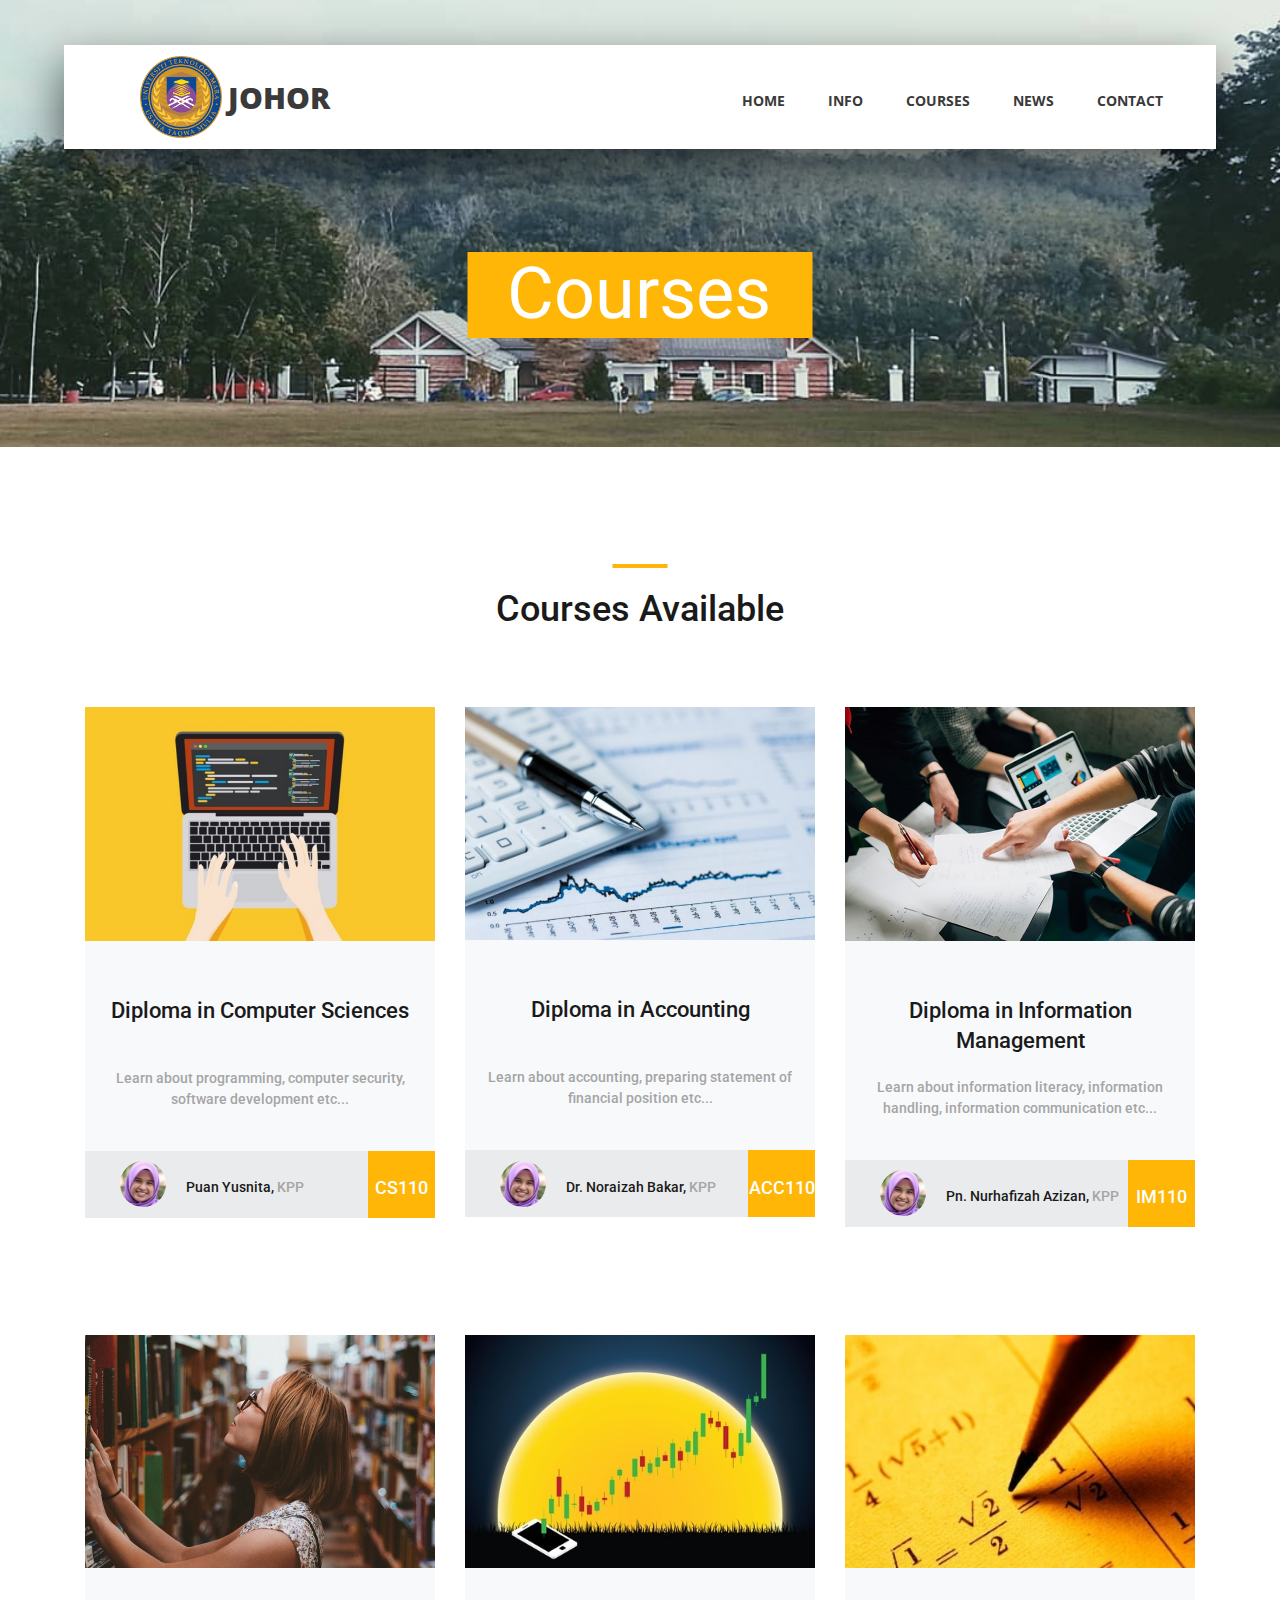
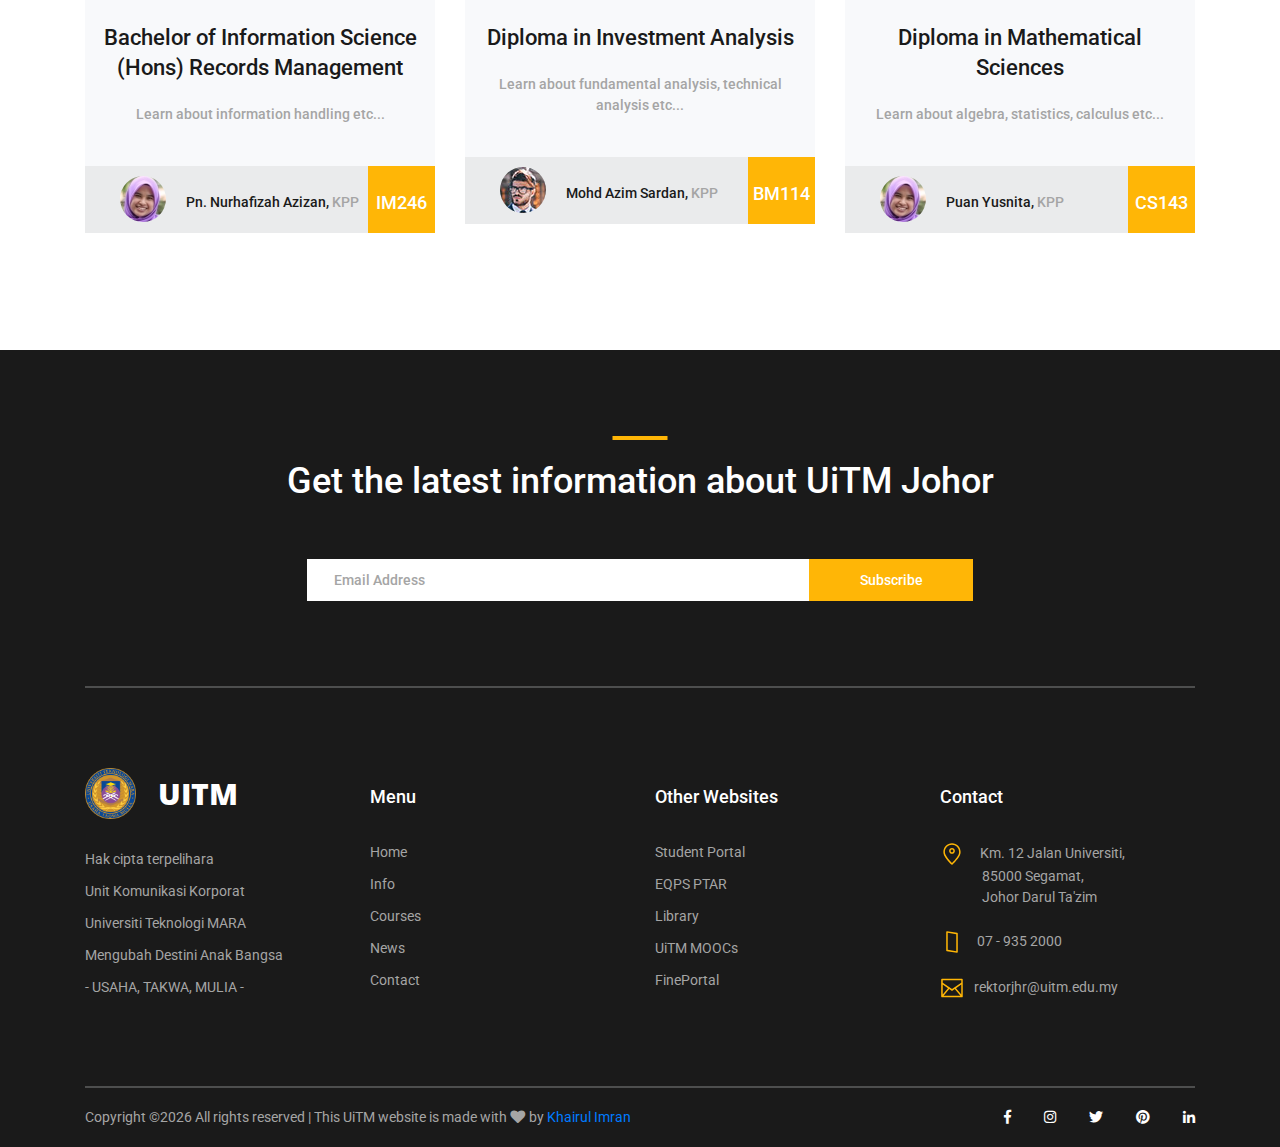
<file: courses.html>
<!DOCTYPE html>
<html lang="en">
<head>
<title>Course - Courses</title>
<meta charset="utf-8">
<meta http-equiv="X-UA-Compatible" content="IE=edge">
<meta name="description" content="Course Project">
<meta name="viewport" content="width=device-width, initial-scale=1">
<link rel="stylesheet" type="text/css" href="styles/bootstrap4/bootstrap.min.css">
<link href="plugins/fontawesome-free-5.0.1/css/fontawesome-all.css" rel="stylesheet" type="text/css">
<link rel="stylesheet" type="text/css" href="styles/courses_styles.css">
<link rel="stylesheet" type="text/css" href="styles/courses_responsive.css">
</head>
<body>

<div class="super_container">

	<!-- Header -->

	<header class="header d-flex flex-row">
		<div class="header_content d-flex flex-row align-items-center">
			<!-- Logo -->
			<div class="logo_container">
				<div class="logo">
					<img src="images/logo.png" alt="UiTM" width="20%">
					<span>JOHOR</span>
				</div>
			</div>

			<!-- Main Navigation -->
			<nav class="main_nav_container">
				<div class="main_nav">
					<ul class="main_nav_list">
						<li class="main_nav_item"><a href="index.html">home</a></li>
						<li class="main_nav_item"><a href="teachers.html">info</a></li>
						<li class="main_nav_item"><a href="#">courses</a></li>
						<li class="main_nav_item"><a href="news_post.html">news</a></li>
						<li class="main_nav_item"><a href="contact.html">contact</a></li>
					</ul>
				</div>
			</nav>
		</div>
		<div class="header_side d-flex flex-row justify-content-center align-items-center">
			<img src="images/phone-call.svg" alt="">
			<span>07 - 935 20007</span>
		</div>

		<!-- Hamburger -->
		<div class="hamburger_container">
			<i class="fas fa-bars trans_200"></i>
		</div>

	</header>
	
	<!-- Menu -->
	<div class="menu_container menu_mm">

		<!-- Menu Close Button -->
		<div class="menu_close_container">
			<div class="menu_close"></div>
		</div>

		<!-- Menu Items -->
		<div class="menu_inner menu_mm">
			<div class="menu menu_mm">
				<ul class="menu_list menu_mm">
					<li class="menu_item menu_mm"><a href="index.html">Home</a></li>
					<li class="menu_item menu_mm"><a href="teachers.html">Info</a></li>
					<li class="menu_item menu_mm"><a href="#">Courses</a></li>
					<li class="menu_item menu_mm"><a href="news_post.html">News</a></li>
					<li class="menu_item menu_mm"><a href="contact.html">Contact</a></li>
				</ul>

				<!-- Menu Social -->
				
				<div class="menu_social_container menu_mm">
					<ul class="menu_social menu_mm">
						<li class="menu_social_item menu_mm"><a href="#"><i class="fab fa-pinterest"></i></a></li>
						<li class="menu_social_item menu_mm"><a href="#"><i class="fab fa-linkedin-in"></i></a></li>
						<li class="menu_social_item menu_mm"><a href="#"><i class="fab fa-instagram"></i></a></li>
						<li class="menu_social_item menu_mm"><a href="#"><i class="fab fa-facebook-f"></i></a></li>
						<li class="menu_social_item menu_mm"><a href="#"><i class="fab fa-twitter"></i></a></li>
					</ul>
				</div>

				<div class="menu_copyright menu_mm">UiTMJ All rights reserved</div>
			</div>

		</div>

	</div>
	
	<!-- Home -->

	<div class="home">
		<div class="home_background_container prlx_parent">
			<div class="home_background prlx" style="background-image:url(images/uitm/brick.jpg)"></div>
		</div>
		<div class="home_content">
			<h1>Courses</h1>
		</div>
	</div>

	<!-- Popular -->

	<div class="popular page_section">
		<div class="container">
			<div class="row">
				<div class="col">
					<div class="section_title text-center">
						<h1>Courses Available</h1>
					</div>
				</div>
			</div>

			<div class="row course_boxes">
				
				<!-- Popular Course Item -->
				<div class="col-lg-4 course_box">
					<div class="card">
						<img class="card-img-top" src="images/course_6.jpg" alt="https://unsplash.com/@kellybrito">
						<div class="card-body text-center">
							<div class="card-title"><a href="courses.html">Diploma in Computer Sciences</a></div><br><br>
							<div class="card-text">Learn about programming, computer security, software development etc...</div>
						</div>
						<div class="price_box d-flex flex-row align-items-center">
							<div class="course_author_image">
								<img src="images/uitm/h.jpg" alt="https://unsplash.com/@mehdizadeh">
							</div>
							<div class="course_author_name">Puan Yusnita, <span>KPP</span></div>
							<div class="course_price d-flex flex-column align-items-center justify-content-center"><span>CS110</span></div>
						</div>
					</div>
				</div>

				<!-- Popular Course Item -->
				<div class="col-lg-4 course_box">
					<div class="card">
						<img class="card-img-top" src="images/course_3.jpg" alt="https://unsplash.com/@dsmacinnes">
						<div class="card-body text-center">
							<div class="card-title"><a href="courses.html">Diploma in Accounting</a></div><br><br>
							<div class="card-text">Learn about accounting, preparing statement of financial position etc...</div>
						</div>
						<div class="price_box d-flex flex-row align-items-center">
							<div class="course_author_image">
								<img src="images/uitm/h.jpg" alt="https://unsplash.com/@mehdizadeh">
							</div>
							<div class="course_author_name">Dr. Noraizah Bakar, <span>KPP</span></div>
							<div class="course_price d-flex flex-column align-items-center justify-content-center"><span>ACC110</span></div>
						</div>
					</div>
				</div>

				<!-- Popular Course Item -->
				<div class="col-lg-4 course_box">
					<div class="card">
						<img class="card-img-top" src="images/course_2.jpg" alt="https://unsplash.com/@cikstefan">
						<div class="card-body text-center">
							<div class="card-title"><a href="courses.html">Diploma in Information Management</a></div><br>
							<div class="card-text">Learn about information literacy, information handling, information communication etc...</div>
						</div>
						<div class="price_box d-flex flex-row align-items-center">
							<div class="course_author_image">
								<img src="images/uitm/h.jpg" alt="https://unsplash.com/@mehdizadeh">
							</div>
							<div class="course_author_name">Pn. Nurhafizah Azizan, <span>KPP</span></div>
							<div class="course_price d-flex flex-column align-items-center justify-content-center"><span>IM110</span></div>
						</div>
					</div>
				</div>

				<!-- Popular Course Item -->
				<div class="col-lg-4 course_box">
					<div class="card">
						<img class="card-img-top" src="images/course_5.jpg" alt="https://unsplash.com/@kellitungay">
						<div class="card-body text-center">
							<div class="card-title"><a href="courses.html">Bachelor of Information Science (Hons) Records Management</a></div><br>
							<div class="card-text">Learn about information handling etc...</div>
						</div>
						<div class="price_box d-flex flex-row align-items-center">
							<div class="course_author_image">
								<img src="images/uitm/h.jpg" alt="https://unsplash.com/@mehdizadeh">
							</div>
							<div class="course_author_name">Pn. Nurhafizah Azizan, <span>KPP</span></div>
							<div class="course_price d-flex flex-column align-items-center justify-content-center"><span>IM246</span></div>
						</div>
					</div>
				</div>

				<!-- Popular Course Item -->
				<div class="col-lg-4 course_box">
					<div class="card">
						<img class="card-img-top" src="images/course_4.jpg" alt="https://unsplash.com/@claybanks1989">
						<div class="card-body text-center">
							<div class="card-title"><a href="courses.html">Diploma in Investment Analysis</a></div><br>
							<div class="card-text">Learn about fundamental analysis, technical analysis etc...</div>
						</div>
						<div class="price_box d-flex flex-row align-items-center">
							<div class="course_author_image">
								<img src="images/author.jpg" alt="https://unsplash.com/@mehdizadeh">
							</div>
							<div class="course_author_name">Mohd Azim Sardan, <span>KPP</span></div>
							<div class="course_price d-flex flex-column align-items-center justify-content-center"><span>BM114</span></div>
						</div>
					</div>
				</div>

				<!-- Popular Course Item -->
				<div class="col-lg-4 course_box">
					<div class="card">
						<img class="card-img-top" src="images/course_8.jpg" alt="https://unsplash.com/@element5digital">
						<div class="card-body text-center">
							<div class="card-title"><a href="courses.html">Diploma in Mathematical Sciences</a></div><br>
							<div class="card-text">Learn about algebra, statistics, calculus etc...</div>
						</div>
						<div class="price_box d-flex flex-row align-items-center">
							<div class="course_author_image">
								<img src="images/uitm/h.jpg" alt="https://unsplash.com/@mehdizadeh">
							</div>
							<div class="course_author_name">Puan Yusnita, <span>KPP</span></div>
							<div class="course_price d-flex flex-column align-items-center justify-content-center"><span>CS143</span></div>
						</div>
					</div>
				</div>

			</div>
		</div>		
	</div>

	<!-- Footer -->

	<footer class="footer">
		<div class="container">
			
			<!-- Newsletter -->

			<div class="newsletter">
					<div class="row">
						<div class="col">
							<div class="section_title text-center">
								<h1>Get the latest information about UiTM Johor</h1>
							</div>
						</div>
					</div>
	
					<div class="row">
						<div class="col text-center">
							<div class="newsletter_form_container mx-auto">
								<form action="post">
									<div class="newsletter_form d-flex flex-md-row flex-column flex-xs-column align-items-center justify-content-center">
										<input id="newsletter_email" class="newsletter_email" type="email" placeholder="Email Address" required="required" data-error="Valid email is required.">
										<button id="newsletter_submit" type="submit" class="newsletter_submit_btn trans_300" value="Submit">Subscribe</button>
									</div>
								</form>
							</div>
						</div>
					</div>
	
				</div>

			<!-- Footer Content -->

			<div class="footer_content">
					<div class="row">
	
						<!-- Footer Column - About -->
						<div class="col-lg-3 footer_col">
	
							<!-- Logo -->
							<div class="logo_container">
								<div class="logo">
									<img src="images/logo.png" width="20%">
									<span>&nbsp; UiTM</span>
								</div>
							</div>
	
							<p class="footer_about_text">Hak cipta terpelihara<br>
								Unit Komunikasi Korporat<br>
								Uni­ver­siti Teknologi MARA<br>
								Mengubah Destini Anak Bangsa<br>
								- USAHA, TAKWA, MULIA -</p>
	
						</div>
	
						<!-- Footer Column - Menu -->
	
						<div class="col-lg-3 footer_col">
							<div class="footer_column_title">Menu</div>
							<div class="footer_column_content">
								<ul>
									<li class="footer_list_item"><a href="index.html">Home</a></li>
									<li class="footer_list_item"><a href="teachers.html">Info</a></li>
									<li class="footer_list_item"><a href="courses.html">Courses</a></li>
									<li class="footer_list_item"><a href="news.html">News</a></li>
									<li class="footer_list_item"><a href="contact.html">Contact</a></li>
								</ul>
							</div>
						</div>
	
						<!-- Footer Column - Usefull Links -->
	
						<div class="col-lg-3 footer_col">
							<div class="footer_column_title">Other Websites</div>
							<div class="footer_column_content">
								<ul>
									<li class="footer_list_item"><a href="http://istudent.uitm.edu.my/nsp/home/main.asp">Student Portal</a></li>
									<li class="footer_list_item"><a href="http://eqps.ptar.uitm.edu.my:8080/eqps/">EQPS PTAR</a></li>
									<li class="footer_list_item"><a href="http://library.johor.uitm.edu.my/">Library</a></li>
									<li class="footer_list_item"><a href="https://mooc.uitm.edu.my/users/loginForm/1">UiTM MOOCs</a></li>
									<li class="footer_list_item"><a href="https://myfinancial.uitm.edu.my/new/">FinePortal</a></li>
								</ul>
							</div>
						</div>
	
						<!-- Footer Column - Contact -->
	
						<div class="col-lg-3 footer_col">
							<div class="footer_column_title">Contact</div>
							<div class="footer_column_content">
								<ul>
									<li class="footer_contact_item">
										<div class="footer_contact_icon">
											<img src="images/placeholder.svg" alt="https://www.flaticon.com/authors/lucy-g">
										</div>
										&nbsp;Km. 12 Jalan Universiti,<br>
										&emsp;&emsp;&emsp;85000 Segamat,<br>
										&emsp;&emsp;&emsp;Johor Darul Ta'zim
									</li>
									<li class="footer_contact_item">
										<div class="footer_contact_icon">
											<img src="images/smartphone.svg" alt="https://www.flaticon.com/authors/lucy-g">
										</div>
										07 - 935 2000
									</li>
									<li class="footer_contact_item">
										<div class="footer_contact_icon">
											<img src="images/envelope.svg" alt="https://www.flaticon.com/authors/lucy-g">
										</div>rektorjhr@uitm.edu.my
									</li>
								</ul>
							</div>
						</div>
	
					</div>
				</div>
	
				<!-- Footer Copyright -->
	
				<div class="footer_bar d-flex flex-column flex-sm-row align-items-center">
					<div class="footer_copyright">
						<span>
	Copyright &copy;<script>document.write(new Date().getFullYear());</script> All rights reserved | This UiTM website is made with <i class="fa fa-heart" aria-hidden="true"></i> by <a href="#" target="_blank">Khairul Imran</a>
						</span>
					</div>
					<div class="footer_social ml-sm-auto">
						<ul class="menu_social">
							<li class="menu_social_item"><a href="https://www.facebook.com/RektorJohor/"><i class="fab fa-facebook-f"></i></a></li>
							<li class="menu_social_item"><a href="https://www.instagram.com/rektoruitmjohor/?hl=en"><i class="fab fa-instagram"></i></a></li>
							<li class="menu_social_item"><a href="https://twitter.com/uitmsegamat?lang=en"><i class="fab fa-twitter"></i></a></li>
							<li class="menu_social_item"><a href="https://www.pinterest.com/uitmcawanganjoh/"><i class="fab fa-pinterest"></i></a></li>
							<li class="menu_social_item"><a href="https://my.linkedin.com/in/pejabat-uitm-johor-73696a146"><i class="fab fa-linkedin-in"></i></a></li>
						</ul>
					</div>
				</div>
	
			</div>
		</footer>

</div>

<script src="js/jquery-3.2.1.min.js"></script>
<script src="styles/bootstrap4/popper.js"></script>
<script src="styles/bootstrap4/bootstrap.min.js"></script>
<script src="plugins/greensock/TweenMax.min.js"></script>
<script src="plugins/greensock/TimelineMax.min.js"></script>
<script src="plugins/scrollmagic/ScrollMagic.min.js"></script>
<script src="plugins/greensock/animation.gsap.min.js"></script>
<script src="plugins/greensock/ScrollToPlugin.min.js"></script>
<script src="plugins/scrollTo/jquery.scrollTo.min.js"></script>
<script src="plugins/easing/easing.js"></script>
<script src="js/courses_custom.js"></script>

</body>
</html>
</file>
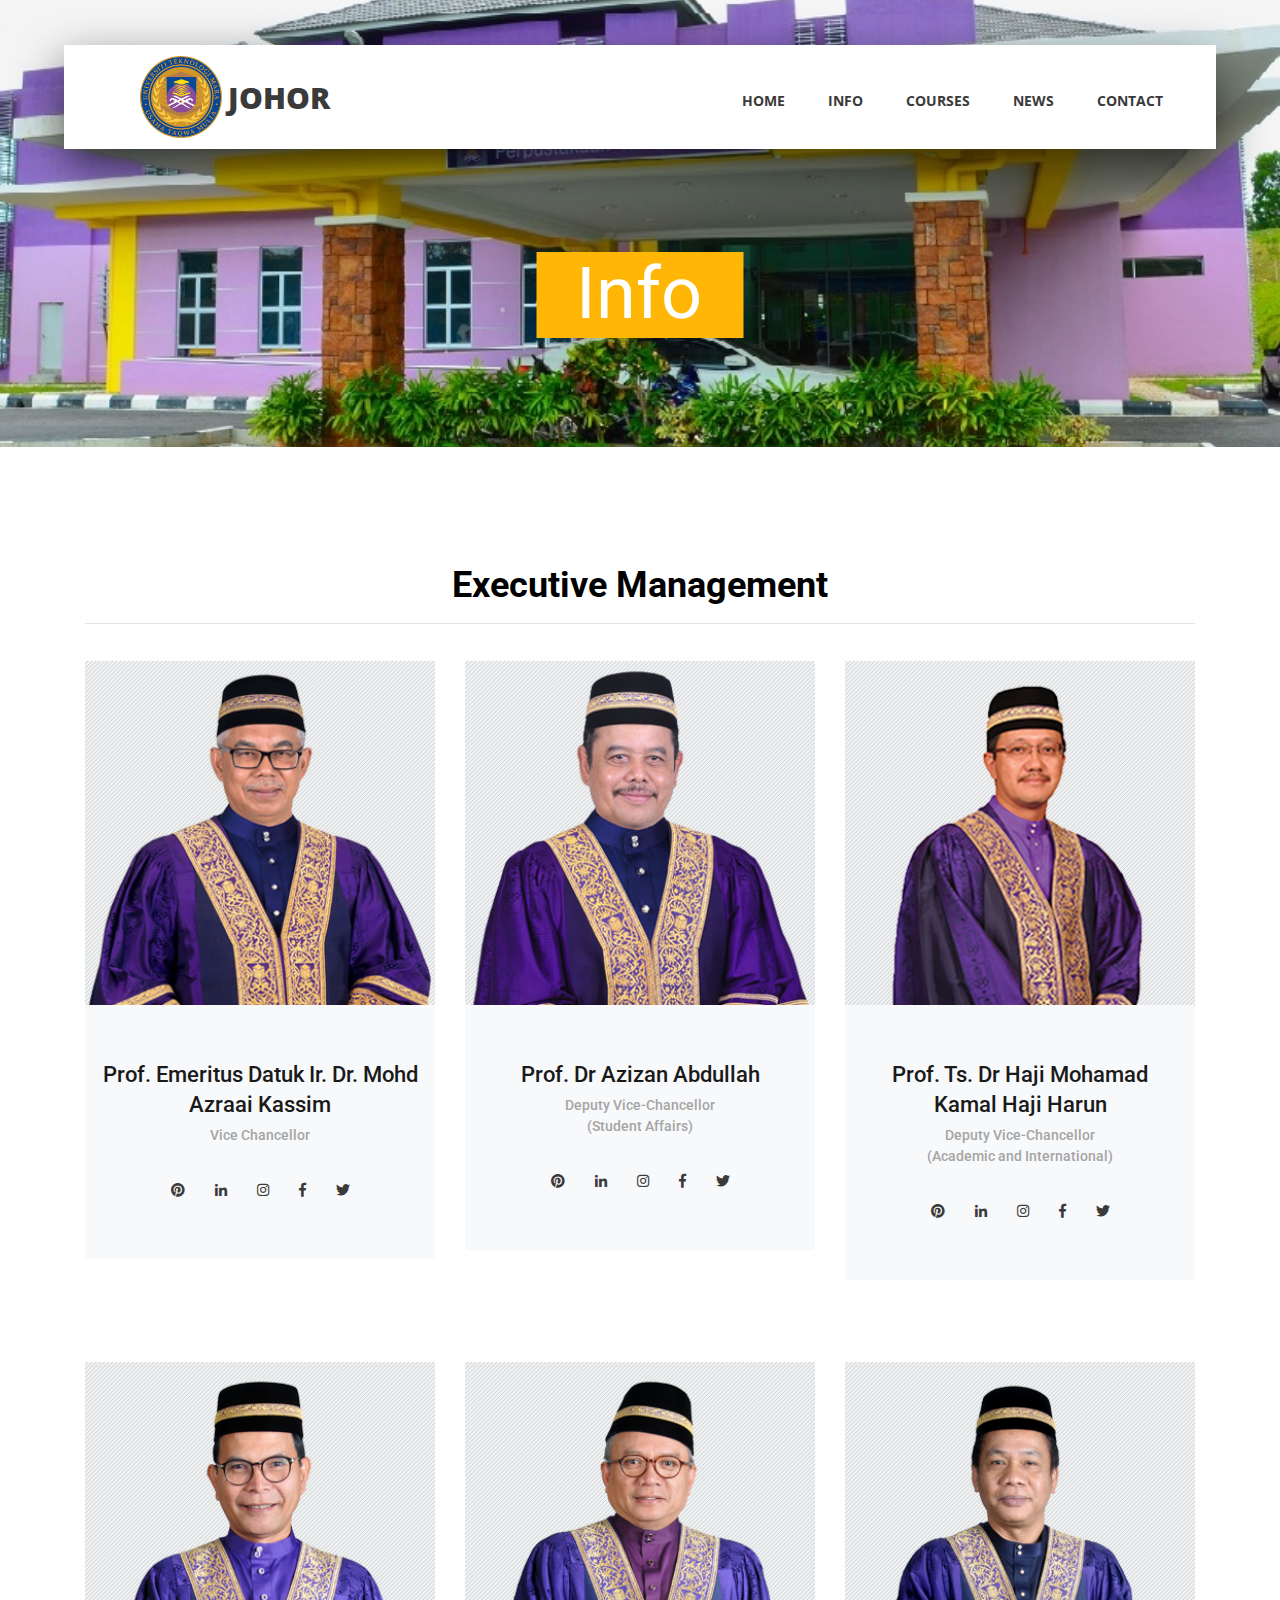
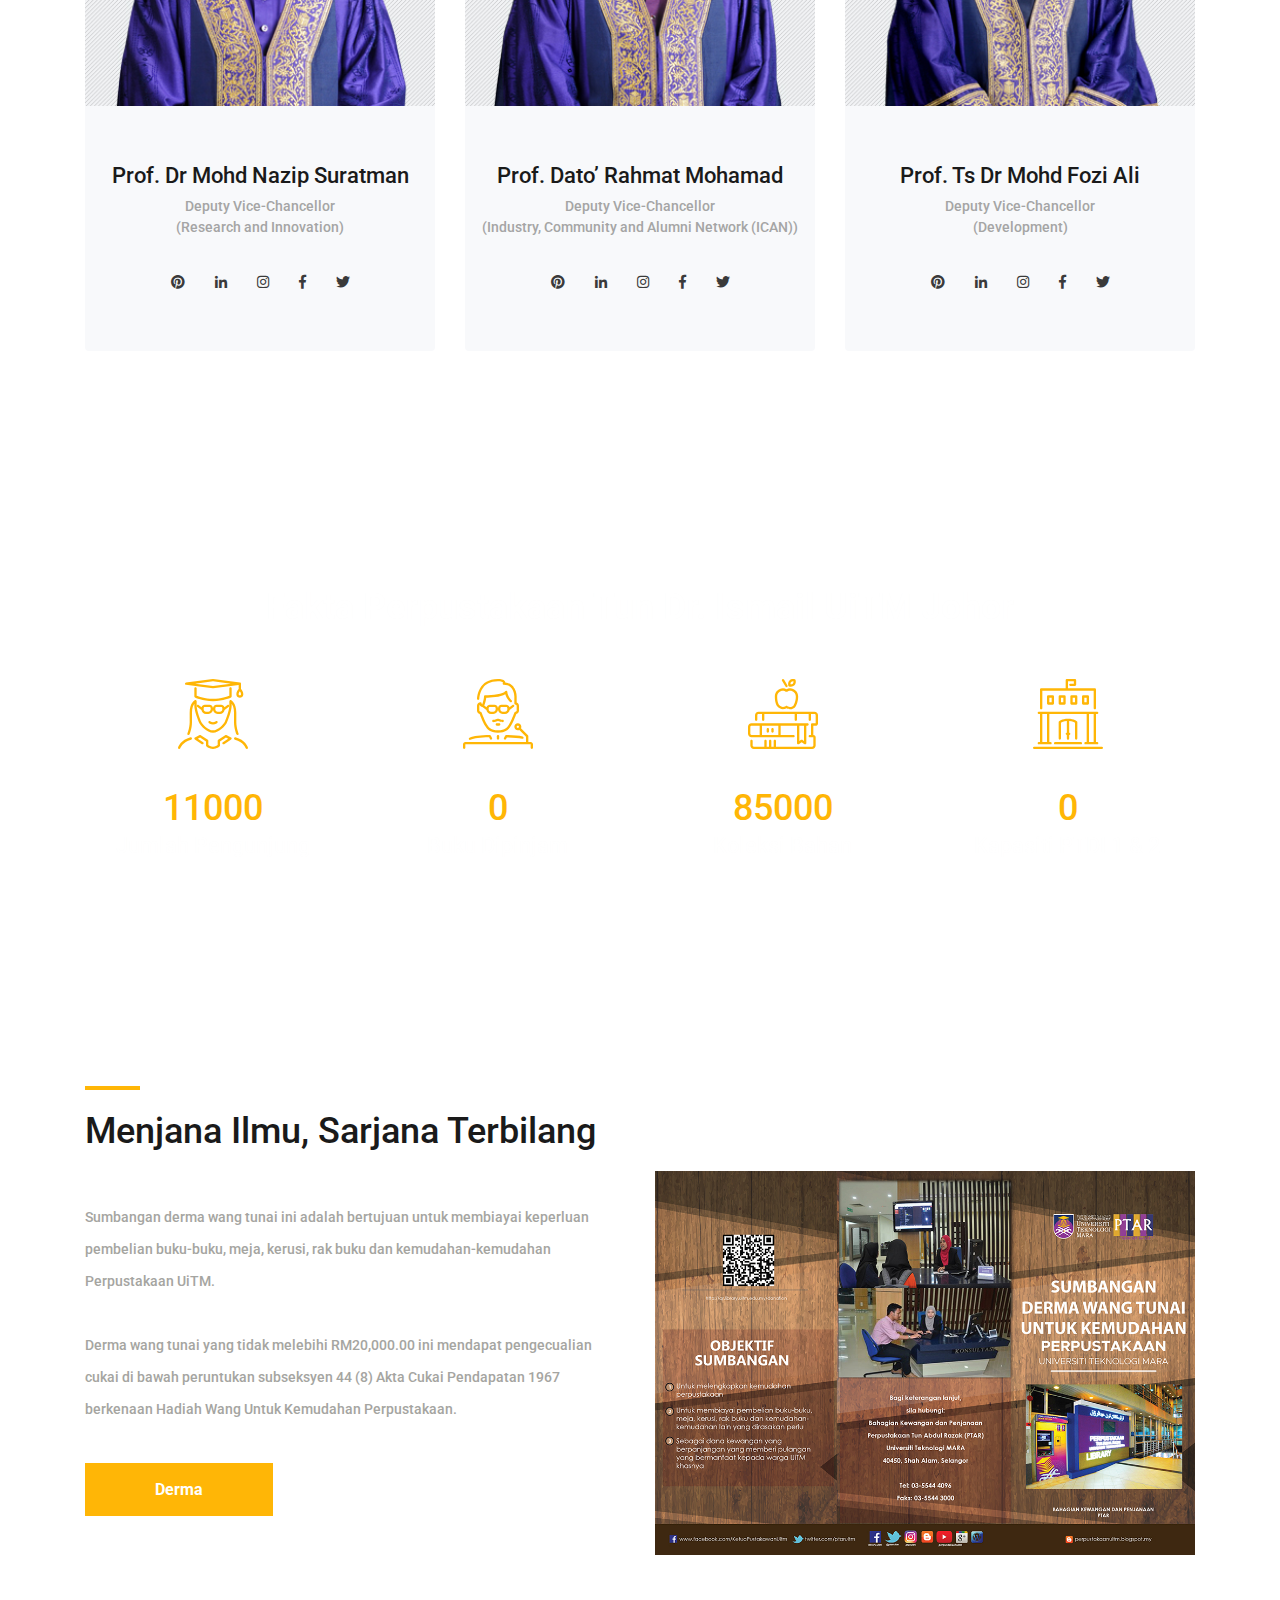
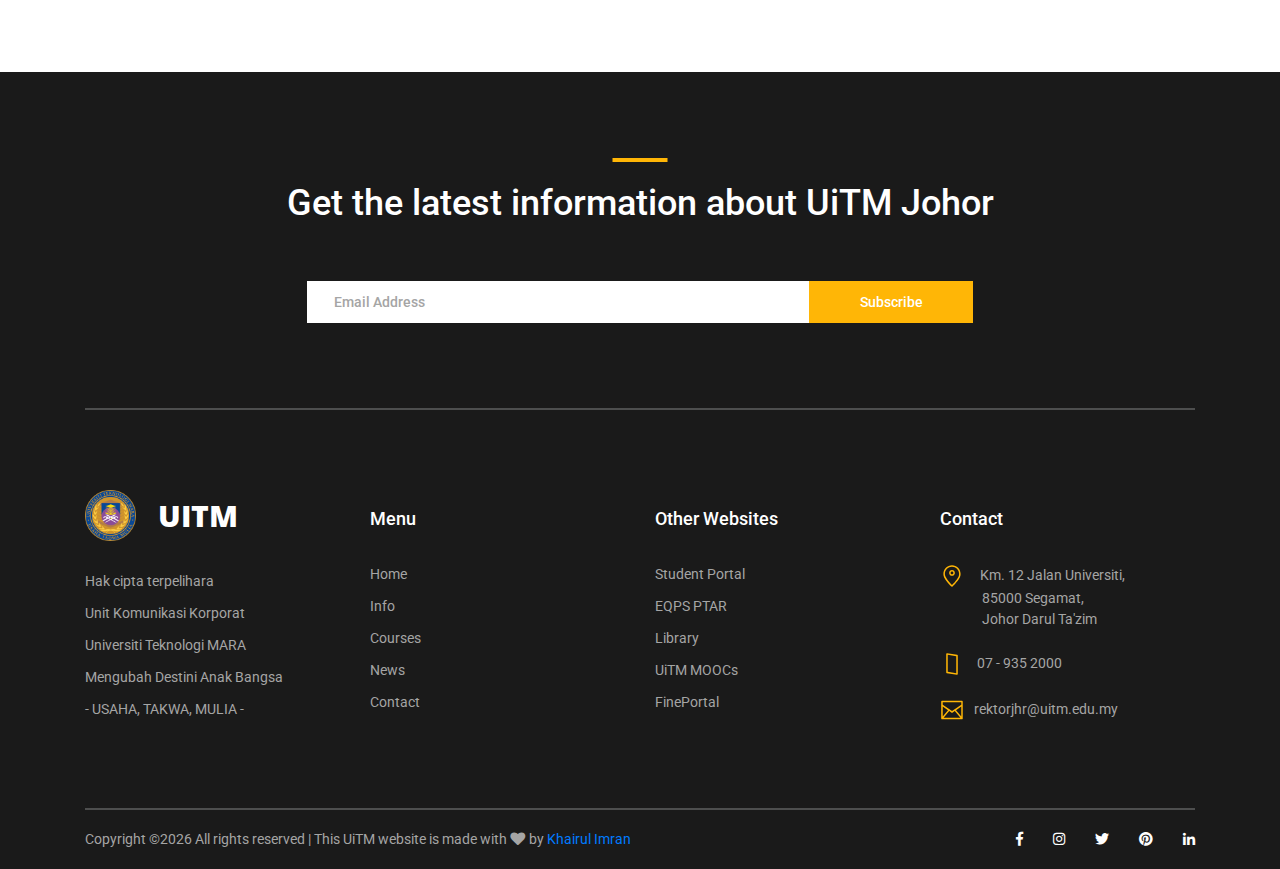
<file: courseteachers.html>
<!DOCTYPE html>
<html lang="en">
<head>
<title>Course - Teachers</title>
<meta charset="utf-8">
<meta http-equiv="X-UA-Compatible" content="IE=edge">
<meta name="description" content="Course Project">
<meta name="viewport" content="width=device-width, initial-scale=1">
<link rel="stylesheet" type="text/css" href="styles/bootstrap4/bootstrap.min.css">
<link href="plugins/fontawesome-free-5.0.1/css/fontawesome-all.css" rel="stylesheet" type="text/css">
<link rel="stylesheet" type="text/css" href="styles/teachers_styles.css">
<link rel="stylesheet" type="text/css" href="styles/teachers_responsive.css">
</head>
<body>

<div class="super_container">

	<!-- Header -->

	<header class="header d-flex flex-row">
		<div class="header_content d-flex flex-row align-items-center">
			<!-- Logo -->
			<div class="logo_container">
				<div class="logo">
					<img src="images/logo.png" alt="UiTM" width="20%">
					<span>JOHOR</span>
				</div>
			</div>

			<!-- Main Navigation -->
			<nav class="main_nav_container">
				<div class="main_nav">
					<ul class="main_nav_list">
						<li class="main_nav_item"><a href="index.html">home</a></li>
						<li class="main_nav_item"><a href="#">info</a></li>
						<li class="main_nav_item"><a href="courses.html">courses</a></li>
						<li class="main_nav_item"><a href="news_post.html">news</a></li>
						<li class="main_nav_item"><a href="contact.html">contact</a></li>
					</ul>
				</div>
			</nav>
		</div>
		<div class="header_side d-flex flex-row justify-content-center align-items-center">
			<img src="images/phone-call.svg" alt="">
			<span>07 - 935 20007</span>
		</div>

		<!-- Hamburger -->
		<div class="hamburger_container">
			<i class="fas fa-bars trans_200"></i>
		</div>

	</header>
	
	<!-- Menu -->
	<div class="menu_container menu_mm">

		<!-- Menu Close Button -->
		<div class="menu_close_container">
			<div class="menu_close"></div>
		</div>

		<!-- Menu Items -->
		<div class="menu_inner menu_mm">
			<div class="menu menu_mm">
				<ul class="menu_list menu_mm">
					<li class="menu_item menu_mm"><a href="index.html">Home</a></li>
					<li class="menu_item menu_mm"><a href="#">Info</a></li>
					<li class="menu_item menu_mm"><a href="courses.html">Courses</a></li>
					<li class="menu_item menu_mm"><a href="news_post.html">News</a></li>
					<li class="menu_item menu_mm"><a href="contact.html">Contact</a></li>
				</ul>

				<!-- Menu Social -->
				
				<div class="menu_social_container menu_mm">
					<ul class="menu_social menu_mm">
						<li class="menu_social_item menu_mm"><a href="#"><i class="fab fa-pinterest"></i></a></li>
						<li class="menu_social_item menu_mm"><a href="#"><i class="fab fa-linkedin-in"></i></a></li>
						<li class="menu_social_item menu_mm"><a href="#"><i class="fab fa-instagram"></i></a></li>
						<li class="menu_social_item menu_mm"><a href="#"><i class="fab fa-facebook-f"></i></a></li>
						<li class="menu_social_item menu_mm"><a href="#"><i class="fab fa-twitter"></i></a></li>
					</ul>
				</div>

				<div class="menu_copyright menu_mm">UiTMJ All rights reserved</div>
			</div>

		</div>

	</div>
	
	<!-- Home -->

	<div class="home">
		<div class="home_background_container prlx_parent">
			<div class="home_background prlx" style="background-image:url(images/uitm/ptdi1.jpg)"></div>
		</div>
		<div class="home_content">
			<h1>Info</h1>
		</div>
	</div>

	<!-- Teachers -->
	
	<div class="teachers page_section">
		<div class="container">
				<center><h1 style="font-weight: bold;color: black;">Executive Management</h1></center><hr><br>
			<div class="row">
				
				<!-- Teacher -->
				<div class="col-lg-4 teacher">
					<div class="card">
						<div class="card_img">
							<div class="card_plus trans_200 text-center"><a href="#">+</a></div>
							<img class="card-img-top trans_200" src="images/uitm/1.jpg">
						</div>
						<div class="card-body text-center">
							<div class="card-title"><a href="#">Prof. Emeritus Datuk Ir. Dr. Mohd Azraai Kassim</a></div>
							<div class="card-text">Vice Chancellor</div>
							<div class="teacher_social">
								<ul class="menu_social">
									<li class="menu_social_item"><a href="#"><i class="fab fa-pinterest"></i></a></li>
									<li class="menu_social_item"><a href="#"><i class="fab fa-linkedin-in"></i></a></li>
									<li class="menu_social_item"><a href="#"><i class="fab fa-instagram"></i></a></li>
									<li class="menu_social_item"><a href="#"><i class="fab fa-facebook-f"></i></a></li>
									<li class="menu_social_item"><a href="#"><i class="fab fa-twitter"></i></a></li>
								</ul>
							</div>
						</div>
					</div>
				</div>

				<!-- Teacher -->
				<div class="col-lg-4 teacher">
					<div class="card">
						<div class="card_img">
							<div class="card_plus trans_200 text-center"><a href="#">+</a></div>
							<img class="card-img-top trans_200" src="images/uitm/3.jpg">
						</div>
						<div class="card-body text-center">
							<div class="card-title"><a href="#">Prof. Dr Azizan Abdullah</a></div>
							<div class="card-text">Deputy Vice-Chancellor<br>(Student Affairs)</div>
							<div class="teacher_social">
								<ul class="menu_social">
									<li class="menu_social_item"><a href="#"><i class="fab fa-pinterest"></i></a></li>
									<li class="menu_social_item"><a href="#"><i class="fab fa-linkedin-in"></i></a></li>
									<li class="menu_social_item"><a href="#"><i class="fab fa-instagram"></i></a></li>
									<li class="menu_social_item"><a href="#"><i class="fab fa-facebook-f"></i></a></li>
									<li class="menu_social_item"><a href="#"><i class="fab fa-twitter"></i></a></li>
								</ul>
							</div>
						</div>
					</div>
				</div>

				<!-- Teacher -->
				<div class="col-lg-4 teacher">
					<div class="card">
						<div class="card_img">
							<div class="card_plus trans_200 text-center"><a href="#">+</a></div>
							<img class="card-img-top trans_200" src="images/uitm/2.jpg">
						</div>
						<div class="card-body text-center">
							<div class="card-title"><a href="#">Prof. Ts. Dr Haji Mohamad Kamal Haji Harun</a></div>
							<div class="card-text">Deputy Vice-Chancellor<br>(Academic and International)</div>
							<div class="teacher_social">
								<ul class="menu_social">
									<li class="menu_social_item"><a href="#"><i class="fab fa-pinterest"></i></a></li>
									<li class="menu_social_item"><a href="#"><i class="fab fa-linkedin-in"></i></a></li>
									<li class="menu_social_item"><a href="#"><i class="fab fa-instagram"></i></a></li>
									<li class="menu_social_item"><a href="#"><i class="fab fa-facebook-f"></i></a></li>
									<li class="menu_social_item"><a href="#"><i class="fab fa-twitter"></i></a></li>
								</ul>
							</div>
						</div>
					</div>
				</div>

				<!-- Teacher -->
				<div class="col-lg-4 teacher">
					<div class="card">
						<div class="card_img">
							<div class="card_plus trans_200 text-center"><a href="#">+</a></div>
							<img class="card-img-top trans_200" src="images/uitm/4.jpg">
						</div>
						<div class="card-body text-center">
							<div class="card-title"><a href="#">Prof. Dr Mohd Nazip Suratman</a></div>
							<div class="card-text">Deputy Vice-Chancellor<br>(Research and Innovation)</div>
							<div class="teacher_social">
								<ul class="menu_social">
									<li class="menu_social_item"><a href="#"><i class="fab fa-pinterest"></i></a></li>
									<li class="menu_social_item"><a href="#"><i class="fab fa-linkedin-in"></i></a></li>
									<li class="menu_social_item"><a href="#"><i class="fab fa-instagram"></i></a></li>
									<li class="menu_social_item"><a href="#"><i class="fab fa-facebook-f"></i></a></li>
									<li class="menu_social_item"><a href="#"><i class="fab fa-twitter"></i></a></li>
								</ul>
							</div>
						</div>
					</div>
				</div>

				<!-- Teacher -->
				<div class="col-lg-4 teacher">
					<div class="card">
						<div class="card_img">
							<div class="card_plus trans_200 text-center"><a href="#">+</a></div>
							<img class="card-img-top trans_200" src="images/uitm/5.jpg">
						</div>
						<div class="card-body text-center">
							<div class="card-title"><a href="#">Prof. Dato’ Rahmat Mohamad</a></div>
							<div class="card-text">Deputy Vice-Chancellor<br>(Industry, Community and Alumni Network (ICAN))</div>
							<div class="teacher_social">
								<ul class="menu_social">
									<li class="menu_social_item"><a href="#"><i class="fab fa-pinterest"></i></a></li>
									<li class="menu_social_item"><a href="#"><i class="fab fa-linkedin-in"></i></a></li>
									<li class="menu_social_item"><a href="#"><i class="fab fa-instagram"></i></a></li>
									<li class="menu_social_item"><a href="#"><i class="fab fa-facebook-f"></i></a></li>
									<li class="menu_social_item"><a href="#"><i class="fab fa-twitter"></i></a></li>
								</ul>
							</div>
						</div>
					</div>
				</div>

				<!-- Teacher -->
				<div class="col-lg-4 teacher">
					<div class="card">
						<div class="card_img">
							<div class="card_plus trans_200 text-center"><a href="#">+</a></div>
							<img class="card-img-top trans_200" src="images/uitm/6.jpg">
						</div>
						<div class="card-body text-center">
							<div class="card-title"><a href="#">Prof. Ts Dr Mohd Fozi Ali</a></div>
							<div class="card-text">Deputy Vice-Chancellor<br>(Development)</div>
							<div class="teacher_social">
								<ul class="menu_social">
									<li class="menu_social_item"><a href="#"><i class="fab fa-pinterest"></i></a></li>
									<li class="menu_social_item"><a href="#"><i class="fab fa-linkedin-in"></i></a></li>
									<li class="menu_social_item"><a href="#"><i class="fab fa-instagram"></i></a></li>
									<li class="menu_social_item"><a href="#"><i class="fab fa-facebook-f"></i></a></li>
									<li class="menu_social_item"><a href="#"><i class="fab fa-twitter"></i></a></li>
								</ul>
							</div>
						</div>
					</div>
				</div>

			</div>
		</div>
	</div>

	<!-- Milestones -->

	<div class="milestones">
		<div class="milestones_background" style="background-image:url(images/milestones_background.jpg)"></div>

		<div class="container">
				<center><h1 style="font-weight: bold;color: white;">Fakta Perpustakaan Tun Dr. Ismail UiTM Johor</h1></center>
			<div class="row">
				
				<!-- Milestone -->
				<div class="col-lg-3 milestone_col">
					<br><br>
					<div class="milestone text-center">
						<div class="milestone_icon"><img src="images/milestone_1.svg" alt="https://www.flaticon.com/authors/zlatko-najdenovski"></div>
						<div class="milestone_counter" data-end-value="12775">11000</div>
						<div class="milestone_text">Jumlah Pengunjung</div>
					</div>
				</div>

				<!-- Milestone -->
				<div class="col-lg-3 milestone_col">
					<br><br>
					<div class="milestone text-center">
						<div class="milestone_icon"><img src="images/milestone_2.svg" alt="https://www.flaticon.com/authors/zlatko-najdenovski"></div>
						<div class="milestone_counter" data-end-value="1315">0</div>
						<div class="milestone_text">Buku Dipinjam</div>
					</div>
				</div>

				<!-- Milestone -->
				<div class="col-lg-3 milestone_col">
					<br><br>
					<div class="milestone text-center">
						<div class="milestone_icon"><img src="images/milestone_3.svg" alt="https://www.flaticon.com/authors/zlatko-najdenovski"></div>
						<div class="milestone_counter" data-end-value="86713" data-sign-after="+">85000</div>
						<div class="milestone_text">Koleksi Bahan</div>
					</div>
				</div>

				<!-- Milestone -->
				<div class="col-lg-3 milestone_col">
					<br><br>
					<div class="milestone text-center">
						<div class="milestone_icon"><img src="images/library.svg" alt="https://www.flaticon.com/authors/zlatko-najdenovski"></div>
						<div class="milestone_counter" data-end-value="1042">0</div>
						<div class="milestone_text">Kapasiti PTDI 1 & 2</div>
					</div>
				</div>

			</div>
		</div>
	</div>

	<!-- Become -->

	<div class="become">
		<div class="container">
			<div class="row row-eq-height">

				<div class="col-lg-6 order-2 order-lg-1">
					<div class="become_title">
						<h1>Menjana Ilmu, Sarjana Terbilang</h1>
					</div>
					<p class="become_text">Sumbangan derma wang tunai ini adalah bertujuan untuk membiayai keperluan pembelian buku-buku, meja, kerusi, rak buku dan kemudahan-kemudahan Perpustakaan UiTM.
						<br><br>
						Derma wang tunai yang tidak melebihi RM20,000.00 ini mendapat pengecualian cukai di bawah peruntukan subseksyen 44 (8) Akta Cukai Pendapatan 1967 berkenaan Hadiah Wang Untuk Kemudahan Perpustakaan.
					</p>
					<div class="become_button text-center trans_200">
						<a href="http://library.johor.uitm.edu.my/index.php/sumbangan">Derma</a>
					</div>
				</div>

				<div class="col-lg-6 order-1 order-lg-2">
					<div class="become_image">
						<img src="images/uitm/become.jpg" alt="">
					</div>
				</div>
				
			</div>
		</div>
	</div>

	<!-- Footer -->

	<footer class="footer">
		<div class="container">
			
			<!-- Newsletter -->

			<div class="newsletter">
					<div class="row">
						<div class="col">
							<div class="section_title text-center">
								<h1>Get the latest information about UiTM Johor</h1>
							</div>
						</div>
					</div>
	
					<div class="row">
						<div class="col text-center">
							<div class="newsletter_form_container mx-auto">
								<form action="post">
									<div class="newsletter_form d-flex flex-md-row flex-column flex-xs-column align-items-center justify-content-center">
										<input id="newsletter_email" class="newsletter_email" type="email" placeholder="Email Address" required="required" data-error="Valid email is required.">
										<button id="newsletter_submit" type="submit" class="newsletter_submit_btn trans_300" value="Submit">Subscribe</button>
									</div>
								</form>
							</div>
						</div>
					</div>
	
				</div>

			<!-- Footer Content -->

			<div class="footer_content">
					<div class="row">
	
						<!-- Footer Column - About -->
						<div class="col-lg-3 footer_col">
	
							<!-- Logo -->
							<div class="logo_container">
								<div class="logo">
									<img src="images/logo.png" width="20%">
									<span>&nbsp; UiTM</span>
								</div>
							</div>
	
							<p class="footer_about_text">Hak cipta terpelihara<br>
								Unit Komunikasi Korporat<br>
								Uni­ver­siti Teknologi MARA<br>
								Mengubah Destini Anak Bangsa<br>
								- USAHA, TAKWA, MULIA -</p>
	
						</div>
	
						<!-- Footer Column - Menu -->
	
						<div class="col-lg-3 footer_col">
							<div class="footer_column_title">Menu</div>
							<div class="footer_column_content">
								<ul>
									<li class="footer_list_item"><a href="index.html">Home</a></li>
									<li class="footer_list_item"><a href="teachers.html">Info</a></li>
									<li class="footer_list_item"><a href="courses.html">Courses</a></li>
									<li class="footer_list_item"><a href="news.html">News</a></li>
									<li class="footer_list_item"><a href="contact.html">Contact</a></li>
								</ul>
							</div>
						</div>
	
						<!-- Footer Column - Usefull Links -->
	
						<div class="col-lg-3 footer_col">
							<div class="footer_column_title">Other Websites</div>
							<div class="footer_column_content">
								<ul>
									<li class="footer_list_item"><a href="http://istudent.uitm.edu.my/nsp/home/main.asp">Student Portal</a></li>
									<li class="footer_list_item"><a href="http://eqps.ptar.uitm.edu.my:8080/eqps/">EQPS PTAR</a></li>
									<li class="footer_list_item"><a href="http://library.johor.uitm.edu.my/">Library</a></li>
									<li class="footer_list_item"><a href="https://mooc.uitm.edu.my/users/loginForm/1">UiTM MOOCs</a></li>
									<li class="footer_list_item"><a href="https://myfinancial.uitm.edu.my/new/">FinePortal</a></li>
								</ul>
							</div>
						</div>
	
						<!-- Footer Column - Contact -->
	
						<div class="col-lg-3 footer_col">
							<div class="footer_column_title">Contact</div>
							<div class="footer_column_content">
								<ul>
									<li class="footer_contact_item">
										<div class="footer_contact_icon">
											<img src="images/placeholder.svg" alt="https://www.flaticon.com/authors/lucy-g">
										</div>
										&nbsp;Km. 12 Jalan Universiti,<br>
										&emsp;&emsp;&emsp;85000 Segamat,<br>
										&emsp;&emsp;&emsp;Johor Darul Ta'zim
									</li>
									<li class="footer_contact_item">
										<div class="footer_contact_icon">
											<img src="images/smartphone.svg" alt="https://www.flaticon.com/authors/lucy-g">
										</div>
										07 - 935 2000
									</li>
									<li class="footer_contact_item">
										<div class="footer_contact_icon">
											<img src="images/envelope.svg" alt="https://www.flaticon.com/authors/lucy-g">
										</div>rektorjhr@uitm.edu.my
									</li>
								</ul>
							</div>
						</div>
	
					</div>
				</div>

			<!-- Footer Copyright -->

			<div class="footer_bar d-flex flex-column flex-sm-row align-items-center">
					<div class="footer_copyright">
						<span>
	Copyright &copy;<script>document.write(new Date().getFullYear());</script> All rights reserved | This UiTM website is made with <i class="fa fa-heart" aria-hidden="true"></i> by <a href="#" target="_blank">Khairul Imran</a>
						</span>
					</div>
					<div class="footer_social ml-sm-auto">
						<ul class="menu_social">
							<li class="menu_social_item"><a href="https://www.facebook.com/RektorJohor/"><i class="fab fa-facebook-f"></i></a></li>
							<li class="menu_social_item"><a href="https://www.instagram.com/rektoruitmjohor/?hl=en"><i class="fab fa-instagram"></i></a></li>
							<li class="menu_social_item"><a href="https://twitter.com/uitmsegamat?lang=en"><i class="fab fa-twitter"></i></a></li>
							<li class="menu_social_item"><a href="https://www.pinterest.com/uitmcawanganjoh/"><i class="fab fa-pinterest"></i></a></li>
							<li class="menu_social_item"><a href="https://my.linkedin.com/in/pejabat-uitm-johor-73696a146"><i class="fab fa-linkedin-in"></i></a></li>
						</ul>
					</div>
				</div>

		</div>
	</footer>

</div>

<script src="js/jquery-3.2.1.min.js"></script>
<script src="styles/bootstrap4/popper.js"></script>
<script src="styles/bootstrap4/bootstrap.min.js"></script>
<script src="plugins/greensock/TweenMax.min.js"></script>
<script src="plugins/greensock/TimelineMax.min.js"></script>
<script src="plugins/scrollmagic/ScrollMagic.min.js"></script>
<script src="plugins/greensock/animation.gsap.min.js"></script>
<script src="plugins/greensock/ScrollToPlugin.min.js"></script>
<script src="plugins/scrollTo/jquery.scrollTo.min.js"></script>
<script src="plugins/easing/easing.js"></script>
<script src="js/teachers_custom.js"></script>

</body>
</html>
</file>
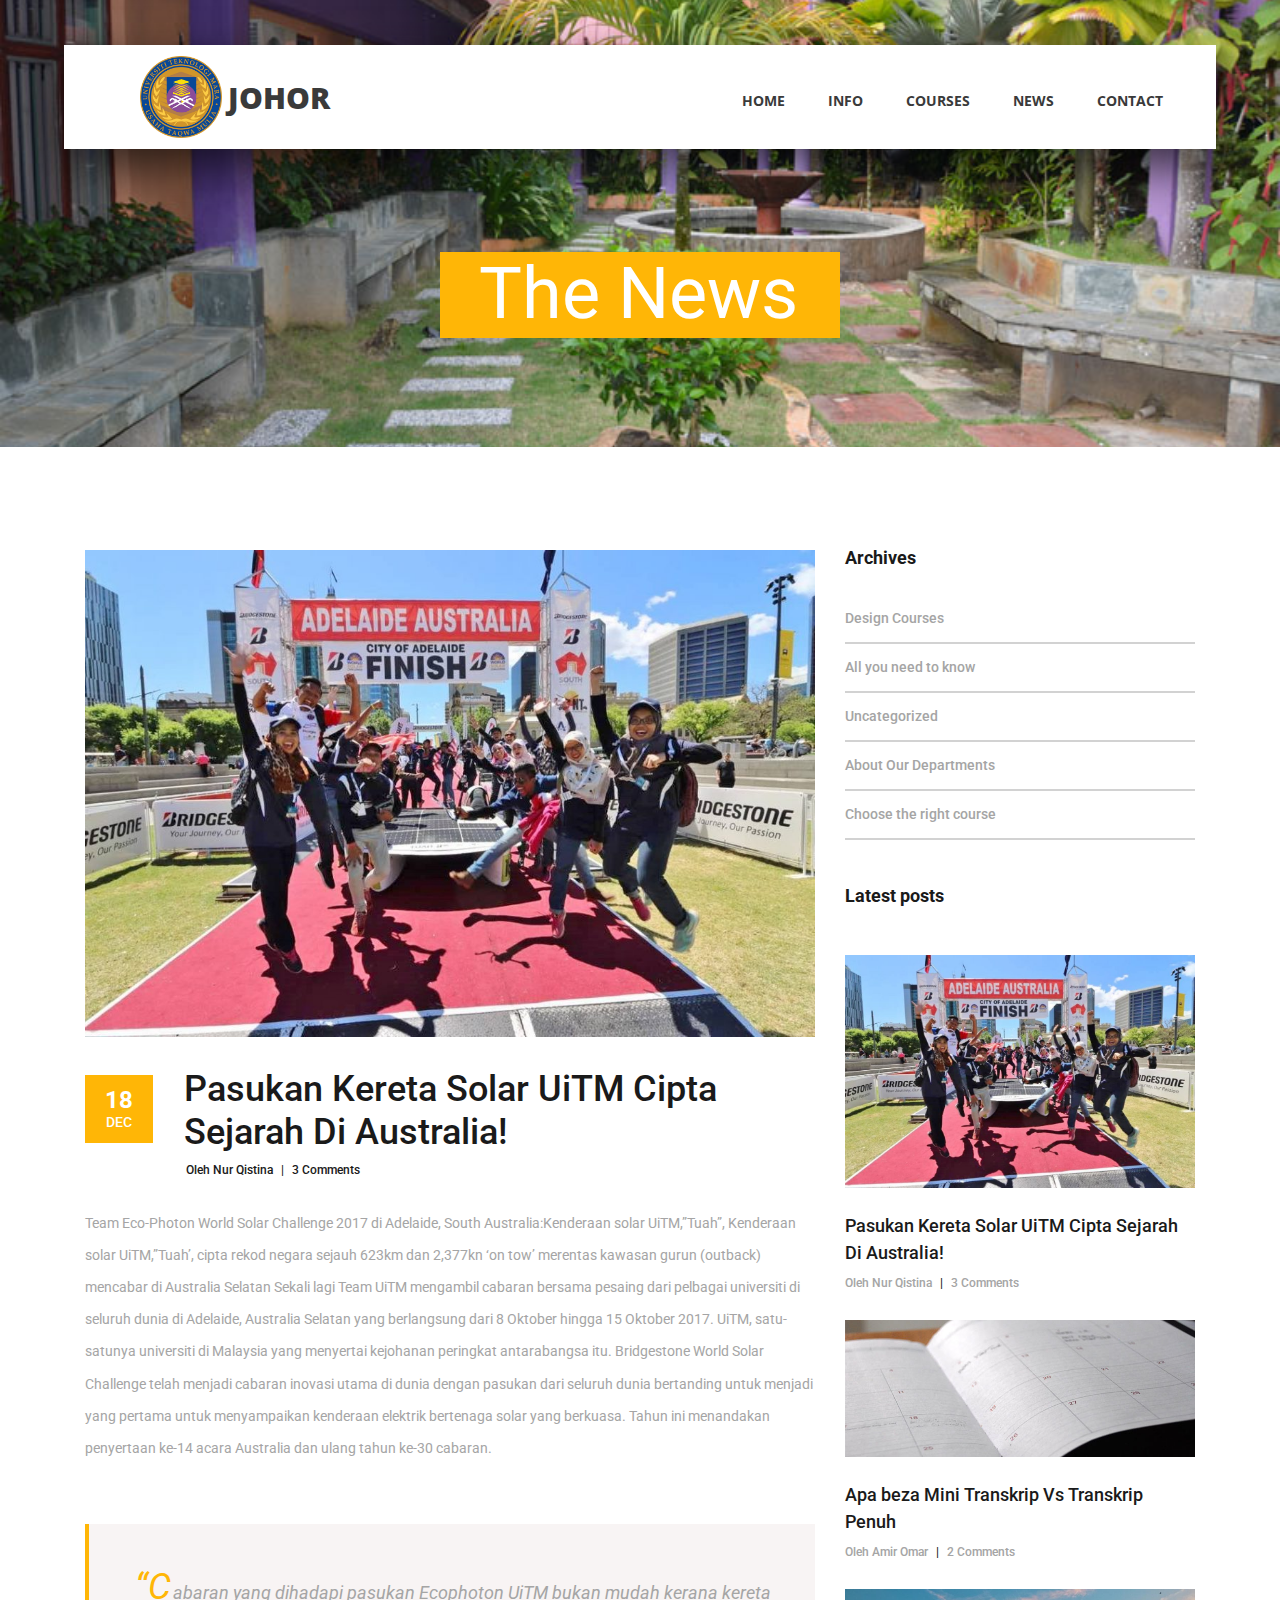
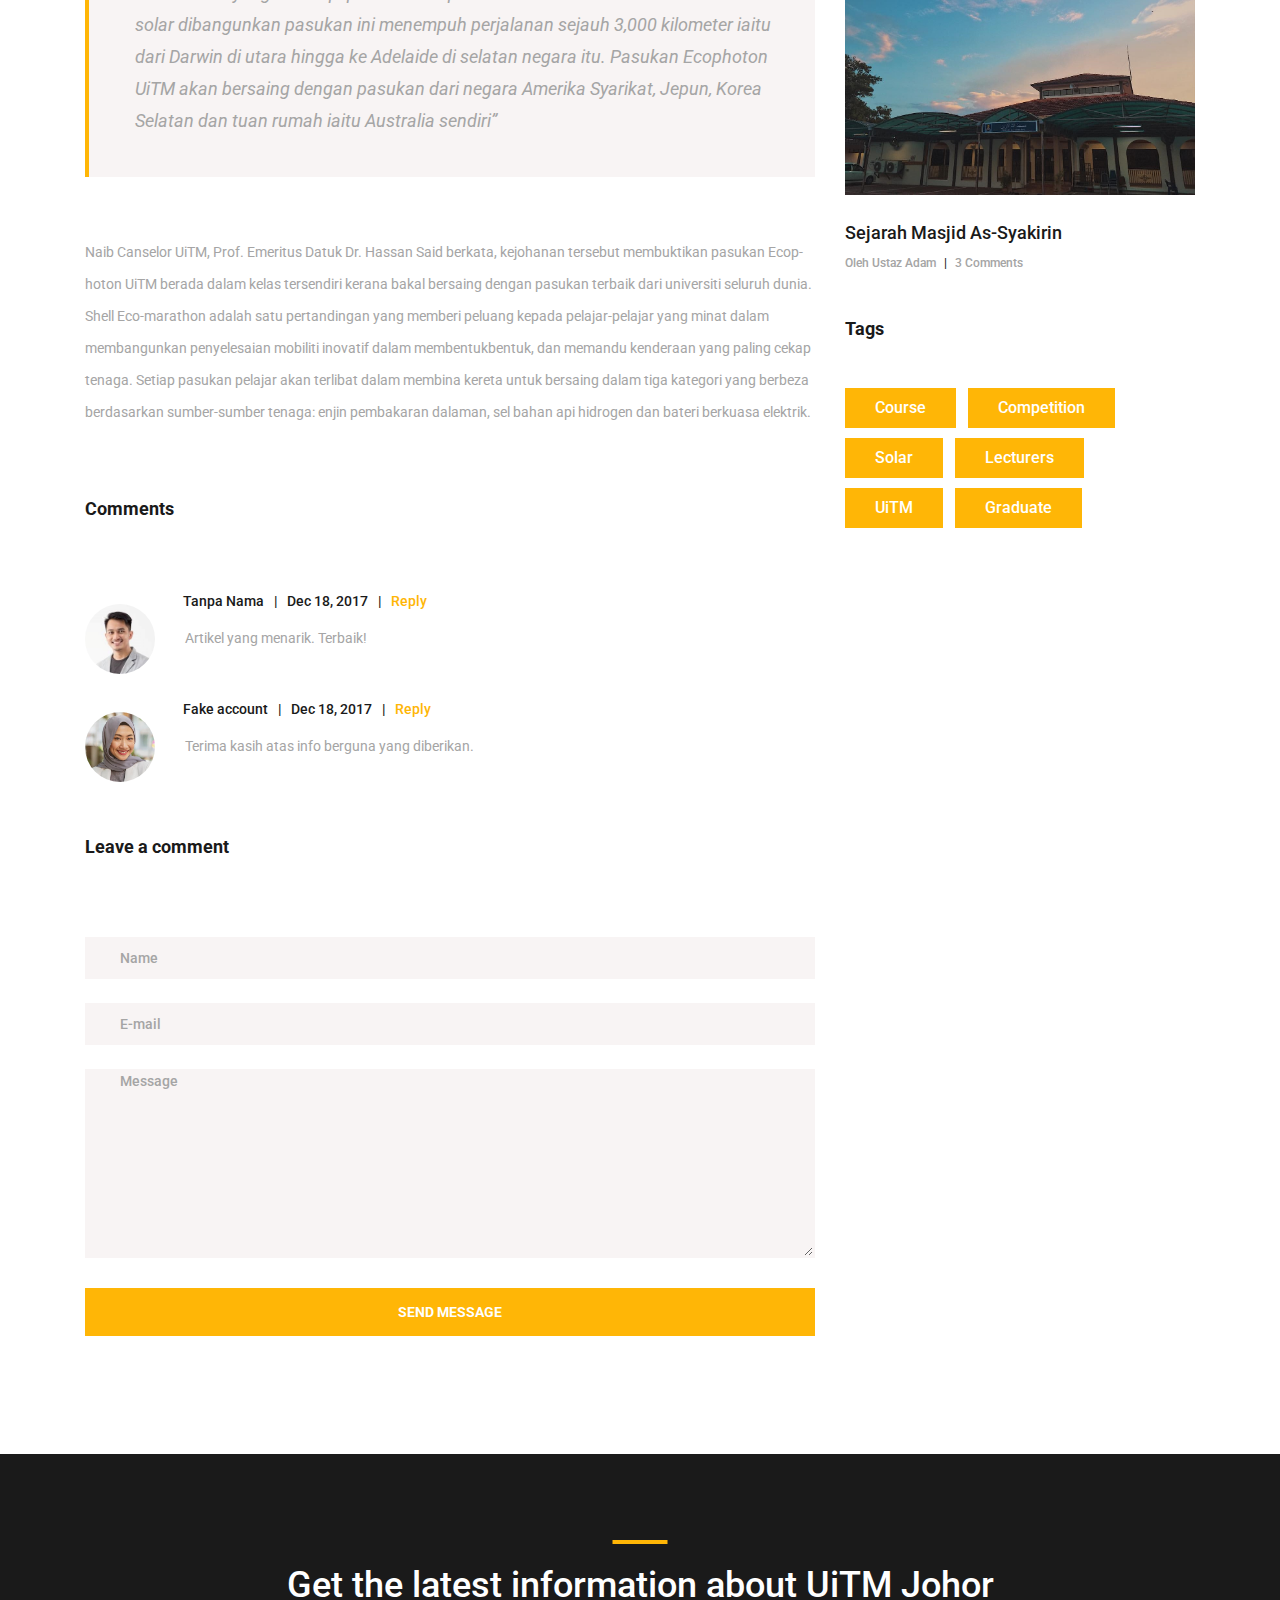
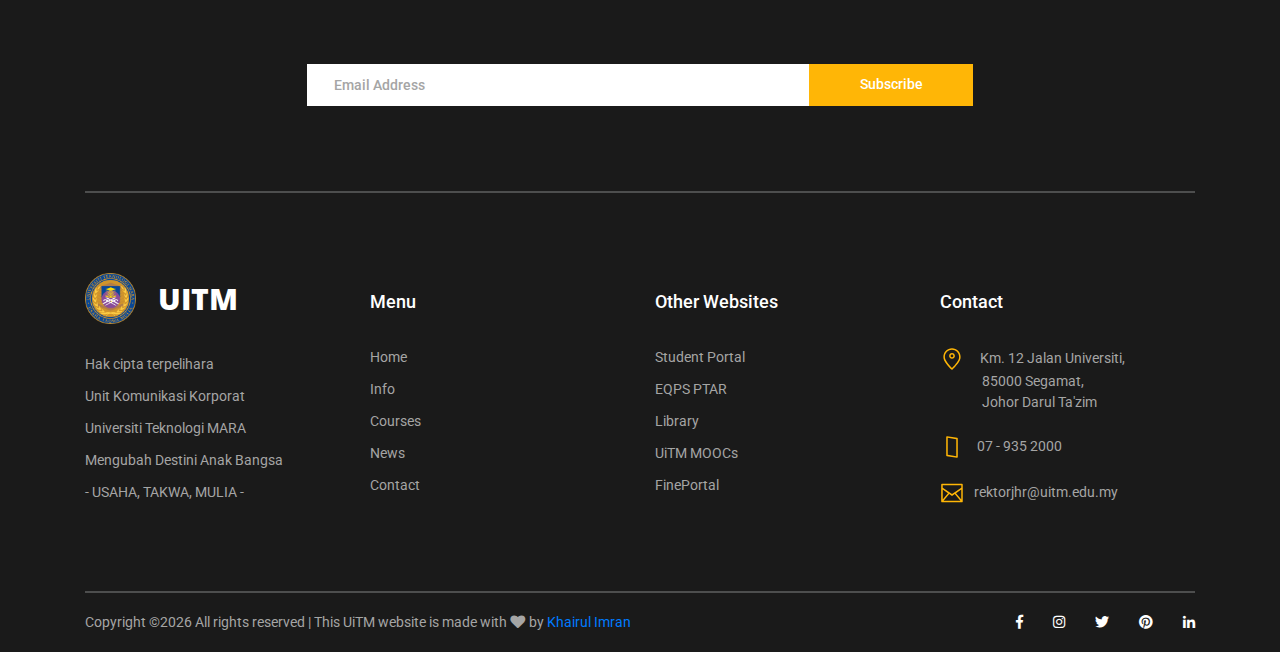
<file: news_post.html>
<!DOCTYPE html>
<html lang="en">
<head>
<title>Course - News Post</title>
<meta charset="utf-8">
<meta http-equiv="X-UA-Compatible" content="IE=edge">
<meta name="description" content="Course Project">
<meta name="viewport" content="width=device-width, initial-scale=1">
<link rel="stylesheet" type="text/css" href="styles/bootstrap4/bootstrap.min.css">
<link href="plugins/fontawesome-free-5.0.1/css/fontawesome-all.css" rel="stylesheet" type="text/css">
<link rel="stylesheet" type="text/css" href="styles/news_post_styles.css">
<link rel="stylesheet" type="text/css" href="styles/news_post_responsive.css">
</head>
<body>

<div class="super_container">

	<!-- Header -->

	<header class="header d-flex flex-row">
		<div class="header_content d-flex flex-row align-items-center">
			<!-- Logo -->
			<div class="logo_container">
				<div class="logo">
					<img src="images/logo.png" alt="UiTM" width="20%">
					<span>JOHOR</span>
				</div>
			</div>

			<!-- Main Navigation -->
			<nav class="main_nav_container">
				<div class="main_nav">
					<ul class="main_nav_list">
						<li class="main_nav_item"><a href="index.html">home</a></li>
						<li class="main_nav_item"><a href="teachers.html">info</a></li>
						<li class="main_nav_item"><a href="courses.html">courses</a></li>
						<li class="main_nav_item"><a href="#">news</a></li>
						<li class="main_nav_item"><a href="contact.html">contact</a></li>
					</ul>
				</div>
			</nav>
		</div>
		<div class="header_side d-flex flex-row justify-content-center align-items-center">
			<img src="images/phone-call.svg" alt="">
			<span>07 - 935 20007</span>
		</div>

		<!-- Hamburger -->
		<div class="hamburger_container">
			<i class="fas fa-bars trans_200"></i>
		</div>

	</header>
	
	<!-- Menu -->
	<div class="menu_container menu_mm">

		<!-- Menu Close Button -->
		<div class="menu_close_container">
			<div class="menu_close"></div>
		</div>

		<!-- Menu Items -->
		<div class="menu_inner menu_mm">
			<div class="menu menu_mm">
				<ul class="menu_list menu_mm">
					<li class="menu_item menu_mm"><a href="index.html">Home</a></li>
					<li class="menu_item menu_mm"><a href="teachers.html">Info</a></li>
					<li class="menu_item menu_mm"><a href="courses.html">Courses</a></li>
					<li class="menu_item menu_mm"><a href="#">News</a></li>
					<li class="menu_item menu_mm"><a href="contact.html">Contact</a></li>
				</ul>

				<!-- Menu Social -->
				
				<div class="menu_social_container menu_mm">
					<ul class="menu_social menu_mm">
						<li class="menu_social_item menu_mm"><a href="#"><i class="fab fa-pinterest"></i></a></li>
						<li class="menu_social_item menu_mm"><a href="#"><i class="fab fa-linkedin-in"></i></a></li>
						<li class="menu_social_item menu_mm"><a href="#"><i class="fab fa-instagram"></i></a></li>
						<li class="menu_social_item menu_mm"><a href="#"><i class="fab fa-facebook-f"></i></a></li>
						<li class="menu_social_item menu_mm"><a href="#"><i class="fab fa-twitter"></i></a></li>
					</ul>
				</div>

				<div class="menu_copyright menu_mm">UiTMJ All rights reserved</div>
			</div>

		</div>

	</div>
	
	<!-- Home -->

	<div class="home">
		<div class="home_background_container prlx_parent">
			<div class="home_background prlx" style="background-image:url(images/uitm/taman.jpg)"></div>
		</div>
		<div class="home_content">
			<h1>The News</h1>
		</div>
	</div>

	<!-- News -->

	<div class="news">
		<div class="container">
			<div class="row">
				
				<!-- News Post Column -->

				<div class="col-lg-8">
					
					<div class="news_post_container">
						<!-- News Post -->
						<div class="news_post">
							<div class="news_post_image">
								<img src="images/artikel.jpg" alt="https://unsplash.com/@dsmacinnes">
							</div>
							<div class="news_post_top d-flex flex-column flex-sm-row">
								<div class="news_post_date_container">
									<div class="news_post_date d-flex flex-column align-items-center justify-content-center">
										<div>18</div>
										<div>dec</div>
									</div>
								</div>
								<div class="news_post_title_container">
									<div class="news_post_title">
										<a href="news_post.html">Pasukan Kereta Solar UiTM Cipta Sejarah Di Australia!</a>
									</div>
									<div class="news_post_meta">
										<span class="news_post_author"><a href="#">Oleh Nur Qistina</a></span>
										<span>|</span>
										<span class="news_post_comments"><a href="#">3 Comments</a></span>
									</div>
								</div>
							</div>
							<div class="news_post_text">
								<p>Team Eco-Photon World Solar Challenge 2017 di Adelaide, South Australia:Kenderaan solar UiTM,”Tuah”,

										Kenderaan solar UiTM,”Tuah’, cipta rekod negara sejauh 623km dan 2,377kn ‘on tow’ merentas kawasan gurun (outback) mencabar di Australia Selatan
										
										Sekali lagi Team UiTM mengambil cabaran bersama pesaing dari pelbagai universiti di seluruh dunia di Adelaide, Australia Selatan yang berlangsung dari 8 Oktober hingga 15 Oktober 2017. UiTM, satu-satunya universiti di Malaysia yang menyertai kejohanan peringkat antarabangsa itu.
										
										Bridgestone World Solar Challenge telah menjadi cabaran inovasi utama di dunia dengan pasukan dari seluruh dunia bertanding untuk menjadi yang pertama untuk menyampaikan kenderaan elektrik bertenaga solar yang berkuasa. Tahun ini menandakan penyertaan ke-14 acara Australia dan ulang tahun ke-30 cabaran.</p>
							</div>

							<div class="news_post_quote">
								<p class="news_post_quote_text"><span>“C</span>abaran yang dihadapi pa­sukan Ecophoton UiTM bu­kan mudah kerana kereta so­lar dibangunkan pasukan ini me­nempuh perjalanan sejauh 3,000 kilometer iaitu dari Darwin di utara hingga ke Adelaide di selatan negara itu.

								Pasukan Ecophoton UiTM akan bersaing dengan pasukan dari negara Amerika Syarikat, Jepun, Korea Selatan dan tuan ru­mah iaitu Australia sendiri”</p>
							</div>

							<p class="news_post_text" style="margin-top: 59px;">Naib Canselor UiTM, Prof. Emeritus Datuk Dr. Hassan Sa­id berkata, kejohanan tersebut membuktikan pasukan Ecop­ho­ton UiTM berada dalam kelas tersendiri kerana bakal bersaing de­ngan pasukan terbaik dari universiti se­luruh dunia. Shell Eco-marathon adalah satu pertandingan yang memberi peluang kepada pelajar-pelajar yang minat dalam membangunkan penyelesaian mobiliti inovatif dalam membentukbentuk, dan memandu kenderaan yang paling cekap tenaga.

									Setiap pasukan pelajar akan terlibat dalam membina kereta untuk bersaing dalam tiga kategori yang berbeza berdasarkan sumber-sumber tenaga: enjin pembakaran dalaman, sel bahan api hidrogen dan bateri berkuasa elektrik.</p>
						</div>

					</div>
					
					<!-- Comments -->
					<div class="news_post_comments">
						<div class="comments_title">Comments</div>
						<ul class="comments_list">
							
							<!-- Comment -->
							<li class="comment">
								<div class="comment_container d-flex flex-row">
									<div>
										<div class="comment_image">
											<img src="images/uitm/g.jpg" alt="">
										</div>
									</div>
									<div class="comment_content">
										<div class="comment_meta">
											<span class="comment_name"><a href="#">Tanpa Nama</a></span>
											<span class="comment_separator">|</span>
											<span class="comment_date">Dec 18, 2017</span>
											<span class="comment_separator">|</span>
											<span class="comment_reply_link"><a href="#">Reply</a></span>
										</div>
										<p class="comment_text">Artikel yang menarik. Terbaik! </p>
									</div>
								</div>
							</li>

							<!-- Comment -->
							<li class="comment">
								<div class="comment_container d-flex flex-row">
									<div>
										<div class="comment_image">
											<img src="images/uitm/e.jpg" alt="">
										</div>
									</div>
									<div class="comment_content">
										<div class="comment_meta">
											<span class="comment_name"><a href="#">Fake account</a></span>
											<span class="comment_separator">|</span>
											<span class="comment_date">Dec 18, 2017</span>
											<span class="comment_separator">|</span>
											<span class="comment_reply_link"><a href="#">Reply</a></span>
										</div>
										<p class="comment_text">Terima kasih atas info berguna yang diberikan.</p>
									</div>
								</div>
							</li>

						</ul>

					</div>

					<!-- Leave Comment -->

					<div class="leave_comment">
						<div class="leave_comment_title">Leave a comment</div>

						<div class="leave_comment_form_container">
							<form action="post">
								<input id="comment_form_name" class="input_field contact_form_name" type="text" placeholder="Name" required="required" data-error="Name is required.">
								<input id="comment_form_email" class="input_field contact_form_email" type="email" placeholder="E-mail" required="required" data-error="Valid email is required.">
								<textarea id="comment_form_message" class="text_field contact_form_message" name="message" placeholder="Message" required="required" data-error="Please, write us a message."></textarea>
								<button id="comment_send_btn" type="submit" class="comment_send_btn trans_200" value="Submit">send message</button>
							</form>
						</div>
					</div>

				</div>

				<!-- Sidebar Column -->

				<div class="col-lg-4">
					<div class="sidebar">

						<!-- Archives -->
						<div class="sidebar_section">
							<div class="sidebar_section_title">
								<h3>Archives</h3>
							</div>
							<ul class="sidebar_list">
								<li class="sidebar_list_item"><a href="#">Design Courses</a></li>
								<li class="sidebar_list_item"><a href="#">All you need to know</a></li>
								<li class="sidebar_list_item"><a href="#">Uncategorized</a></li>
								<li class="sidebar_list_item"><a href="#">About Our Departments</a></li>
								<li class="sidebar_list_item"><a href="#">Choose the right course</a></li>
							</ul>
						</div>

						<!-- Latest Posts -->

						<div class="sidebar_section">
							<div class="sidebar_section_title">
								<h3>Latest posts</h3>
							</div>

							<div class="latest_posts">
								
								<!-- Latest Post -->
								<div class="latest_post">
									<div class="latest_post_image">
										<img src="images/artikel.jpg" alt="https://unsplash.com/@dsmacinnes">
									</div>
									<div class="latest_post_title"><a href="news_post.html">Pasukan Kereta Solar UiTM Cipta Sejarah Di Australia!</a></div>
									<div class="latest_post_meta">
										<span class="latest_post_author"><a href="#">Oleh Nur Qistina</a></span>
										<span>|</span>
										<span class="latest_post_comments"><a href="#">3 Comments</a></span>
									</div>
								</div>

								<!-- Latest Post -->
								<div class="latest_post">
									<div class="latest_post_image">
										<img src="images/latest_2.jpg" alt="https://unsplash.com/@erothermel">
									</div>
									<div class="latest_post_title"><a href="news_post.html">Apa beza Mini Transkrip Vs Transkrip Penuh</a></div>
									<div class="latest_post_meta">
										<span class="latest_post_author"><a href="#">Oleh Amir Omar</a></span>
										<span>|</span>
										<span class="latest_post_comments"><a href="#">2 Comments</a></span>
									</div>
								</div>

								<!-- Latest Post -->
								<div class="latest_post">
									<div class="latest_post_image">
										<img src="images/uitm/masjid.jpg" alt="https://unsplash.com/@element5digital">
									</div>
									<div class="latest_post_title"><a href="news_post.html">Sejarah Masjid As-Syakirin</a></div>
									<div class="latest_post_meta">
										<span class="latest_post_author"><a href="#">Oleh Ustaz Adam</a></span>
										<span>|</span>
										<span class="latest_post_comments"><a href="#">3 Comments</a></span>
									</div>
								</div>

							</div>

						</div>

						<!-- Tags -->

						<div class="sidebar_section">
							<div class="sidebar_section_title">
								<h3>Tags</h3>
							</div>
							<div class="tags d-flex flex-row flex-wrap">
								<div class="tag"><a href="#">Course</a></div>
								<div class="tag"><a href="#">Competition</a></div>
								<div class="tag"><a href="#">Solar</a></div>
								<div class="tag"><a href="#">Lecturers</a></div>
								<div class="tag"><a href="#">UiTM</a></div>
								<div class="tag"><a href="#">Graduate</a></div>
							</div>
						</div>

					</div>
				</div>
			</div>
		</div>
	</div>

	<!-- Footer -->

	<footer class="footer">
		<div class="container">
			
			<!-- Newsletter -->

			<div class="newsletter">
				<div class="row">
					<div class="col">
						<div class="section_title text-center">
							<h1>Get the latest information about UiTM Johor</h1>
						</div>
					</div>
				</div>

				<div class="row">
					<div class="col text-center">
						<div class="newsletter_form_container mx-auto">
							<form action="post">
								<div class="newsletter_form d-flex flex-md-row flex-column flex-xs-column align-items-center justify-content-center">
									<input id="newsletter_email" class="newsletter_email" type="email" placeholder="Email Address" required="required" data-error="Valid email is required.">
									<button id="newsletter_submit" type="submit" class="newsletter_submit_btn trans_300" value="Submit">Subscribe</button>
								</div>
							</form>
						</div>
					</div>
				</div>

			</div>

			<!-- Footer Content -->

			<div class="footer_content">
					<div class="row">
	
						<!-- Footer Column - About -->
						<div class="col-lg-3 footer_col">
	
							<!-- Logo -->
							<div class="logo_container">
								<div class="logo">
									<img src="images/logo.png" width="20%">
									<span>&nbsp; UiTM</span>
								</div>
							</div>
	
							<p class="footer_about_text">Hak cipta terpelihara<br>
								Unit Komunikasi Korporat<br>
								Uni­ver­siti Teknologi MARA<br>
								Mengubah Destini Anak Bangsa<br>
								- USAHA, TAKWA, MULIA -</p>
	
						</div>
	
						<!-- Footer Column - Menu -->
	
						<div class="col-lg-3 footer_col">
							<div class="footer_column_title">Menu</div>
							<div class="footer_column_content">
								<ul>
									<li class="footer_list_item"><a href="index.html">Home</a></li>
									<li class="footer_list_item"><a href="teachers.html">Info</a></li>
									<li class="footer_list_item"><a href="courses.html">Courses</a></li>
									<li class="footer_list_item"><a href="news.html">News</a></li>
									<li class="footer_list_item"><a href="contact.html">Contact</a></li>
								</ul>
							</div>
						</div>
	
						<!-- Footer Column - Usefull Links -->
	
						<div class="col-lg-3 footer_col">
							<div class="footer_column_title">Other Websites</div>
							<div class="footer_column_content">
								<ul>
									<li class="footer_list_item"><a href="http://istudent.uitm.edu.my/nsp/home/main.asp">Student Portal</a></li>
									<li class="footer_list_item"><a href="http://eqps.ptar.uitm.edu.my:8080/eqps/">EQPS PTAR</a></li>
									<li class="footer_list_item"><a href="http://library.johor.uitm.edu.my/">Library</a></li>
									<li class="footer_list_item"><a href="https://mooc.uitm.edu.my/users/loginForm/1">UiTM MOOCs</a></li>
									<li class="footer_list_item"><a href="https://myfinancial.uitm.edu.my/new/">FinePortal</a></li>
								</ul>
							</div>
						</div>
	
						<!-- Footer Column - Contact -->
	
						<div class="col-lg-3 footer_col">
							<div class="footer_column_title">Contact</div>
							<div class="footer_column_content">
								<ul>
									<li class="footer_contact_item">
										<div class="footer_contact_icon">
											<img src="images/placeholder.svg" alt="https://www.flaticon.com/authors/lucy-g">
										</div>
										&nbsp;Km. 12 Jalan Universiti,<br>
										&emsp;&emsp;&emsp;85000 Segamat,<br>
										&emsp;&emsp;&emsp;Johor Darul Ta'zim
									</li>
									<li class="footer_contact_item">
										<div class="footer_contact_icon">
											<img src="images/smartphone.svg" alt="https://www.flaticon.com/authors/lucy-g">
										</div>
										07 - 935 2000
									</li>
									<li class="footer_contact_item">
										<div class="footer_contact_icon">
											<img src="images/envelope.svg" alt="https://www.flaticon.com/authors/lucy-g">
										</div>rektorjhr@uitm.edu.my
									</li>
								</ul>
							</div>
						</div>
	
					</div>
				</div>
	
				<!-- Footer Copyright -->
	
				<div class="footer_bar d-flex flex-column flex-sm-row align-items-center">
					<div class="footer_copyright">
						<span>
	Copyright &copy;<script>document.write(new Date().getFullYear());</script> All rights reserved | This UiTM website is made with <i class="fa fa-heart" aria-hidden="true"></i> by <a href="#" target="_blank">Khairul Imran</a>
						</span>
					</div>
					<div class="footer_social ml-sm-auto">
						<ul class="menu_social">
							<li class="menu_social_item"><a href="https://www.facebook.com/RektorJohor/"><i class="fab fa-facebook-f"></i></a></li>
							<li class="menu_social_item"><a href="https://www.instagram.com/rektoruitmjohor/?hl=en"><i class="fab fa-instagram"></i></a></li>
							<li class="menu_social_item"><a href="https://twitter.com/uitmsegamat?lang=en"><i class="fab fa-twitter"></i></a></li>
							<li class="menu_social_item"><a href="https://www.pinterest.com/uitmcawanganjoh/"><i class="fab fa-pinterest"></i></a></li>
							<li class="menu_social_item"><a href="https://my.linkedin.com/in/pejabat-uitm-johor-73696a146"><i class="fab fa-linkedin-in"></i></a></li>
						</ul>
					</div>
				</div>
	
			</div>
		</footer>

</div>

<script src="js/jquery-3.2.1.min.js"></script>
<script src="styles/bootstrap4/popper.js"></script>
<script src="styles/bootstrap4/bootstrap.min.js"></script>
<script src="plugins/greensock/TweenMax.min.js"></script>
<script src="plugins/greensock/TimelineMax.min.js"></script>
<script src="plugins/scrollmagic/ScrollMagic.min.js"></script>
<script src="plugins/greensock/animation.gsap.min.js"></script>
<script src="plugins/greensock/ScrollToPlugin.min.js"></script>
<script src="plugins/scrollTo/jquery.scrollTo.min.js"></script>
<script src="plugins/easing/easing.js"></script>
<script src="js/news_post_custom.js"></script>

</body>
</html>
</file>
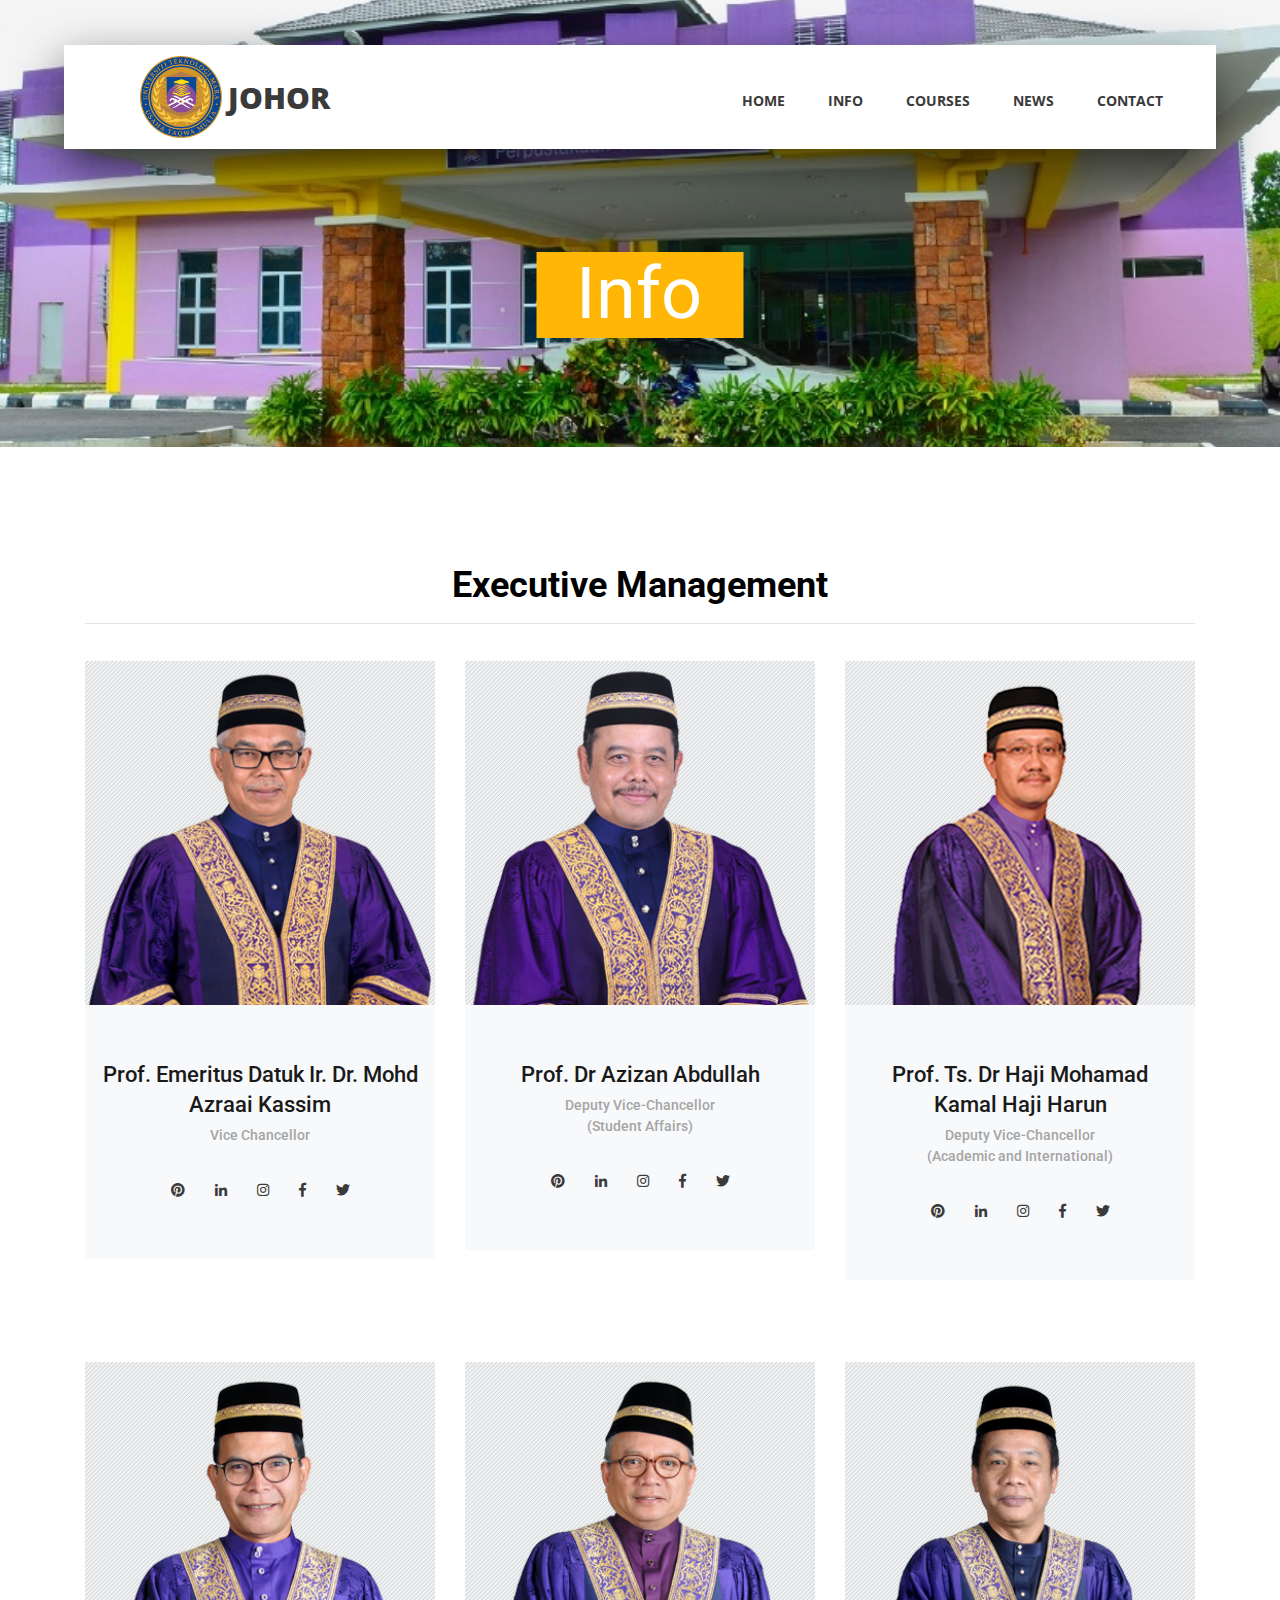
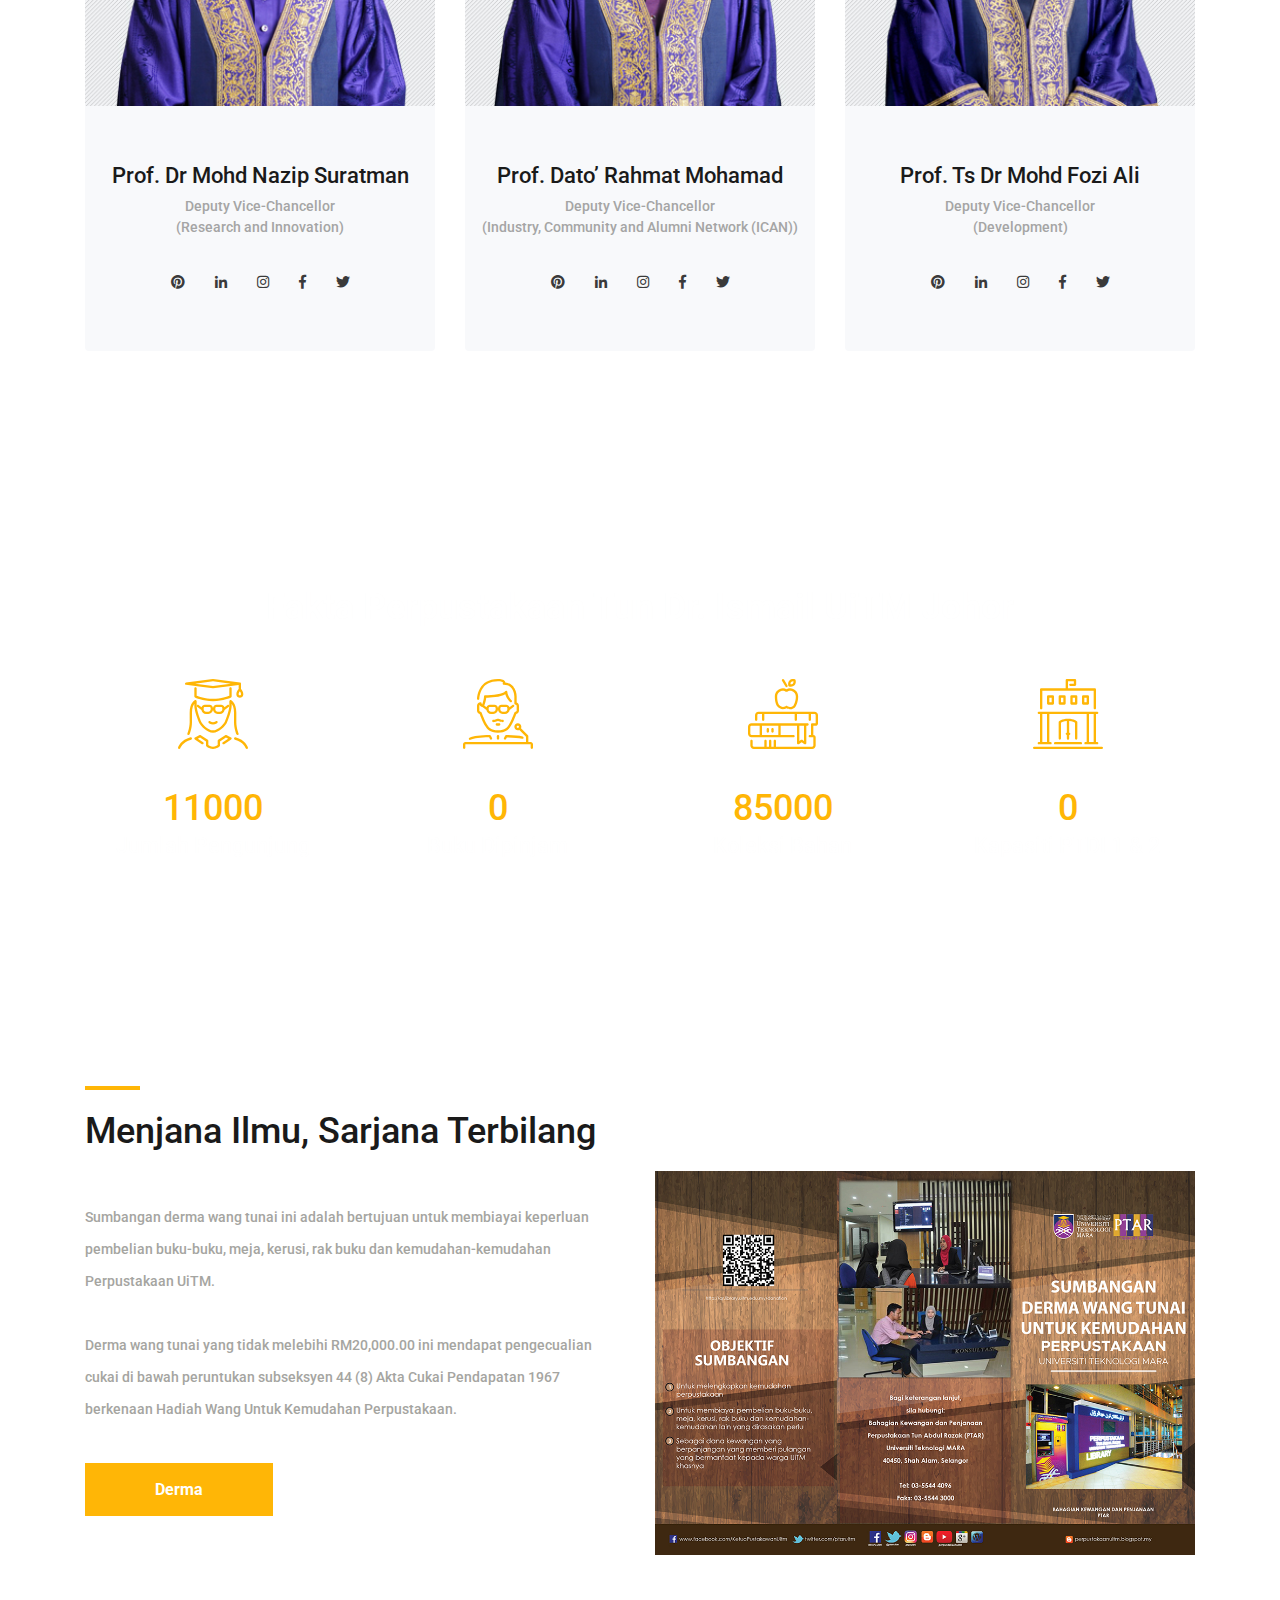
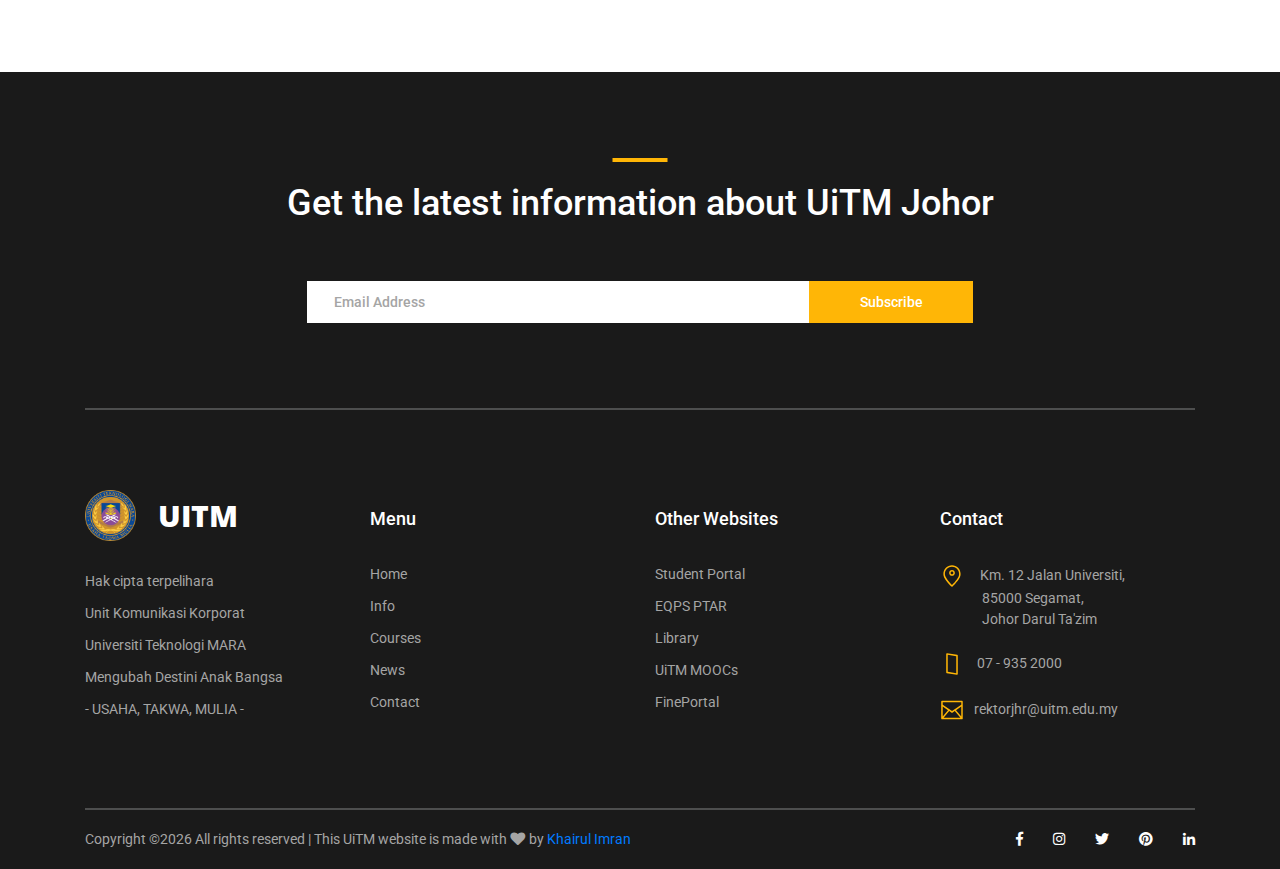
<file: course/teachers.html>
<!DOCTYPE html>
<html lang="en">
<head>
<title>Course - Teachers</title>
<meta charset="utf-8">
<meta http-equiv="X-UA-Compatible" content="IE=edge">
<meta name="description" content="Course Project">
<meta name="viewport" content="width=device-width, initial-scale=1">
<link rel="stylesheet" type="text/css" href="styles/bootstrap4/bootstrap.min.css">
<link href="plugins/fontawesome-free-5.0.1/css/fontawesome-all.css" rel="stylesheet" type="text/css">
<link rel="stylesheet" type="text/css" href="styles/teachers_styles.css">
<link rel="stylesheet" type="text/css" href="styles/teachers_responsive.css">
</head>
<body>

<div class="super_container">

	<!-- Header -->

	<header class="header d-flex flex-row">
		<div class="header_content d-flex flex-row align-items-center">
			<!-- Logo -->
			<div class="logo_container">
				<div class="logo">
					<img src="images/logo.png" alt="UiTM" width="20%">
					<span>JOHOR</span>
				</div>
			</div>

			<!-- Main Navigation -->
			<nav class="main_nav_container">
				<div class="main_nav">
					<ul class="main_nav_list">
						<li class="main_nav_item"><a href="index.html">home</a></li>
						<li class="main_nav_item"><a href="#">info</a></li>
						<li class="main_nav_item"><a href="courses.html">courses</a></li>
						<li class="main_nav_item"><a href="news_post.html">news</a></li>
						<li class="main_nav_item"><a href="contact.html">contact</a></li>
					</ul>
				</div>
			</nav>
		</div>
		<div class="header_side d-flex flex-row justify-content-center align-items-center">
			<img src="images/phone-call.svg" alt="">
			<span>07 - 935 20007</span>
		</div>

		<!-- Hamburger -->
		<div class="hamburger_container">
			<i class="fas fa-bars trans_200"></i>
		</div>

	</header>
	
	<!-- Menu -->
	<div class="menu_container menu_mm">

		<!-- Menu Close Button -->
		<div class="menu_close_container">
			<div class="menu_close"></div>
		</div>

		<!-- Menu Items -->
		<div class="menu_inner menu_mm">
			<div class="menu menu_mm">
				<ul class="menu_list menu_mm">
					<li class="menu_item menu_mm"><a href="index.html">Home</a></li>
					<li class="menu_item menu_mm"><a href="#">Info</a></li>
					<li class="menu_item menu_mm"><a href="courses.html">Courses</a></li>
					<li class="menu_item menu_mm"><a href="news_post.html">News</a></li>
					<li class="menu_item menu_mm"><a href="contact.html">Contact</a></li>
				</ul>

				<!-- Menu Social -->
				
				<div class="menu_social_container menu_mm">
					<ul class="menu_social menu_mm">
						<li class="menu_social_item menu_mm"><a href="#"><i class="fab fa-pinterest"></i></a></li>
						<li class="menu_social_item menu_mm"><a href="#"><i class="fab fa-linkedin-in"></i></a></li>
						<li class="menu_social_item menu_mm"><a href="#"><i class="fab fa-instagram"></i></a></li>
						<li class="menu_social_item menu_mm"><a href="#"><i class="fab fa-facebook-f"></i></a></li>
						<li class="menu_social_item menu_mm"><a href="#"><i class="fab fa-twitter"></i></a></li>
					</ul>
				</div>

				<div class="menu_copyright menu_mm">UiTMJ All rights reserved</div>
			</div>

		</div>

	</div>
	
	<!-- Home -->

	<div class="home">
		<div class="home_background_container prlx_parent">
			<div class="home_background prlx" style="background-image:url(images/uitm/ptdi1.jpg)"></div>
		</div>
		<div class="home_content">
			<h1>Info</h1>
		</div>
	</div>

	<!-- Teachers -->
	
	<div class="teachers page_section">
		<div class="container">
				<center><h1 style="font-weight: bold;color: black;">Executive Management</h1></center><hr><br>
			<div class="row">
				
				<!-- Teacher -->
				<div class="col-lg-4 teacher">
					<div class="card">
						<div class="card_img">
							<div class="card_plus trans_200 text-center"><a href="#">+</a></div>
							<img class="card-img-top trans_200" src="images/uitm/1.jpg">
						</div>
						<div class="card-body text-center">
							<div class="card-title"><a href="#">Prof. Emeritus Datuk Ir. Dr. Mohd Azraai Kassim</a></div>
							<div class="card-text">Vice Chancellor</div>
							<div class="teacher_social">
								<ul class="menu_social">
									<li class="menu_social_item"><a href="#"><i class="fab fa-pinterest"></i></a></li>
									<li class="menu_social_item"><a href="#"><i class="fab fa-linkedin-in"></i></a></li>
									<li class="menu_social_item"><a href="#"><i class="fab fa-instagram"></i></a></li>
									<li class="menu_social_item"><a href="#"><i class="fab fa-facebook-f"></i></a></li>
									<li class="menu_social_item"><a href="#"><i class="fab fa-twitter"></i></a></li>
								</ul>
							</div>
						</div>
					</div>
				</div>

				<!-- Teacher -->
				<div class="col-lg-4 teacher">
					<div class="card">
						<div class="card_img">
							<div class="card_plus trans_200 text-center"><a href="#">+</a></div>
							<img class="card-img-top trans_200" src="images/uitm/3.jpg">
						</div>
						<div class="card-body text-center">
							<div class="card-title"><a href="#">Prof. Dr Azizan Abdullah</a></div>
							<div class="card-text">Deputy Vice-Chancellor<br>(Student Affairs)</div>
							<div class="teacher_social">
								<ul class="menu_social">
									<li class="menu_social_item"><a href="#"><i class="fab fa-pinterest"></i></a></li>
									<li class="menu_social_item"><a href="#"><i class="fab fa-linkedin-in"></i></a></li>
									<li class="menu_social_item"><a href="#"><i class="fab fa-instagram"></i></a></li>
									<li class="menu_social_item"><a href="#"><i class="fab fa-facebook-f"></i></a></li>
									<li class="menu_social_item"><a href="#"><i class="fab fa-twitter"></i></a></li>
								</ul>
							</div>
						</div>
					</div>
				</div>

				<!-- Teacher -->
				<div class="col-lg-4 teacher">
					<div class="card">
						<div class="card_img">
							<div class="card_plus trans_200 text-center"><a href="#">+</a></div>
							<img class="card-img-top trans_200" src="images/uitm/2.jpg">
						</div>
						<div class="card-body text-center">
							<div class="card-title"><a href="#">Prof. Ts. Dr Haji Mohamad Kamal Haji Harun</a></div>
							<div class="card-text">Deputy Vice-Chancellor<br>(Academic and International)</div>
							<div class="teacher_social">
								<ul class="menu_social">
									<li class="menu_social_item"><a href="#"><i class="fab fa-pinterest"></i></a></li>
									<li class="menu_social_item"><a href="#"><i class="fab fa-linkedin-in"></i></a></li>
									<li class="menu_social_item"><a href="#"><i class="fab fa-instagram"></i></a></li>
									<li class="menu_social_item"><a href="#"><i class="fab fa-facebook-f"></i></a></li>
									<li class="menu_social_item"><a href="#"><i class="fab fa-twitter"></i></a></li>
								</ul>
							</div>
						</div>
					</div>
				</div>

				<!-- Teacher -->
				<div class="col-lg-4 teacher">
					<div class="card">
						<div class="card_img">
							<div class="card_plus trans_200 text-center"><a href="#">+</a></div>
							<img class="card-img-top trans_200" src="images/uitm/4.jpg">
						</div>
						<div class="card-body text-center">
							<div class="card-title"><a href="#">Prof. Dr Mohd Nazip Suratman</a></div>
							<div class="card-text">Deputy Vice-Chancellor<br>(Research and Innovation)</div>
							<div class="teacher_social">
								<ul class="menu_social">
									<li class="menu_social_item"><a href="#"><i class="fab fa-pinterest"></i></a></li>
									<li class="menu_social_item"><a href="#"><i class="fab fa-linkedin-in"></i></a></li>
									<li class="menu_social_item"><a href="#"><i class="fab fa-instagram"></i></a></li>
									<li class="menu_social_item"><a href="#"><i class="fab fa-facebook-f"></i></a></li>
									<li class="menu_social_item"><a href="#"><i class="fab fa-twitter"></i></a></li>
								</ul>
							</div>
						</div>
					</div>
				</div>

				<!-- Teacher -->
				<div class="col-lg-4 teacher">
					<div class="card">
						<div class="card_img">
							<div class="card_plus trans_200 text-center"><a href="#">+</a></div>
							<img class="card-img-top trans_200" src="images/uitm/5.jpg">
						</div>
						<div class="card-body text-center">
							<div class="card-title"><a href="#">Prof. Dato’ Rahmat Mohamad</a></div>
							<div class="card-text">Deputy Vice-Chancellor<br>(Industry, Community and Alumni Network (ICAN))</div>
							<div class="teacher_social">
								<ul class="menu_social">
									<li class="menu_social_item"><a href="#"><i class="fab fa-pinterest"></i></a></li>
									<li class="menu_social_item"><a href="#"><i class="fab fa-linkedin-in"></i></a></li>
									<li class="menu_social_item"><a href="#"><i class="fab fa-instagram"></i></a></li>
									<li class="menu_social_item"><a href="#"><i class="fab fa-facebook-f"></i></a></li>
									<li class="menu_social_item"><a href="#"><i class="fab fa-twitter"></i></a></li>
								</ul>
							</div>
						</div>
					</div>
				</div>

				<!-- Teacher -->
				<div class="col-lg-4 teacher">
					<div class="card">
						<div class="card_img">
							<div class="card_plus trans_200 text-center"><a href="#">+</a></div>
							<img class="card-img-top trans_200" src="images/uitm/6.jpg">
						</div>
						<div class="card-body text-center">
							<div class="card-title"><a href="#">Prof. Ts Dr Mohd Fozi Ali</a></div>
							<div class="card-text">Deputy Vice-Chancellor<br>(Development)</div>
							<div class="teacher_social">
								<ul class="menu_social">
									<li class="menu_social_item"><a href="#"><i class="fab fa-pinterest"></i></a></li>
									<li class="menu_social_item"><a href="#"><i class="fab fa-linkedin-in"></i></a></li>
									<li class="menu_social_item"><a href="#"><i class="fab fa-instagram"></i></a></li>
									<li class="menu_social_item"><a href="#"><i class="fab fa-facebook-f"></i></a></li>
									<li class="menu_social_item"><a href="#"><i class="fab fa-twitter"></i></a></li>
								</ul>
							</div>
						</div>
					</div>
				</div>

			</div>
		</div>
	</div>

	<!-- Milestones -->

	<div class="milestones">
		<div class="milestones_background" style="background-image:url(images/milestones_background.jpg)"></div>

		<div class="container">
				<center><h1 style="font-weight: bold;color: white;">Fakta Perpustakaan Tun Dr. Ismail UiTM Johor</h1></center>
			<div class="row">
				
				<!-- Milestone -->
				<div class="col-lg-3 milestone_col">
					<br><br>
					<div class="milestone text-center">
						<div class="milestone_icon"><img src="images/milestone_1.svg" alt="https://www.flaticon.com/authors/zlatko-najdenovski"></div>
						<div class="milestone_counter" data-end-value="12775">11000</div>
						<div class="milestone_text">Jumlah Pengunjung</div>
					</div>
				</div>

				<!-- Milestone -->
				<div class="col-lg-3 milestone_col">
					<br><br>
					<div class="milestone text-center">
						<div class="milestone_icon"><img src="images/milestone_2.svg" alt="https://www.flaticon.com/authors/zlatko-najdenovski"></div>
						<div class="milestone_counter" data-end-value="1315">0</div>
						<div class="milestone_text">Buku Dipinjam</div>
					</div>
				</div>

				<!-- Milestone -->
				<div class="col-lg-3 milestone_col">
					<br><br>
					<div class="milestone text-center">
						<div class="milestone_icon"><img src="images/milestone_3.svg" alt="https://www.flaticon.com/authors/zlatko-najdenovski"></div>
						<div class="milestone_counter" data-end-value="86713" data-sign-after="+">85000</div>
						<div class="milestone_text">Koleksi Bahan</div>
					</div>
				</div>

				<!-- Milestone -->
				<div class="col-lg-3 milestone_col">
					<br><br>
					<div class="milestone text-center">
						<div class="milestone_icon"><img src="images/library.svg" alt="https://www.flaticon.com/authors/zlatko-najdenovski"></div>
						<div class="milestone_counter" data-end-value="1042">0</div>
						<div class="milestone_text">Kapasiti PTDI 1 & 2</div>
					</div>
				</div>

			</div>
		</div>
	</div>

	<!-- Become -->

	<div class="become">
		<div class="container">
			<div class="row row-eq-height">

				<div class="col-lg-6 order-2 order-lg-1">
					<div class="become_title">
						<h1>Menjana Ilmu, Sarjana Terbilang</h1>
					</div>
					<p class="become_text">Sumbangan derma wang tunai ini adalah bertujuan untuk membiayai keperluan pembelian buku-buku, meja, kerusi, rak buku dan kemudahan-kemudahan Perpustakaan UiTM.
						<br><br>
						Derma wang tunai yang tidak melebihi RM20,000.00 ini mendapat pengecualian cukai di bawah peruntukan subseksyen 44 (8) Akta Cukai Pendapatan 1967 berkenaan Hadiah Wang Untuk Kemudahan Perpustakaan.
					</p>
					<div class="become_button text-center trans_200">
						<a href="http://library.johor.uitm.edu.my/index.php/sumbangan">Derma</a>
					</div>
				</div>

				<div class="col-lg-6 order-1 order-lg-2">
					<div class="become_image">
						<img src="images/uitm/become.jpg" alt="">
					</div>
				</div>
				
			</div>
		</div>
	</div>

	<!-- Footer -->

	<footer class="footer">
		<div class="container">
			
			<!-- Newsletter -->

			<div class="newsletter">
					<div class="row">
						<div class="col">
							<div class="section_title text-center">
								<h1>Get the latest information about UiTM Johor</h1>
							</div>
						</div>
					</div>
	
					<div class="row">
						<div class="col text-center">
							<div class="newsletter_form_container mx-auto">
								<form action="post">
									<div class="newsletter_form d-flex flex-md-row flex-column flex-xs-column align-items-center justify-content-center">
										<input id="newsletter_email" class="newsletter_email" type="email" placeholder="Email Address" required="required" data-error="Valid email is required.">
										<button id="newsletter_submit" type="submit" class="newsletter_submit_btn trans_300" value="Submit">Subscribe</button>
									</div>
								</form>
							</div>
						</div>
					</div>
	
				</div>

			<!-- Footer Content -->

			<div class="footer_content">
					<div class="row">
	
						<!-- Footer Column - About -->
						<div class="col-lg-3 footer_col">
	
							<!-- Logo -->
							<div class="logo_container">
								<div class="logo">
									<img src="images/logo.png" width="20%">
									<span>&nbsp; UiTM</span>
								</div>
							</div>
	
							<p class="footer_about_text">Hak cipta terpelihara<br>
								Unit Komunikasi Korporat<br>
								Uni­ver­siti Teknologi MARA<br>
								Mengubah Destini Anak Bangsa<br>
								- USAHA, TAKWA, MULIA -</p>
	
						</div>
	
						<!-- Footer Column - Menu -->
	
						<div class="col-lg-3 footer_col">
							<div class="footer_column_title">Menu</div>
							<div class="footer_column_content">
								<ul>
									<li class="footer_list_item"><a href="index.html">Home</a></li>
									<li class="footer_list_item"><a href="teachers.html">Info</a></li>
									<li class="footer_list_item"><a href="courses.html">Courses</a></li>
									<li class="footer_list_item"><a href="news.html">News</a></li>
									<li class="footer_list_item"><a href="contact.html">Contact</a></li>
								</ul>
							</div>
						</div>
	
						<!-- Footer Column - Usefull Links -->
	
						<div class="col-lg-3 footer_col">
							<div class="footer_column_title">Other Websites</div>
							<div class="footer_column_content">
								<ul>
									<li class="footer_list_item"><a href="http://istudent.uitm.edu.my/nsp/home/main.asp">Student Portal</a></li>
									<li class="footer_list_item"><a href="http://eqps.ptar.uitm.edu.my:8080/eqps/">EQPS PTAR</a></li>
									<li class="footer_list_item"><a href="http://library.johor.uitm.edu.my/">Library</a></li>
									<li class="footer_list_item"><a href="https://mooc.uitm.edu.my/users/loginForm/1">UiTM MOOCs</a></li>
									<li class="footer_list_item"><a href="https://myfinancial.uitm.edu.my/new/">FinePortal</a></li>
								</ul>
							</div>
						</div>
	
						<!-- Footer Column - Contact -->
	
						<div class="col-lg-3 footer_col">
							<div class="footer_column_title">Contact</div>
							<div class="footer_column_content">
								<ul>
									<li class="footer_contact_item">
										<div class="footer_contact_icon">
											<img src="images/placeholder.svg" alt="https://www.flaticon.com/authors/lucy-g">
										</div>
										&nbsp;Km. 12 Jalan Universiti,<br>
										&emsp;&emsp;&emsp;85000 Segamat,<br>
										&emsp;&emsp;&emsp;Johor Darul Ta'zim
									</li>
									<li class="footer_contact_item">
										<div class="footer_contact_icon">
											<img src="images/smartphone.svg" alt="https://www.flaticon.com/authors/lucy-g">
										</div>
										07 - 935 2000
									</li>
									<li class="footer_contact_item">
										<div class="footer_contact_icon">
											<img src="images/envelope.svg" alt="https://www.flaticon.com/authors/lucy-g">
										</div>rektorjhr@uitm.edu.my
									</li>
								</ul>
							</div>
						</div>
	
					</div>
				</div>

			<!-- Footer Copyright -->

			<div class="footer_bar d-flex flex-column flex-sm-row align-items-center">
					<div class="footer_copyright">
						<span>
	Copyright &copy;<script>document.write(new Date().getFullYear());</script> All rights reserved | This UiTM website is made with <i class="fa fa-heart" aria-hidden="true"></i> by <a href="#" target="_blank">Khairul Imran</a>
						</span>
					</div>
					<div class="footer_social ml-sm-auto">
						<ul class="menu_social">
							<li class="menu_social_item"><a href="https://www.facebook.com/RektorJohor/"><i class="fab fa-facebook-f"></i></a></li>
							<li class="menu_social_item"><a href="https://www.instagram.com/rektoruitmjohor/?hl=en"><i class="fab fa-instagram"></i></a></li>
							<li class="menu_social_item"><a href="https://twitter.com/uitmsegamat?lang=en"><i class="fab fa-twitter"></i></a></li>
							<li class="menu_social_item"><a href="https://www.pinterest.com/uitmcawanganjoh/"><i class="fab fa-pinterest"></i></a></li>
							<li class="menu_social_item"><a href="https://my.linkedin.com/in/pejabat-uitm-johor-73696a146"><i class="fab fa-linkedin-in"></i></a></li>
						</ul>
					</div>
				</div>

		</div>
	</footer>

</div>

<script src="js/jquery-3.2.1.min.js"></script>
<script src="styles/bootstrap4/popper.js"></script>
<script src="styles/bootstrap4/bootstrap.min.js"></script>
<script src="plugins/greensock/TweenMax.min.js"></script>
<script src="plugins/greensock/TimelineMax.min.js"></script>
<script src="plugins/scrollmagic/ScrollMagic.min.js"></script>
<script src="plugins/greensock/animation.gsap.min.js"></script>
<script src="plugins/greensock/ScrollToPlugin.min.js"></script>
<script src="plugins/scrollTo/jquery.scrollTo.min.js"></script>
<script src="plugins/easing/easing.js"></script>
<script src="js/teachers_custom.js"></script>

</body>
</html>
</file>
<file: styles/courses_styles.css>
@charset "utf-8";
/* CSS Document */

/******************************

COLOR PALETTE




[Table of Contents]

1. Fonts
2. Body and some general stuff
3. Header
	3.1 Logo
	3.2 Main Nav
	3.3 Header Side
	3.4 Hamburger
4. Menu
	4.1 Menu Social
	4.2 Menu copyright
5. Home
7. Page Section
8. Buttons
9. Popular
10. Footer
	10.1 Newsletter
	10.2 Footer Content
	10.3 Footer Copyright


******************************/

/***********
1. Fonts
***********/

@import url('https://fonts.googleapis.com/css?family=Open+Sans:400,600,700,800|Roboto:400,500,700');

/*********************************
2. Body and some general stuff
*********************************/

*
{
	margin: 0;
	padding: 0;
	-webkit-font-smoothing: antialiased;
	-webkit-text-shadow: rgba(0,0,0,.01) 0 0 1px;
	text-shadow: rgba(0,0,0,.01) 0 0 1px;
}
body
{
	font-family: 'Roboto', sans-serif;
	font-size: 14px;
	font-weight: 400;
	background: #FFFFFF;
	color: #a5a5a5;
}
div
{
	display: block;
	position: relative;
	-webkit-box-sizing: border-box;
    -moz-box-sizing: border-box;
    box-sizing: border-box;
}
ul
{
	list-style: none;
	margin-bottom: 0px;
}
p
{
	font-family: 'Roboto', sans-serif;
	font-size: 14px;
	line-height: 2.29;
	font-weight: 400;
	color: #a5a5a5;
	-webkit-font-smoothing: antialiased;
	-webkit-text-shadow: rgba(0,0,0,.01) 0 0 1px;
	text-shadow: rgba(0,0,0,.01) 0 0 1px;
}
p a
{
	display: inline;
	position: relative;
	color: inherit;
	border-bottom: solid 1px #ffa07f;
	-webkit-transition: all 200ms ease;
	-moz-transition: all 200ms ease;
	-ms-transition: all 200ms ease;
	-o-transition: all 200ms ease;
	transition: all 200ms ease;
}
a, a:hover, a:visited, a:active, a:link
{
	text-decoration: none;
	-webkit-font-smoothing: antialiased;
	-webkit-text-shadow: rgba(0,0,0,.01) 0 0 1px;
	text-shadow: rgba(0,0,0,.01) 0 0 1px;
}
p a:active
{
	position: relative;
	color: #FF6347;
}
p a:hover
{
	color: #FFFFFF;
	background: #ffa07f;
}
p a:hover::after
{
	opacity: 0.2;
}
::selection
{
	background: #FFD266;
	color: #C88E00;
}
p::selection
{
	background: #FFD266;
	color: #C88E00;
}
h1{font-size: 36px;}
h2{font-size: 22px;}
h3{font-size: 18px;}
h4{font-size: 14px;}
h5{font-size: 11px;}
h1, h2, h3, h4, h5, h6
{
	font-family: 'Roboto', sans-serif;
	-webkit-font-smoothing: antialiased;
	-webkit-text-shadow: rgba(0,0,0,.01) 0 0 1px;
	text-shadow: rgba(0,0,0,.01) 0 0 1px;
}
h1::selection, 
h2::selection, 
h3::selection, 
h4::selection, 
h5::selection, 
h6::selection
{
	
}
::-webkit-input-placeholder
{
	font-size: 14px !important;
	font-weight: 500 !important;
	color: #a5a5a5 !important;
}
:-moz-placeholder /* older Firefox*/
{
	font-size: 14px !important;
	font-weight: 500 !important;
	color: #a5a5a5 !important;
}
::-moz-placeholder /* Firefox 19+ */ 
{
	font-size: 14px !important;
	font-weight: 500 !important;
	color: #a5a5a5 !important;
} 
:-ms-input-placeholder
{ 
	font-size: 14px !important;
	font-weight: 500 !important;
	color: #a5a5a5 !important;
}
::input-placeholder
{
	font-size: 14px !important;
	font-weight: 500 !important;
	color: #a5a5a5 !important;
}
.form-control
{
	color: #db5246;
}
section
{
	display: block;
	position: relative;
	box-sizing: border-box;
}
.clear
{
	clear: both;
}
.clearfix::before, .clearfix::after
{
	content: "";
	display: table;
}
.clearfix::after
{
	clear: both;
}
.clearfix
{
	zoom: 1;
}
.float_left
{
	float: left;
}
.float_right
{
	float: right;
}
.trans_200
{
	-webkit-transition: all 200ms ease;
	-moz-transition: all 200ms ease;
	-ms-transition: all 200ms ease;
	-o-transition: all 200ms ease;
	transition: all 200ms ease;
}
.trans_300
{
	-webkit-transition: all 300ms ease;
	-moz-transition: all 300ms ease;
	-ms-transition: all 300ms ease;
	-o-transition: all 300ms ease;
	transition: all 300ms ease;
}
.trans_400
{
	-webkit-transition: all 400ms ease;
	-moz-transition: all 400ms ease;
	-ms-transition: all 400ms ease;
	-o-transition: all 400ms ease;
	transition: all 400ms ease;
}
.trans_500
{
	-webkit-transition: all 500ms ease;
	-moz-transition: all 500ms ease;
	-ms-transition: all 500ms ease;
	-o-transition: all 500ms ease;
	transition: all 500ms ease;
}
.fill_height
{
	height: 100%;
}
.super_container
{
	width: 100%;
	overflow: hidden;
}
.prlx_parent
{
	overflow: hidden;
}
.prlx
{
	height: 130% !important;
}
.nopadding
{
	padding: 0px !important;
}

/*********************************
3. Header
*********************************/

.header
{
	position: fixed;
	top: 45px;
	left: 50%;
	-webkit-transform: translateX(-50%);
	-moz-transform: translateX(-50%);
	-ms-transform: translateX(-50%);
	-o-transform: translateX(-50%);
	transform: translateX(-50%);
	width: 1318px;
	height: 104px;
	background: #FFFFFF;
	z-index: 10;
	-webkit-transition: all 200ms ease;
	-moz-transition: all 200ms ease;
	-ms-transition: all 200ms ease;
	-o-transition: all 200ms ease;
	transition: all 200ms ease;
}
.header.scrolled
{	
	top: 15px;
}
.header.scrolled .header_content::before
{
	box-shadow: 0px 20px 49px rgba(0,0,0,0.17);
}
.header_content
{
	width: calc(100% - 279px);
	height: 100%;
}
.header_content::before
{
	display: block;
	position: absolute;
	top: 0;
	left: 0;
	width: 100%;
	height: 100%;
	content: '';
	box-shadow: 0px 20px 49px rgba(0,0,0,0.67);
	z-index: -1;
}

/*********************************
3.1 Logo
*********************************/

.logo_container
{
	display: inline-block;
	padding-left: 76px;
}
.logo span
{
	font-family: 'Open Sans', sans-serif;
	font-size: 30px;
	font-weight: 900;
	color: #3a3a3a;
	vertical-align: middle;
	text-transform: uppercase;
	margin-left: 3px;
}

/*********************************
3.2 Main Nav
*********************************/

.main_nav_container
{
	display: inline-block;
	margin-left: auto;
	padding-right: 93px;
}
.main_nav
{
	margin-top: 7px;
}
.main_nav_item
{
	display: inline-block;
	margin-right: 40px;
}
.main_nav_item:last-child
{
	margin-right: 0px;
}
.main_nav_item a
{
	font-family: 'Open Sans', sans-serif;
	font-size: 14px;
	text-transform: uppercase;
	font-weight: 700;
	color: #3a3a3a;
	-webkit-transition: all 200ms ease;
	-moz-transition: all 200ms ease;
	-ms-transition: all 200ms ease;
	-o-transition: all 200ms ease;
	transition: all 200ms ease;
}
.main_nav_item a:hover
{
	color: #ffb606;
}

/*********************************
3.3 Header Side
*********************************/

.header_side
{
	width: 279px;
	height: 100%;
	background: #ffb606;
}
.header_side img
{
	width: 29px;
	height: 29px;
}
.header_side span
{
	display: block;
	position: relative;
	font-size: 18px;
	font-weight: 500;
	color: #FFFFFF;
	padding-left: 12px;
}

/*********************************
3.4 Hamburger
*********************************/

.hamburger_container
{
	position: absolute;
	top: 50%;
	-webkit-transform: translateY(-50%);
	-moz-transform: translateY(-50%);
	-ms-transform: translateY(-50%);
	-o-transform: translateY(-50%);
	transform: translateY(-50%);
	right: 20px;
	display: none;
	cursor: pointer;
}
.hamburger_container i
{
	font-size: 24px;
	padding: 10px;
	color: #3a3a3a;
}
.hamburger_container:hover i
{
	color: #ffb606;
}

/*********************************
4. Menu
*********************************/

.menu_container
{
	position: fixed;
	top: 0;
	right: -50vw;
	width: 50vw;
	height: 100vh;
	background: #FFFFFF;
	z-index: 12;
	-webkit-transition: all 0.6s ease;
	-moz-transition: all 0.6s ease;
	-ms-transition: all 0.6s ease;
	-o-transition: all 0.6s ease;
	transition: all 0.6s ease;
	visibility: hidden;
	opacity: 0;
}
.menu_container.active
{
	visibility: visible;
	opacity: 1;
	right: 0;
}
.menu
{
	position: absolute;
	top:150px;
	left: 0;
	padding-left: 15%;
}
.menu_list
{
	-webkit-transform: translateY(3.5rem);
	-moz-transform: translateY(3.5rem);
	-ms-transform: translateY(3.5rem);
	-o-transform: translateY(3.5rem);
	transform: translateY(3.5rem);
	-webkit-transition: all 200ms ease;
	-moz-transition: all 200ms ease;
	-ms-transition: all 200ms ease;
	-o-transition: all 200ms ease;
	transition: all 1000ms 600ms ease;
	opacity: 0;
}
.menu_container.active .menu_list
{
	-webkit-transform: translateY(0px);
	-moz-transform: translateY(0px);
	-ms-transform: translateY(0px);
	-o-transform: translateY(0px);
	transform: translateY(0px);
	opacity: 1;
}
.menu_item
{
	margin-bottom: 9px;
}
.menu_item a
{
	font-family: 'Open Sans', sans-serif;
	font-size: 36px;
	font-weight: 700;
	color: #3a3a3a;
	-webkit-transition: all 200ms ease;
	-moz-transition: all 200ms ease;
	-ms-transition: all 200ms ease;
	-o-transition: all 200ms ease;
	transition: all 200ms ease;
}
.menu_item a:hover
{
	color: #ffb606;
}
.menu_close_container
{
	position: absolute;
	top: 86px;
	right: 79px;
	width: 21px;
	height: 21px;
	cursor: pointer;
	-webkit-transform: rotate(45deg);
	-moz-transform: rotate(45deg);
	-ms-transform: rotate(45deg);
	-o-transform: rotate(45deg);
	transform: rotate(45deg);
}
.menu_close
{
	top: 9px;
	width: 21px;
	height: 3px;
	background: #3a3a3a;
	-webkit-transition: all 200ms ease;
	-moz-transition: all 200ms ease;
	-ms-transition: all 200ms ease;
	-o-transition: all 200ms ease;
	transition: all 200ms ease;
}
.menu_close::after
{
	display: block;
	position: absolute;
	top: -9px;
	left: 9px;
	content: '';
	width: 3px;
	height: 21px;
	background: #3a3a3a;
	-webkit-transition: all 200ms ease;
	-moz-transition: all 200ms ease;
	-ms-transition: all 200ms ease;
	-o-transition: all 200ms ease;
	transition: all 200ms ease;
}
.menu_close_container:hover .menu_close,
.menu_close_container:hover .menu_close::after
{
	background: #ffb606;
}

/*********************************
4.1 Menu Social
*********************************/

.menu_social_container
{
	margin-top: 100px;
	-webkit-transform: translateY(3.5rem);
	-moz-transform: translateY(3.5rem);
	-ms-transform: translateY(3.5rem);
	-o-transform: translateY(3.5rem);
	transform: translateY(3.5rem);
	-webkit-transition: all 1000ms 1000ms ease;
	-moz-transition: all 1000ms 1000ms ease;
	-ms-transition: all 1000ms 1000ms ease;
	-o-transition: all 1000ms 1000ms ease;
	transition: all 1000ms 1000ms ease;
	opacity: 0;
	padding-left: 4px;
}
.menu_social_item
{
	display: inline-block;
	margin-right: 30px;
}
.menu_social_item a i
{
	color: #3a3a3a;
}
.menu_social_item a i:hover
{
	color: #ffb606;
}
.menu_container.active .menu_social_container
{
	-webkit-transform: translateY(0px);
	-moz-transform: translateY(0px);
	-ms-transform: translateY(0px);
	-o-transform: translateY(0px);
	transform: translateY(0px);
	opacity: 1;
}

/*********************************
4.2 Menu copyright
*********************************/

.menu_copyright
{
	margin-top: 60px;
	-webkit-transform: translateY(3.5rem);
	-moz-transform: translateY(3.5rem);
	-ms-transform: translateY(3.5rem);
	-o-transform: translateY(3.5rem);
	transform: translateY(3.5rem);
	-webkit-transition: all 1000ms 1200ms ease;
	-moz-transition: all 1000ms 1200ms ease;
	-ms-transition: all 1000ms 1200ms ease;
	-o-transition: all 1000ms 1200ms ease;
	transition: all 1000ms 1200ms ease;
	opacity: 0;
	padding-left: 3px;
}
.menu_container.active .menu_copyright
{
	-webkit-transform: translateY(0px);
	-moz-transform: translateY(0px);
	-ms-transform: translateY(0px);
	-o-transform: translateY(0px);
	transform: translateY(0px);
	opacity: 1;
}

/*********************************
5. Home
*********************************/

.home
{
	width: 100%;
	height: 447px;
}
.home_background_container
{
	position: absolute;
	top: 0;
	left: 0;
	width: 100%;
	height: 100%;
}
.home_background
{
	width: 100%;
	height: 100%;
	background-repeat: no-repeat;
	background-size: cover;
	background-position: center center;
}
.home_content
{
	position: absolute;
	left: 50%;
	bottom: 109px;
	-webkit-transform: translateX(-50%);
	-moz-transform: translateX(-50%);
	-ms-transform: translateX(-50%);
	-o-transform: translateX(-50%);
	transform: translateX(-50%);
	background: #ffb606;
	padding-top: 24px;
	padding-bottom: 18px;
	padding-left: 39px;
	padding-right: 42px;
}
.home_content h1
{
	font-size: 72px;
	font-weight: 400;
	color: #FFFFFF;
	line-height: 0.5;
}

/*********************************
5.1 Hero Slider
*********************************/



/*********************************
7. Page Section
*********************************/

.page_section
{
	padding-top: 117px;
	padding-bottom: 117px;
}
.section_title
{

}
.section_title h1
{
	display: block;
	color: #1a1a1a;
	font-weight: 500;
	padding-top: 24px;
}
.section_title h1::before
{
	display: block;
	position: absolute;
	top: 0;
	left: 50%;
	-webkit-transform: translateX(-50%);
	-moz-transform: translateX(-50%);
	-ms-transform: translateX(-50%);
	-o-transform: translateX(-50%);
	transform: translateX(-50%);
	width: 55px;
	height: 4px;
	content: '';
	background: #ffb606;
}

/*********************************
8. Buttons
*********************************/

.button
{
	cursor: pointer;
}
.button:hover
{
	box-shadow: 0px 10px 20px rgba(0,0,0,0.2);
}
.button a
{
	font-size: 14px;
	line-height: 48px;
	font-weight: 700;
	text-transform: uppercase;
}
.button_1
{
	width: 202px;
	height: 48px;
}

/*********************************
9. Popular
*********************************/

.popular
{

}
.course_boxes
{
	margin-top: 68px;
}
.course_box
{
	margin-bottom: 108px;
}
.course_box:nth-last-child(-n+3)
{
	margin-bottom: 0px;
}
.card
{
	display: block;
	background: #f8f9fb;
	border: none;
}
.card-img-top
{
	border-top-left-radius: 0px;
    border-top-right-radius: 0px;
}
.card-body
{
	padding-top: 0px;
	padding-bottom: 0px;
	padding-left: 15px;
	padding-right: 15px;
}
.card-title
{
	margin-top: 55px;
}
.card-title a
{
	font-size: 22px;
	font-weight: 500;
	color: #1a1a1a;
	line-height: 1.2;
}
.card-title a:hover
{
	color: #a5a5a5;
}
.card-text
{
	font-size: 14px;
	font-weight: 500;
	color: #a5a5a5;
	margin-top: -12px;
}
.price_box
{
	width: 100%;
	height: 67px;
	background: #eaebec;
	margin-top: 41px;
	padding-left: 35px;
}
.course_author_image
{
	width: 46px;
	height: 46px;
	border-radius: 50%;
	overflow: hidden;
}
.course_author_name
{
	font-size: 14px;
	font-weight: 500;
	color: #1a1a1a;
	padding-left: 20px;
	margin-top: 7px;
}
.course_author_name span
{
	color: #a5a5a5;
}
.course_price
{
	width: 67px;
	height: 67px;
	background: #ffb606;
	margin-left: auto;
}
.course_price span
{
	color: #FFFFFF;
	font-size: 18px;
	font-weight: 500;
	margin-top: 7px;
}

/*********************************
10. Footer
*********************************/

.footer
{
	width: 100%;
	padding-top: 86px;
	background: #1a1a1a;
}
.footer .section_title h1
{
	color: #FFFFFF;
}

/*********************************
10.1 Newsletter
*********************************/

.newsletter
{
	padding-bottom: 85px;
	border-bottom: solid 2px #4d4e4e;
}
.newsletter_form_container
{
	width: 60%;
	margin-top: 48px;
}
.newsletter_email
{
	width: calc(100% - 164px);
	height: 42px;
	border: none;
	padding-left: 27px;
	font-weight: 500;
	color: #1a1a1a;
}
.newsletter_email:focus
{
	outline: solid 2px #ffb606;
}
.newsletter_submit_btn
{
	width: 164px;
	height: 42px;
	border: none;
	background: #ffb606;
	color: #FFFFFF;
	font-size: 14px;
	font-weight: 500;
	cursor: pointer;
}
.newsletter_submit_btn:focus
{
	border: solid 2px #FFFFFF;
}

/*********************************
10.2 Footer Content
*********************************/

.footer_content 
{
	padding-top: 80px;
	padding-bottom: 83px;
	border-bottom: solid 2px #4d4e4e;
}
.footer_content .logo_container
{
	padding-left: 0px;
}
.footer_content .logo span
{
	color: #FFFFFF;
}
.footer_about_text
{
	margin-top: 24px;
	margin-bottom: 0px;
	padding-right: 20px;
}
.footer_column_title
{
	font-size: 18px;
	font-weight: 500;
	color: #FFFFFF;
	padding-top: 15px;
}
.footer_column_content
{
	margin-top: 32px;
}
.footer_list_item
{
	margin-bottom: 11px;
}
.footer_list_item a
{
	font-size: 14px;
	color: #a5a5a5;
	-webkit-transition: all 200ms ease;
	-moz-transition: all 200ms ease;
	-ms-transition: all 200ms ease;
	-o-transition: all 200ms ease;
	transition: all 200ms ease;
}
.footer_list_item a:hover
{
	color: #ffb606;
}
.footer_contact_item
{
	font-size: 14px;
	font-weight: 400;
	color: #a5a5a5;
	margin-bottom: 22px;
}
.footer_contact_item:last-child
{
	margin-bottom: 0px;
}
.footer_contact_icon
{
	display: inline-block;
	width: 24px;
	height: 24px;
	vertical-align: middle;
	margin-right: 10px;
}
.footer_contact_icon img
{
	width: 100%;
}

/*********************************
10.3 Footer Copyright
*********************************/

.footer_bar
{
	padding-top: 19px;
	padding-bottom: 19px;
}
.footer_social .menu_social_item a i
{
	color: #FFFFFF;
}
.footer_social .menu_social_item a i:hover
{
	color: #ffb606;
}
.footer_social .menu_social_item:last-child
{
	margin-right: 0px;
}
</file>
<file: styles/courses_responsive.css>
@charset "utf-8";
/* CSS Document */

/******************************

[Table of Contents]

1. 1600px
2. 1440px
3. 1280px
4. 1199px
5. 1024px
6. 991px
7. 959px
8. 880px
9. 768px
10. 767px
11. 539px
12. 479px
13. 400px

******************************/

/************
1. 1600px
************/

@media only screen and (max-width: 1600px)
{
	
}

/************
2. 1440px
************/

@media only screen and (max-width: 1440px)
{
	
}

/************
3. 1380px
************/

@media only screen and (max-width: 1380px)
{
	.header
	{
		width: 1200px;
	}
	.header_content
	{
		width: calc(100% - 219px);
	}
	.main_nav_container
	{
		padding-right: 63px;
	}
	.header_side
	{
		width: 219px;
	}
	.header_side span
	{
		font-size: 14px;
	}
	.header_side img
	{
		width: 20px;
		height: 20px;
	}
}

/************
3. 1280px
************/

@media only screen and (max-width: 1280px)
{
	.header
	{
		width: 90%;
	}
	.header_content
	{
		width: 100%;
	}
	.header_side
	{
		display: none !important;
	}
	.main_nav_container
	{
		padding-right: 53px;
	}
	.hero_slide_content h1
	{
		font-size: 56px;
	}
	.card-title
	{
		font-size: 20px;
	}
	.register_content,
	.search_content
	{
		width: 442px;
	}
}

/************
4. 1199px
************/

@media only screen and (max-width: 1199px)
{
	.hero_box
	{
		padding-left: 20px;
	}
}

/************
4. 1100px
************/

@media only screen and (max-width: 1100px)
{
	
}

/************
5. 1024px
************/

@media only screen and (max-width: 1024px)
{
	.main_nav_item
	{
		margin-right: 33px;
	}
}

/************
6. 991px
************/

@media only screen and (max-width: 991px)
{
	.main_nav_container
	{
		display: none;
	}
	.logo_container
	{
		padding-left: 30px;
	}
	.hamburger_container
	{
		display: block;
	}
	.hero_slide_content h1
	{
		font-size: 48px;
	}
	.hero_boxes
	{
		width: 100%;
		height: auto;
		padding-top: 117px;
	}
	.hero_boxes_inner
	{
		position: relative;
		top: auto;
		left: auto;
	}
	.hero_box
	{
		padding-left: 50px;
	}
	.hero_box_col
	{
		margin-bottom: 30px;
	}
	.hero_box_col:last-child
	{
		margin-bottom: 0px;
	}
	.course_box
	{
		margin-bottom: 80px;
	}
	.course_box:nth-last-child(-n+3)
	{
		margin-bottom: 80px;
	}
	.course_box:last-child
	{
		margin-bottom: 0px !important;
	}
	.search_section
	{
		padding-top: 156px;
		padding-bottom: 161px;
	}
	.register_content,
	.search_content
	{
		width: 75%;
	}
	.testimonials_slider_container
	{
		padding-left: 0px;
		padding-right: 0px;
	}
	.event_date
	{
		margin-top: 30px;
	}
	.event_name
	{
		margin-top: 17px;
	}
	.event_content p
	{
		margin-bottom: 0px;
	}
	.newsletter_form_container
	{
		width: 90%;
	}
	.footer_col
	{
		margin-bottom: 30px;
	}
	.footer_col:last-child
	{
		margin-bottom: 0px;
	}
}

/************
7. 959px
************/

@media only screen and (max-width: 959px)
{
	
}

/************
8. 880px
************/

@media only screen and (max-width: 880px)
{
	
}

/************
9. 768px
************/

@media only screen and (max-width: 768px)
{
	
}

/************
10. 767px
************/

@media only screen and (max-width: 767px)
{
	.menu_container
	{
		right: -100vw;
		width: 100vw;
		height: 100vh;
	}
	.newsletter_email
	{
		width: 100%;
	}
	.newsletter_submit_btn
	{
		margin-top: 15px;
	}
}

/************
11. 575px
************/

@media only screen and (max-width: 575px)
{
	h1{font-size: 24px;}
	p{font-size:13px;}
	.header
	{
		height: 74px;
	}
	.logo_container
	{
		padding-left: 15px;
	}
	.logo img
	{
		width: 30px;
	}
	.logo span
	{
		font-size: 16px;
	}
	.hamburger_container
	{
		right: 5px;
	}
	.menu
	{
		top: 70px;
	}
	.menu_item
	{
		margin-bottom: 0px;
	}
	.menu_item a
	{
		font-size: 24px;
	}
	.menu_copyright
	{
		display: none;
	}
	.menu_social_container
	{
		margin-top: 50px;
	}
	.menu_close_container
	{
		right: 30px;
		top: 34px;
	}
	.home
	{
		height: 372px;
	}
	.home_content
	{
		padding-top: 17px;
	    padding-bottom: 11px;
	    padding-left: 22px;
	    padding-right: 24px;
	}
	.home_content h1
	{
		font-size: 30px;
	}
	.card-title
	{
		margin-top: 30px;
	}
	.card-title a
	{
		font-size: 20px;
	}
	.card-text
	{
		font-size: 13px;
	}
	.price_box
	{
		margin-top: 37px;
	}
	.register_section,
	.search_section
	{
		padding-top: 115px;
		padding-bottom: 120px;
	}
	.register_content,
	.search_content
	{
		width: 100%;
		padding-left: 15px;
		padding-right: 15px;
	}
	.register_text
	{
		margin-top: 25px;
	}
	.register_button
	{
		margin-top: 53px;
	}
	.testimonials_slider .owl-dots
	{
		display: none !important;
	}
	.testimonials_item
	{
		padding-bottom: 0px;
	}
	.event_date
	{
		width: 100px;
		height: 100px;
	}
	.event_day
	{
		font-size: 36px;
	}
	.event_month
	{
		font-size: 14px;
	}
	.event_name
	{
		margin-top: 5px;
	}
	.footer_bar
	{
		padding-top: 49px;
		padding-bottom: 52px;
	}
	.footer_social
	{
		margin-top: 20px;
	}
	.footer_copyright span
	{
		font-size: 13px;
	}
}

/************
11. 539px
************/

@media only screen and (max-width: 539px)
{
	
}

/************
12. 480px
************/

@media only screen and (max-width: 480px)
{
	
}

/************
13. 479px
************/

@media only screen and (max-width: 479px)
{
	.header
	{
		height: 60px;
		top: 15px;
	}
	.hero_slide_content h1
	{
		font-size: 28px;
	}
	.hero_slide_content h1 span
	{
		padding-left: 5px;
		padding-right: 5px;
		margin-left: 0px;
		margin-right: 0px;
	}
	.hero_boxes
	{
		padding-top: 80px;
	}
	.hero_box
	{
		padding-left: 15px;
		height: 120px;
	}
	.hero_box_content
	{
		padding-top: 6px;
	}
	.hero_box img
	{
		width: 45px;
	}
	.hero_box_title
	{
		font-size: 18px;
		margin-bottom: 3px;
	}
	.hero_box_link
	{
		font-size: 10px;
	}
}

/************
14. 400px
************/

@media only screen and (max-width: 400px)
{
	
}
</file>
<file: styles/teachers_styles.css>
@charset "utf-8";
/* CSS Document */

/******************************

COLOR PALETTE




[Table of Contents]

1. Fonts
2. Body and some general stuff
3. Header
	3.1 Logo
	3.2 Main Nav
	3.3 Header Side
	3.4 Hamburger
4. Menu
	4.1 Menu Social
	4.2 Menu copyright
5. Home
7. Page Section
8. Buttons
9. Teachers
10. Milestones
11. Become
12. Footer
	12.1 Newsletter
	12.2 Footer Content
	12.3 Footer Copyright


******************************/

/***********
1. Fonts
***********/

@import url('https://fonts.googleapis.com/css?family=Open+Sans:400,600,700,800|Roboto:400,500,700');

/*********************************
2. Body and some general stuff
*********************************/

*
{
	margin: 0;
	padding: 0;
	-webkit-font-smoothing: antialiased;
	-webkit-text-shadow: rgba(0,0,0,.01) 0 0 1px;
	text-shadow: rgba(0,0,0,.01) 0 0 1px;
}
body
{
	font-family: 'Roboto', sans-serif;
	font-size: 14px;
	font-weight: 400;
	background: #FFFFFF;
	color: #a5a5a5;
}
div
{
	display: block;
	position: relative;
	-webkit-box-sizing: border-box;
    -moz-box-sizing: border-box;
    box-sizing: border-box;
}
ul
{
	list-style: none;
	margin-bottom: 0px;
}
p
{
	font-family: 'Roboto', sans-serif;
	font-size: 14px;
	line-height: 2.29;
	font-weight: 400;
	color: #a5a5a5;
	-webkit-font-smoothing: antialiased;
	-webkit-text-shadow: rgba(0,0,0,.01) 0 0 1px;
	text-shadow: rgba(0,0,0,.01) 0 0 1px;
}
p a
{
	display: inline;
	position: relative;
	color: inherit;
	border-bottom: solid 1px #ffa07f;
	-webkit-transition: all 200ms ease;
	-moz-transition: all 200ms ease;
	-ms-transition: all 200ms ease;
	-o-transition: all 200ms ease;
	transition: all 200ms ease;
}
a, a:hover, a:visited, a:active, a:link
{
	text-decoration: none;
	-webkit-font-smoothing: antialiased;
	-webkit-text-shadow: rgba(0,0,0,.01) 0 0 1px;
	text-shadow: rgba(0,0,0,.01) 0 0 1px;
}
p a:active
{
	position: relative;
	color: #FF6347;
}
p a:hover
{
	color: #FFFFFF;
	background: #ffa07f;
}
p a:hover::after
{
	opacity: 0.2;
}
::selection
{
	background: #FFD266;
	color: #C88E00;
}
p::selection
{
	background: #FFD266;
	color: #C88E00;
}
h1{font-size: 36px;}
h2{font-size: 22px;}
h3{font-size: 18px;}
h4{font-size: 14px;}
h5{font-size: 11px;}
h1, h2, h3, h4, h5, h6
{
	font-family: 'Roboto', sans-serif;
	-webkit-font-smoothing: antialiased;
	-webkit-text-shadow: rgba(0,0,0,.01) 0 0 1px;
	text-shadow: rgba(0,0,0,.01) 0 0 1px;
}
h1::selection, 
h2::selection, 
h3::selection, 
h4::selection, 
h5::selection, 
h6::selection
{
	
}
::-webkit-input-placeholder
{
	font-size: 14px !important;
	font-weight: 500 !important;
	color: #a5a5a5 !important;
}
:-moz-placeholder /* older Firefox*/
{
	font-size: 14px !important;
	font-weight: 500 !important;
	color: #a5a5a5 !important;
}
::-moz-placeholder /* Firefox 19+ */ 
{
	font-size: 14px !important;
	font-weight: 500 !important;
	color: #a5a5a5 !important;
} 
:-ms-input-placeholder
{ 
	font-size: 14px !important;
	font-weight: 500 !important;
	color: #a5a5a5 !important;
}
::input-placeholder
{
	font-size: 14px !important;
	font-weight: 500 !important;
	color: #a5a5a5 !important;
}
.form-control
{
	color: #db5246;
}
section
{
	display: block;
	position: relative;
	box-sizing: border-box;
}
.clear
{
	clear: both;
}
.clearfix::before, .clearfix::after
{
	content: "";
	display: table;
}
.clearfix::after
{
	clear: both;
}
.clearfix
{
	zoom: 1;
}
.float_left
{
	float: left;
}
.float_right
{
	float: right;
}
.trans_200
{
	-webkit-transition: all 200ms ease;
	-moz-transition: all 200ms ease;
	-ms-transition: all 200ms ease;
	-o-transition: all 200ms ease;
	transition: all 200ms ease;
}
.trans_300
{
	-webkit-transition: all 300ms ease;
	-moz-transition: all 300ms ease;
	-ms-transition: all 300ms ease;
	-o-transition: all 300ms ease;
	transition: all 300ms ease;
}
.trans_400
{
	-webkit-transition: all 400ms ease;
	-moz-transition: all 400ms ease;
	-ms-transition: all 400ms ease;
	-o-transition: all 400ms ease;
	transition: all 400ms ease;
}
.trans_500
{
	-webkit-transition: all 500ms ease;
	-moz-transition: all 500ms ease;
	-ms-transition: all 500ms ease;
	-o-transition: all 500ms ease;
	transition: all 500ms ease;
}
.fill_height
{
	height: 100%;
}
.super_container
{
	width: 100%;
	overflow: hidden;
}
.prlx_parent
{
	overflow: hidden;
}
.prlx
{
	height: 130% !important;
}
.nopadding
{
	padding: 0px !important;
}

/*********************************
3. Header
*********************************/

.header
{
	position: fixed;
	top: 45px;
	left: 50%;
	-webkit-transform: translateX(-50%);
	-moz-transform: translateX(-50%);
	-ms-transform: translateX(-50%);
	-o-transform: translateX(-50%);
	transform: translateX(-50%);
	width: 1318px;
	height: 104px;
	background: #FFFFFF;
	z-index: 10;
	-webkit-transition: all 200ms ease;
	-moz-transition: all 200ms ease;
	-ms-transition: all 200ms ease;
	-o-transition: all 200ms ease;
	transition: all 200ms ease;
}
.header.scrolled
{	
	top: 15px;
}
.header.scrolled .header_content::before
{
	box-shadow: 0px 20px 49px rgba(0,0,0,0.17);
}
.header_content
{
	width: calc(100% - 279px);
	height: 100%;
}
.header_content::before
{
	display: block;
	position: absolute;
	top: 0;
	left: 0;
	width: 100%;
	height: 100%;
	content: '';
	box-shadow: 0px 20px 49px rgba(0,0,0,0.67);
	z-index: -1;
}

/*********************************
3.1 Logo
*********************************/

.logo_container
{
	display: inline-block;
	padding-left: 76px;
}
.logo span
{
	font-family: 'Open Sans', sans-serif;
	font-size: 30px;
	font-weight: 900;
	color: #3a3a3a;
	vertical-align: middle;
	text-transform: uppercase;
	margin-left: 3px;
}

/*********************************
3.2 Main Nav
*********************************/

.main_nav_container
{
	display: inline-block;
	margin-left: auto;
	padding-right: 93px;
}
.main_nav
{
	margin-top: 7px;
}
.main_nav_item
{
	display: inline-block;
	margin-right: 40px;
}
.main_nav_item:last-child
{
	margin-right: 0px;
}
.main_nav_item a
{
	font-family: 'Open Sans', sans-serif;
	font-size: 14px;
	text-transform: uppercase;
	font-weight: 700;
	color: #3a3a3a;
	-webkit-transition: all 200ms ease;
	-moz-transition: all 200ms ease;
	-ms-transition: all 200ms ease;
	-o-transition: all 200ms ease;
	transition: all 200ms ease;
}
.main_nav_item a:hover
{
	color: #ffb606;
}

/*********************************
3.3 Header Side
*********************************/

.header_side
{
	width: 279px;
	height: 100%;
	background: #ffb606;
}
.header_side img
{
	width: 29px;
	height: 29px;
}
.header_side span
{
	display: block;
	position: relative;
	font-size: 18px;
	font-weight: 500;
	color: #FFFFFF;
	padding-left: 12px;
}

/*********************************
3.4 Hamburger
*********************************/

.hamburger_container
{
	position: absolute;
	top: 50%;
	-webkit-transform: translateY(-50%);
	-moz-transform: translateY(-50%);
	-ms-transform: translateY(-50%);
	-o-transform: translateY(-50%);
	transform: translateY(-50%);
	right: 20px;
	display: none;
	cursor: pointer;
}
.hamburger_container i
{
	font-size: 24px;
	padding: 10px;
	color: #3a3a3a;
}
.hamburger_container:hover i
{
	color: #ffb606;
}

/*********************************
4. Menu
*********************************/

.menu_container
{
	position: fixed;
	top: 0;
	right: -50vw;
	width: 50vw;
	height: 100vh;
	background: #FFFFFF;
	z-index: 12;
	-webkit-transition: all 0.6s ease;
	-moz-transition: all 0.6s ease;
	-ms-transition: all 0.6s ease;
	-o-transition: all 0.6s ease;
	transition: all 0.6s ease;
	visibility: hidden;
	opacity: 0;
}
.menu_container.active
{
	visibility: visible;
	opacity: 1;
	right: 0;
}
.menu
{
	position: absolute;
	top:150px;
	left: 0;
	padding-left: 15%;
}
.menu_list
{
	-webkit-transform: translateY(3.5rem);
	-moz-transform: translateY(3.5rem);
	-ms-transform: translateY(3.5rem);
	-o-transform: translateY(3.5rem);
	transform: translateY(3.5rem);
	-webkit-transition: all 200ms ease;
	-moz-transition: all 200ms ease;
	-ms-transition: all 200ms ease;
	-o-transition: all 200ms ease;
	transition: all 1000ms 600ms ease;
	opacity: 0;
}
.menu_container.active .menu_list
{
	-webkit-transform: translateY(0px);
	-moz-transform: translateY(0px);
	-ms-transform: translateY(0px);
	-o-transform: translateY(0px);
	transform: translateY(0px);
	opacity: 1;
}
.menu_item
{
	margin-bottom: 9px;
}
.menu_item a
{
	font-family: 'Open Sans', sans-serif;
	font-size: 36px;
	font-weight: 700;
	color: #3a3a3a;
	-webkit-transition: all 200ms ease;
	-moz-transition: all 200ms ease;
	-ms-transition: all 200ms ease;
	-o-transition: all 200ms ease;
	transition: all 200ms ease;
}
.menu_item a:hover
{
	color: #ffb606;
}
.menu_close_container
{
	position: absolute;
	top: 86px;
	right: 79px;
	width: 21px;
	height: 21px;
	cursor: pointer;
	-webkit-transform: rotate(45deg);
	-moz-transform: rotate(45deg);
	-ms-transform: rotate(45deg);
	-o-transform: rotate(45deg);
	transform: rotate(45deg);
}
.menu_close
{
	top: 9px;
	width: 21px;
	height: 3px;
	background: #3a3a3a;
	-webkit-transition: all 200ms ease;
	-moz-transition: all 200ms ease;
	-ms-transition: all 200ms ease;
	-o-transition: all 200ms ease;
	transition: all 200ms ease;
}
.menu_close::after
{
	display: block;
	position: absolute;
	top: -9px;
	left: 9px;
	content: '';
	width: 3px;
	height: 21px;
	background: #3a3a3a;
	-webkit-transition: all 200ms ease;
	-moz-transition: all 200ms ease;
	-ms-transition: all 200ms ease;
	-o-transition: all 200ms ease;
	transition: all 200ms ease;
}
.menu_close_container:hover .menu_close,
.menu_close_container:hover .menu_close::after
{
	background: #ffb606;
}

/*********************************
4.1 Menu Social
*********************************/

.menu_social_container
{
	margin-top: 100px;
	-webkit-transform: translateY(3.5rem);
	-moz-transform: translateY(3.5rem);
	-ms-transform: translateY(3.5rem);
	-o-transform: translateY(3.5rem);
	transform: translateY(3.5rem);
	-webkit-transition: all 1000ms 1000ms ease;
	-moz-transition: all 1000ms 1000ms ease;
	-ms-transition: all 1000ms 1000ms ease;
	-o-transition: all 1000ms 1000ms ease;
	transition: all 1000ms 1000ms ease;
	opacity: 0;
	padding-left: 4px;
}
.menu_social_item
{
	display: inline-block;
	margin-right: 27px;
}
.menu_social_item:last-child
{
	margin-right: 0px;
}
.menu_social_item a i
{
	color: #3a3a3a;
}
.menu_social_item a i:hover
{
	color: #ffb606;
}
.menu_container.active .menu_social_container
{
	-webkit-transform: translateY(0px);
	-moz-transform: translateY(0px);
	-ms-transform: translateY(0px);
	-o-transform: translateY(0px);
	transform: translateY(0px);
	opacity: 1;
}

/*********************************
4.2 Menu copyright
*********************************/

.menu_copyright
{
	margin-top: 60px;
	-webkit-transform: translateY(3.5rem);
	-moz-transform: translateY(3.5rem);
	-ms-transform: translateY(3.5rem);
	-o-transform: translateY(3.5rem);
	transform: translateY(3.5rem);
	-webkit-transition: all 1000ms 1200ms ease;
	-moz-transition: all 1000ms 1200ms ease;
	-ms-transition: all 1000ms 1200ms ease;
	-o-transition: all 1000ms 1200ms ease;
	transition: all 1000ms 1200ms ease;
	opacity: 0;
	padding-left: 3px;
}
.menu_container.active .menu_copyright
{
	-webkit-transform: translateY(0px);
	-moz-transform: translateY(0px);
	-ms-transform: translateY(0px);
	-o-transform: translateY(0px);
	transform: translateY(0px);
	opacity: 1;
}

/*********************************
5. Home
*********************************/

.home
{
	width: 100%;
	height: 447px;
}
.home_background_container
{
	position: absolute;
	top: 0;
	left: 0;
	width: 100%;
	height: 100%;
}
.home_background
{
	width: 100%;
	height: 100%;
	background-repeat: no-repeat;
	background-size: cover;
	background-position: center center;
}
.home_content
{
	position: absolute;
	left: 50%;
	bottom: 109px;
	-webkit-transform: translateX(-50%);
	-moz-transform: translateX(-50%);
	-ms-transform: translateX(-50%);
	-o-transform: translateX(-50%);
	transform: translateX(-50%);
	background: #ffb606;
	padding-top: 24px;
	padding-bottom: 18px;
	padding-left: 39px;
	padding-right: 42px;
}
.home_content h1
{
	font-size: 72px;
	font-weight: 400;
	color: #FFFFFF;
	line-height: 0.5;
}

/*********************************
7. Page Section
*********************************/

.page_section
{
	padding-top: 117px;
	padding-bottom: 117px;
}
.section_title
{

}
.section_title h1
{
	display: block;
	color: #1a1a1a;
	font-weight: 500;
	padding-top: 24px;
}
.section_title h1::before
{
	display: block;
	position: absolute;
	top: 0;
	left: 50%;
	-webkit-transform: translateX(-50%);
	-moz-transform: translateX(-50%);
	-ms-transform: translateX(-50%);
	-o-transform: translateX(-50%);
	transform: translateX(-50%);
	width: 55px;
	height: 4px;
	content: '';
	background: #ffb606;
}

/*********************************
8. Buttons
*********************************/

.button
{
	cursor: pointer;
}
.button:hover
{
	box-shadow: 0px 10px 20px rgba(0,0,0,0.2);
}
.button a
{
	font-size: 14px;
	line-height: 48px;
	font-weight: 700;
	text-transform: uppercase;
}
.button_1
{
	width: 202px;
	height: 48px;
}

/*********************************
9. Teachers
*********************************/

.teacher
{
	margin-bottom: 82px;
}
.teacher:nth-last-child(-n+3)
{
	margin-bottom: 0px;
}
.card
{
	display: block;
	border: none;
	background: #f8f9fb;
}
.card:hover .card-img-top
{
	opacity: 0.6;
}
.card:hover .card_plus
{
	visibility: visible;
	opacity: 1;
	-webkit-transform: translate(-50%, -50%) scale(1);
	-moz-transform: translate(-50%, -50%) scale(1);
	-ms-transform: translate(-50%, -50%) scale(1);
	-o-transform: translate(-50%, -50%) scale(1);
	transform: translate(-50%, -50%) scale(1);
}
.card_img
{
	background: #1a1a1a;
}
.card-img-top
{
	border-top-left-radius: 0px;
    border-top-right-radius: 0px;
}
.card_plus
{
	position: absolute;
	top: 50%;
	left: 50%;
	-webkit-transform: translate(-50%, -50%) scale(0.5);
	-moz-transform: translate(-50%, -50%) scale(0.5);
	-ms-transform: translate(-50%, -50%) scale(0.5);
	-o-transform: translate(-50%, -50%) scale(0.5);
	transform: translate(-50%, -50%) scale(0.5);
	width: 75px;
	height: 75px;
	background: #ffb606;
	z-index: 10;
	cursor: pointer;
	visibility: hidden;
	opacity: 0;
}
.card_plus a
{
	display: block;
	font-size: 24px;
	line-height: 75px;
	color: #FFFFFF;
}
.card-body
{
	padding-top: 0px;
	padding-bottom: 58px;
	padding-left: 15px;
	padding-right: 15px;
}
.card-title
{
	margin-top: 55px;
}
.card-title a
{
	font-size: 22px;
	font-weight: 500;
	color: #1a1a1a;
	line-height: 1.2;
}
.card-title a:hover
{
	color: #a5a5a5;
}
.card-text
{
	font-size: 14px;
	font-weight: 500;
	color: #a5a5a5;
	margin-top: -7px;
}
.teacher_social
{
	margin-top: 34px;
}

/*********************************
10. Milestones
*********************************/

.milestones
{
	width: 100%;
	padding-top: 118px;
	padding-bottom: 107px;
}
.milestones_background
{
	position: absolute;
	top: 0;
	left: 0;
	width: 100%;
	height: 100%;
	background-repeat: no-repeat;
	background-size: cover;
	background-position: center center;
	background-attachment: fixed;
}
.milestone
{
	width: 100%;
}
.milestone_icon
{
	display: inline-block;
	width: 70px;
	height: 70px;
}
.milestone_icon img
{
	width: 100%;
}
.milestone_counter
{
	font-size: 36px;
	font-weight: 500;
	color: #ffb606;
	line-height: 1;
	margin-top: 41px;
}
.milestone_text
{
	font-size: 22px;
	font-weight: 500;
	color: #FFFFFF;
	margin-top: 3px;
}

/*********************************
11. Become
*********************************/

.become
{
	width: 100%;
	padding-top: 117px;
	padding-bottom: 117px;
}
.become_title h1
{
	display: block;
	color: #1a1a1a;
	font-weight: 500;
	padding-top: 24px;
}
.become_title h1::before
{
	display: block;
	position: absolute;
	top: 0;
	left: 0;
	width: 55px;
	height: 4px;
	content: '';
	background: #ffb606;
}
.become_text
{
	font-weight: 500;
	color: #a5a5a1;
	margin-top: 48px;
	margin-bottom: 0px;
}
.become_button
{
	width: 188px;
	height: 53px;
	background: #ffb606;
	margin-top: 37px;
}
.become_button a
{
	display: block;
	font-size: 16px;
	font-weight: 700;
	color: #FFFFFF;
	line-height: 53px;
}
.become_button:hover
{
	box-shadow: 0px 10px 20px rgba(0,0,0,0.2);
}
.become_image
{
	width: 100%;
	margin-top: 85px;
}
.become_image img
{
	width: 100%;
}

/*********************************
12. Footer
*********************************/

.footer
{
	width: 100%;
	padding-top: 86px;
	background: #1a1a1a;
}
.footer .section_title h1
{
	color: #FFFFFF;
}

/*********************************
12.1 Newsletter
*********************************/

.newsletter
{
	padding-bottom: 85px;
	border-bottom: solid 2px #4d4e4e;
}
.newsletter_form_container
{
	width: 60%;
	margin-top: 48px;
}
.newsletter_email
{
	width: calc(100% - 164px);
	height: 42px;
	border: none;
	padding-left: 27px;
	font-weight: 500;
	color: #1a1a1a;
}
.newsletter_email:focus
{
	outline: solid 2px #ffb606;
}
.newsletter_submit_btn
{
	width: 164px;
	height: 42px;
	border: none;
	background: #ffb606;
	color: #FFFFFF;
	font-size: 14px;
	font-weight: 500;
	cursor: pointer;
}
.newsletter_submit_btn:focus
{
	border: solid 2px #FFFFFF;
}

/*********************************
12.2 Footer Content
*********************************/

.footer_content 
{
	padding-top: 80px;
	padding-bottom: 83px;
	border-bottom: solid 2px #4d4e4e;
}
.footer_content .logo_container
{
	padding-left: 0px;
}
.footer_content .logo span
{
	color: #FFFFFF;
}
.footer_about_text
{
	margin-top: 24px;
	margin-bottom: 0px;
	padding-right: 20px;
}
.footer_column_title
{
	font-size: 18px;
	font-weight: 500;
	color: #FFFFFF;
	padding-top: 15px;
}
.footer_column_content
{
	margin-top: 32px;
}
.footer_list_item
{
	margin-bottom: 11px;
}
.footer_list_item a
{
	font-size: 14px;
	color: #a5a5a5;
	-webkit-transition: all 200ms ease;
	-moz-transition: all 200ms ease;
	-ms-transition: all 200ms ease;
	-o-transition: all 200ms ease;
	transition: all 200ms ease;
}
.footer_list_item a:hover
{
	color: #ffb606;
}
.footer_contact_item
{
	font-size: 14px;
	font-weight: 400;
	color: #a5a5a5;
	margin-bottom: 22px;
}
.footer_contact_item:last-child
{
	margin-bottom: 0px;
}
.footer_contact_icon
{
	display: inline-block;
	width: 24px;
	height: 24px;
	vertical-align: middle;
	margin-right: 10px;
}
.footer_contact_icon img
{
	width: 100%;
}

/*********************************
12.3 Footer Copyright
*********************************/

.footer_bar
{
	padding-top: 19px;
	padding-bottom: 19px;
}
.footer_social .menu_social_item a i
{
	color: #FFFFFF;
}
.footer_social .menu_social_item a i:hover
{
	color: #ffb606;
}
.footer_social .menu_social_item:last-child
{
	margin-right: 0px;
}
</file>
<file: styles/teachers_responsive.css>
@charset "utf-8";
/* CSS Document */

/******************************

[Table of Contents]

1. 1600px
2. 1440px
3. 1280px
4. 1199px
5. 1024px
6. 991px
7. 959px
8. 880px
9. 768px
10. 767px
11. 539px
12. 479px
13. 400px

******************************/

/************
1. 1600px
************/

@media only screen and (max-width: 1600px)
{
	
}

/************
2. 1440px
************/

@media only screen and (max-width: 1440px)
{
	
}

/************
3. 1380px
************/

@media only screen and (max-width: 1380px)
{
	.header
	{
		width: 1200px;
	}
	.header_content
	{
		width: calc(100% - 219px);
	}
	.main_nav_container
	{
		padding-right: 63px;
	}
	.header_side
	{
		width: 219px;
	}
	.header_side span
	{
		font-size: 14px;
	}
	.header_side img
	{
		width: 20px;
		height: 20px;
	}
}

/************
3. 1280px
************/

@media only screen and (max-width: 1280px)
{
	.header
	{
		width: 90%;
	}
	.header_content
	{
		width: 100%;
	}
	.header_side
	{
		display: none !important;
	}
	.main_nav_container
	{
		padding-right: 53px;
	}
	.card-title
	{
		font-size: 20px;
	}
}

/************
4. 1199px
************/

@media only screen and (max-width: 1199px)
{
	
}

/************
4. 1100px
************/

@media only screen and (max-width: 1100px)
{
	
}

/************
5. 1024px
************/

@media only screen and (max-width: 1024px)
{
	.main_nav_item
	{
		margin-right: 33px;
	}
}

/************
6. 991px
************/

@media only screen and (max-width: 991px)
{
	.main_nav_container
	{
		display: none;
	}
	.logo_container
	{
		padding-left: 30px;
	}
	.hamburger_container
	{
		display: block;
	}
	.teacher:nth-last-child(-n+3)
	{
		margin-bottom: 80px;
	}
	.teacher:last-child
	{
		margin-bottom: 0px !important;
	}
	.milestone_col
	{
		margin-bottom: 80px;
	}
	.milestone_col:last-child
	{
		margin-bottom: 0px;
	}
	.become_image
	{
		margin-top: 0px;
		margin-bottom: 67px;
	}
	.newsletter_form_container
	{
		width: 90%;
	}
	.footer_col
	{
		margin-bottom: 30px;
	}
	.footer_col:last-child
	{
		margin-bottom: 0px;
	}
}

/************
7. 959px
************/

@media only screen and (max-width: 959px)
{
	
}

/************
8. 880px
************/

@media only screen and (max-width: 880px)
{
	
}

/************
9. 768px
************/

@media only screen and (max-width: 768px)
{
	
}

/************
10. 767px
************/

@media only screen and (max-width: 767px)
{
	.menu_container
	{
		right: -100vw;
		width: 100vw;
		height: 100vh;
	}
	.newsletter_email
	{
		width: 100%;
	}
	.newsletter_submit_btn
	{
		margin-top: 15px;
	}
}

/************
11. 575px
************/

@media only screen and (max-width: 575px)
{
	h1{font-size: 24px;}
	p{font-size:13px;}
	.header
	{
		height: 74px;
	}
	.logo_container
	{
		padding-left: 15px;
	}
	.logo img
	{
		width: 30px;
	}
	.logo span
	{
		font-size: 16px;
	}
	.hamburger_container
	{
		right: 5px;
	}
	.menu
	{
		top: 70px;
	}
	.menu_item
	{
		margin-bottom: 0px;
	}
	.menu_item a
	{
		font-size: 24px;
	}
	.menu_copyright
	{
		display: none;
	}
	.menu_social_container
	{
		margin-top: 50px;
	}
	.menu_close_container
	{
		right: 30px;
		top: 34px;
	}
	.home
	{
		height: 372px;
	}
	.home_content
	{
		padding-top: 17px;
	    padding-bottom: 11px;
	    padding-left: 22px;
	    padding-right: 24px;
	}
	.home_content h1
	{
		font-size: 30px;
	}
	.card-title
	{
		margin-top: 30px;
	}
	.card-title a
	{
		font-size: 20px;
	}
	.card-text
	{
		font-size: 13px;
	}
	.footer_bar
	{
		padding-top: 49px;
		padding-bottom: 52px;
	}
	.footer_social
	{
		margin-top: 20px;
	}
	.footer_copyright span
	{
		font-size: 13px;
	}
}

/************
11. 539px
************/

@media only screen and (max-width: 539px)
{
	
}

/************
12. 480px
************/

@media only screen and (max-width: 480px)
{
	
}

/************
13. 479px
************/

@media only screen and (max-width: 479px)
{
	.header
	{
		height: 60px;
		top: 15px;
	}
}

/************
14. 400px
************/

@media only screen and (max-width: 400px)
{
	
}
</file>
<file: styles/news_post_styles.css>
@charset "utf-8";
/* CSS Document */

/******************************

[Table of Contents]

1. Fonts
2. Body and some general stuff
3. Header
	3.1 Logo
	3.2 Main Nav
	3.3 Header Side
	3.4 Hamburger
4. Menu
	4.1 Menu Social
	4.2 Menu copyright
5. Home
7. Page Section
8. Buttons
9. News
	9.1 Comments
	9.2 Leave Comment
10. Sidebar
11. Footer
	11.1 Newsletter
	11.2 Footer Content
	11.3 Footer Copyright


******************************/

/***********
1. Fonts
***********/

@import url('https://fonts.googleapis.com/css?family=Open+Sans:400,600,700,800|Roboto:400,500,700');

/*********************************
2. Body and some general stuff
*********************************/

*
{
	margin: 0;
	padding: 0;
	-webkit-font-smoothing: antialiased;
	-webkit-text-shadow: rgba(0,0,0,.01) 0 0 1px;
	text-shadow: rgba(0,0,0,.01) 0 0 1px;
}
body
{
	font-family: 'Roboto', sans-serif;
	font-size: 14px;
	font-weight: 400;
	background: #FFFFFF;
	color: #a5a5a5;
}
div
{
	display: block;
	position: relative;
	-webkit-box-sizing: border-box;
    -moz-box-sizing: border-box;
    box-sizing: border-box;
}
ul
{
	list-style: none;
	margin-bottom: 0px;
}
p
{
	font-family: 'Roboto', sans-serif;
	font-size: 14px;
	line-height: 2.29;
	font-weight: 400;
	color: #a5a5a5;
	-webkit-font-smoothing: antialiased;
	-webkit-text-shadow: rgba(0,0,0,.01) 0 0 1px;
	text-shadow: rgba(0,0,0,.01) 0 0 1px;
}
p a
{
	display: inline;
	position: relative;
	color: inherit;
	border-bottom: solid 1px #ffa07f;
	-webkit-transition: all 200ms ease;
	-moz-transition: all 200ms ease;
	-ms-transition: all 200ms ease;
	-o-transition: all 200ms ease;
	transition: all 200ms ease;
}
a, a:hover, a:visited, a:active, a:link
{
	text-decoration: none;
	-webkit-font-smoothing: antialiased;
	-webkit-text-shadow: rgba(0,0,0,.01) 0 0 1px;
	text-shadow: rgba(0,0,0,.01) 0 0 1px;
}
p a:active
{
	position: relative;
	color: #FF6347;
}
p a:hover
{
	color: #FFFFFF;
	background: #ffa07f;
}
p a:hover::after
{
	opacity: 0.2;
}
::selection
{
	background: #FFD266;
	color: #C88E00;
}
p::selection
{
	background: #FFD266;
	color: #C88E00;
}
h1{font-size: 36px;}
h2{font-size: 22px;}
h3{font-size: 18px;}
h4{font-size: 14px;}
h5{font-size: 11px;}
h1, h2, h3, h4, h5, h6
{
	font-family: 'Roboto', sans-serif;
	-webkit-font-smoothing: antialiased;
	-webkit-text-shadow: rgba(0,0,0,.01) 0 0 1px;
	text-shadow: rgba(0,0,0,.01) 0 0 1px;
}
h1::selection, 
h2::selection, 
h3::selection, 
h4::selection, 
h5::selection, 
h6::selection
{
	
}
::-webkit-input-placeholder
{
	font-size: 14px !important;
	font-weight: 500 !important;
	color: #a5a5a5 !important;
}
:-moz-placeholder /* older Firefox*/
{
	font-size: 14px !important;
	font-weight: 500 !important;
	color: #a5a5a5 !important;
}
::-moz-placeholder /* Firefox 19+ */ 
{
	font-size: 14px !important;
	font-weight: 500 !important;
	color: #a5a5a5 !important;
} 
:-ms-input-placeholder
{ 
	font-size: 14px !important;
	font-weight: 500 !important;
	color: #a5a5a5 !important;
}
::input-placeholder
{
	font-size: 14px !important;
	font-weight: 500 !important;
	color: #a5a5a5 !important;
}
.form-control
{
	color: #db5246;
}
section
{
	display: block;
	position: relative;
	box-sizing: border-box;
}
.clear
{
	clear: both;
}
.clearfix::before, .clearfix::after
{
	content: "";
	display: table;
}
.clearfix::after
{
	clear: both;
}
.clearfix
{
	zoom: 1;
}
.float_left
{
	float: left;
}
.float_right
{
	float: right;
}
.trans_200
{
	-webkit-transition: all 200ms ease;
	-moz-transition: all 200ms ease;
	-ms-transition: all 200ms ease;
	-o-transition: all 200ms ease;
	transition: all 200ms ease;
}
.trans_300
{
	-webkit-transition: all 300ms ease;
	-moz-transition: all 300ms ease;
	-ms-transition: all 300ms ease;
	-o-transition: all 300ms ease;
	transition: all 300ms ease;
}
.trans_400
{
	-webkit-transition: all 400ms ease;
	-moz-transition: all 400ms ease;
	-ms-transition: all 400ms ease;
	-o-transition: all 400ms ease;
	transition: all 400ms ease;
}
.trans_500
{
	-webkit-transition: all 500ms ease;
	-moz-transition: all 500ms ease;
	-ms-transition: all 500ms ease;
	-o-transition: all 500ms ease;
	transition: all 500ms ease;
}
.fill_height
{
	height: 100%;
}
.super_container
{
	width: 100%;
	overflow: hidden;
}
.prlx_parent
{
	overflow: hidden;
}
.prlx
{
	height: 130% !important;
}
.nopadding
{
	padding: 0px !important;
}

/*********************************
3. Header
*********************************/

.header
{
	position: fixed;
	top: 45px;
	left: 50%;
	-webkit-transform: translateX(-50%);
	-moz-transform: translateX(-50%);
	-ms-transform: translateX(-50%);
	-o-transform: translateX(-50%);
	transform: translateX(-50%);
	width: 1318px;
	height: 104px;
	background: #FFFFFF;
	z-index: 10;
	-webkit-transition: all 200ms ease;
	-moz-transition: all 200ms ease;
	-ms-transition: all 200ms ease;
	-o-transition: all 200ms ease;
	transition: all 200ms ease;
}
.header.scrolled
{	
	top: 15px;
}
.header.scrolled .header_content::before
{
	box-shadow: 0px 20px 49px rgba(0,0,0,0.17);
}
.header_content
{
	width: calc(100% - 279px);
	height: 100%;
}
.header_content::before
{
	display: block;
	position: absolute;
	top: 0;
	left: 0;
	width: 100%;
	height: 100%;
	content: '';
	box-shadow: 0px 20px 49px rgba(0,0,0,0.67);
	z-index: -1;
}

/*********************************
3.1 Logo
*********************************/

.logo_container
{
	display: inline-block;
	padding-left: 76px;
}
.logo span
{
	font-family: 'Open Sans', sans-serif;
	font-size: 30px;
	font-weight: 900;
	color: #3a3a3a;
	vertical-align: middle;
	text-transform: uppercase;
	margin-left: 3px;
}

/*********************************
3.2 Main Nav
*********************************/

.main_nav_container
{
	display: inline-block;
	margin-left: auto;
	padding-right: 93px;
}
.main_nav
{
	margin-top: 7px;
}
.main_nav_item
{
	display: inline-block;
	margin-right: 40px;
}
.main_nav_item:last-child
{
	margin-right: 0px;
}
.main_nav_item a
{
	font-family: 'Open Sans', sans-serif;
	font-size: 14px;
	text-transform: uppercase;
	font-weight: 700;
	color: #3a3a3a;
	-webkit-transition: all 200ms ease;
	-moz-transition: all 200ms ease;
	-ms-transition: all 200ms ease;
	-o-transition: all 200ms ease;
	transition: all 200ms ease;
}
.main_nav_item a:hover
{
	color: #ffb606;
}

/*********************************
3.3 Header Side
*********************************/

.header_side
{
	width: 279px;
	height: 100%;
	background: #ffb606;
}
.header_side img
{
	width: 29px;
	height: 29px;
}
.header_side span
{
	display: block;
	position: relative;
	font-size: 18px;
	font-weight: 500;
	color: #FFFFFF;
	padding-left: 12px;
}

/*********************************
3.4 Hamburger
*********************************/

.hamburger_container
{
	position: absolute;
	top: 50%;
	-webkit-transform: translateY(-50%);
	-moz-transform: translateY(-50%);
	-ms-transform: translateY(-50%);
	-o-transform: translateY(-50%);
	transform: translateY(-50%);
	right: 20px;
	display: none;
	cursor: pointer;
}
.hamburger_container i
{
	font-size: 24px;
	padding: 10px;
	color: #3a3a3a;
}
.hamburger_container:hover i
{
	color: #ffb606;
}

/*********************************
4. Menu
*********************************/

.menu_container
{
	position: fixed;
	top: 0;
	right: -50vw;
	width: 50vw;
	height: 100vh;
	background: #FFFFFF;
	z-index: 12;
	-webkit-transition: all 0.6s ease;
	-moz-transition: all 0.6s ease;
	-ms-transition: all 0.6s ease;
	-o-transition: all 0.6s ease;
	transition: all 0.6s ease;
	visibility: hidden;
	opacity: 0;
}
.menu_container.active
{
	visibility: visible;
	opacity: 1;
	right: 0;
}
.menu
{
	position: absolute;
	top:150px;
	left: 0;
	padding-left: 15%;
}
.menu_list
{
	-webkit-transform: translateY(3.5rem);
	-moz-transform: translateY(3.5rem);
	-ms-transform: translateY(3.5rem);
	-o-transform: translateY(3.5rem);
	transform: translateY(3.5rem);
	-webkit-transition: all 200ms ease;
	-moz-transition: all 200ms ease;
	-ms-transition: all 200ms ease;
	-o-transition: all 200ms ease;
	transition: all 1000ms 600ms ease;
	opacity: 0;
}
.menu_container.active .menu_list
{
	-webkit-transform: translateY(0px);
	-moz-transform: translateY(0px);
	-ms-transform: translateY(0px);
	-o-transform: translateY(0px);
	transform: translateY(0px);
	opacity: 1;
}
.menu_item
{
	margin-bottom: 9px;
}
.menu_item a
{
	font-family: 'Open Sans', sans-serif;
	font-size: 36px;
	font-weight: 700;
	color: #3a3a3a;
	-webkit-transition: all 200ms ease;
	-moz-transition: all 200ms ease;
	-ms-transition: all 200ms ease;
	-o-transition: all 200ms ease;
	transition: all 200ms ease;
}
.menu_item a:hover
{
	color: #ffb606;
}
.menu_close_container
{
	position: absolute;
	top: 86px;
	right: 79px;
	width: 21px;
	height: 21px;
	cursor: pointer;
	-webkit-transform: rotate(45deg);
	-moz-transform: rotate(45deg);
	-ms-transform: rotate(45deg);
	-o-transform: rotate(45deg);
	transform: rotate(45deg);
}
.menu_close
{
	top: 9px;
	width: 21px;
	height: 3px;
	background: #3a3a3a;
	-webkit-transition: all 200ms ease;
	-moz-transition: all 200ms ease;
	-ms-transition: all 200ms ease;
	-o-transition: all 200ms ease;
	transition: all 200ms ease;
}
.menu_close::after
{
	display: block;
	position: absolute;
	top: -9px;
	left: 9px;
	content: '';
	width: 3px;
	height: 21px;
	background: #3a3a3a;
	-webkit-transition: all 200ms ease;
	-moz-transition: all 200ms ease;
	-ms-transition: all 200ms ease;
	-o-transition: all 200ms ease;
	transition: all 200ms ease;
}
.menu_close_container:hover .menu_close,
.menu_close_container:hover .menu_close::after
{
	background: #ffb606;
}

/*********************************
4.1 Menu Social
*********************************/

.menu_social_container
{
	margin-top: 100px;
	-webkit-transform: translateY(3.5rem);
	-moz-transform: translateY(3.5rem);
	-ms-transform: translateY(3.5rem);
	-o-transform: translateY(3.5rem);
	transform: translateY(3.5rem);
	-webkit-transition: all 1000ms 1000ms ease;
	-moz-transition: all 1000ms 1000ms ease;
	-ms-transition: all 1000ms 1000ms ease;
	-o-transition: all 1000ms 1000ms ease;
	transition: all 1000ms 1000ms ease;
	opacity: 0;
	padding-left: 4px;
}
.menu_social_item
{
	display: inline-block;
	margin-right: 27px;
}
.menu_social_item:last-child
{
	margin-right: 0px;
}
.menu_social_item a i
{
	color: #3a3a3a;
}
.menu_social_item a i:hover
{
	color: #ffb606;
}
.menu_container.active .menu_social_container
{
	-webkit-transform: translateY(0px);
	-moz-transform: translateY(0px);
	-ms-transform: translateY(0px);
	-o-transform: translateY(0px);
	transform: translateY(0px);
	opacity: 1;
}

/*********************************
4.2 Menu copyright
*********************************/

.menu_copyright
{
	margin-top: 60px;
	-webkit-transform: translateY(3.5rem);
	-moz-transform: translateY(3.5rem);
	-ms-transform: translateY(3.5rem);
	-o-transform: translateY(3.5rem);
	transform: translateY(3.5rem);
	-webkit-transition: all 1000ms 1200ms ease;
	-moz-transition: all 1000ms 1200ms ease;
	-ms-transition: all 1000ms 1200ms ease;
	-o-transition: all 1000ms 1200ms ease;
	transition: all 1000ms 1200ms ease;
	opacity: 0;
	padding-left: 3px;
}
.menu_container.active .menu_copyright
{
	-webkit-transform: translateY(0px);
	-moz-transform: translateY(0px);
	-ms-transform: translateY(0px);
	-o-transform: translateY(0px);
	transform: translateY(0px);
	opacity: 1;
}

/*********************************
5. Home
*********************************/

.home
{
	width: 100%;
	height: 447px;
}
.home_background_container
{
	position: absolute;
	top: 0;
	left: 0;
	width: 100%;
	height: 100%;
}
.home_background
{
	width: 100%;
	height: 100%;
	background-repeat: no-repeat;
	background-size: cover;
	background-position: center center;
}
.home_content
{
	position: absolute;
	left: 50%;
	bottom: 109px;
	-webkit-transform: translateX(-50%);
	-moz-transform: translateX(-50%);
	-ms-transform: translateX(-50%);
	-o-transform: translateX(-50%);
	transform: translateX(-50%);
	background: #ffb606;
	padding-top: 24px;
	padding-bottom: 18px;
	padding-left: 39px;
	padding-right: 42px;
}
.home_content h1
{
	font-size: 72px;
	font-weight: 400;
	color: #FFFFFF;
	line-height: 0.5;
	white-space: nowrap;
}

/*********************************
7. Page Section
*********************************/

.page_section
{
	padding-top: 117px;
	padding-bottom: 117px;
}
.section_title
{

}
.section_title h1
{
	display: block;
	color: #1a1a1a;
	font-weight: 500;
	padding-top: 24px;
}
.section_title h1::before
{
	display: block;
	position: absolute;
	top: 0;
	left: 50%;
	-webkit-transform: translateX(-50%);
	-moz-transform: translateX(-50%);
	-ms-transform: translateX(-50%);
	-o-transform: translateX(-50%);
	transform: translateX(-50%);
	width: 55px;
	height: 4px;
	content: '';
	background: #ffb606;
}

/*********************************
8. Buttons
*********************************/

.button
{
	cursor: pointer;
}
.button:hover
{
	box-shadow: 0px 10px 20px rgba(0,0,0,0.2);
}
.button a
{
	font-size: 14px;
	line-height: 48px;
	font-weight: 700;
	text-transform: uppercase;
}
.button_1
{
	width: 202px;
	height: 48px;
}

/*********************************
9. News
*********************************/

.news
{
	width: 100%;
	padding-top: 103px;
	padding-bottom: 118px;
}
.news_post
{
	
}
.news_post:last-child
{
	/*margin-bottom: 0px;*/
}
.news_post_image
{
	width: 100%;
}
.news_post_image img
{
	width: 100%;
	height: auto;
}
.news_post_top
{
	margin-top: 38px;
}
.news_post_date
{
	width: 68px;
	height: 68px;
	background: #ffb606;
}
.news_post_date div:first-child
{
	font-size: 24px;
	font-weight: 700;
	color: #FFFFFF;
	line-height: 1;
}
.news_post_date div:last-child
{
	font-size: 14px;
	font-weight: 500;
	text-transform: uppercase;
	color: #FFFFFF;
	line-height: 1;
	margin-top: 3px;
}
.news_post_title_container
{
	padding-left: 31px;
	margin-top: -7px;
}
.news_post_title a
{
	font-size: 36px;
	font-weight: 500;
	line-height: 1.2;
	color: #1a1a1a;
}
.news_post_title a:hover,
.news_post_author a:hover,
.news_post_comments a:hover
{
	color: #a5a5a5;
}
.news_post_meta
{
	color: #1a1a1a;
	margin-top: 5px;
	padding-left: 2px;
}
.news_post_author a
{
	font-size: 12px;
	font-weight: 500;
	color: #1a1a1a;
	line-height: 1;
}
.news_post_comments a
{
	font-size: 12px;
	font-weight: 500;
	color: #1a1a1a;
	line-height: 1;
}
.news_post_meta span:nth-child(2)
{
	font-size: 12px;
	font-weight: 500;
	color: #1a1a1a;
	margin-left: 5px;
	margin-right: 5px;
}
.news_post_text
{
	margin-top: 27px;
}
.news_post_quote
{
	background: #f8f4f4;
	padding-left: 50px;
	padding-right: 30px;
	padding-top: 47px;
	padding-bottom: 40px;
	margin-top: 60px;
}
.news_post_quote::after
{
	display: block;
	position: absolute;
	top: 0;
	left: 0;
	width: 4px;
	height: 100%;
	background: #ffb606;
	content: '';
}
.news_post_quote_text
{
	font-size: 18px;
	font-style: italic;
	font-weight: 400;
	line-height: 32.08px;
	margin-bottom: 0px;
}
.news_post_quote_text span
{
	font-size: 36px;
	color: #ffb606;
	margin-right: 2px;
}

/*********************************
9.1 Comments
*********************************/

.news_post_comments
{
	margin-top: 67px;
}
.comments_title
{
	font-size: 18px;
	font-weight: 700;
	color: #1a1a1a;
}
.comments_list
{
	margin-top: 69px;
}
.comment
{
	margin-bottom: 25px;
}
.comment:last-child
{
	margin-bottom: 0px;
}
.comment_image
{
	width: 70px;
	height: 70px;
	overflow: hidden;
	border-radius: 50%;
	margin-top: 13px;
}
.comment_image img
{
	width: 100%;
	height: auto;
}
.comment_content
{
	padding-left: 28px;
}
.comment_meta span
{
	font-size: 14px;
	font-weight: 500;
	color: #1a1a1a;
}
.comment_name a
{
	font-size: 14px;
	font-weight: 500;
	color: #1a1a1a;
}
.comment_name a:hover
{
	color: #a5a5a5;
}
.comment_separator
{
	margin-left: 7px;
	margin-right: 7px;
}
.comment_text
{
	margin-top: 10px;
	padding-left: 2px;
}
.comment_reply_link a
{
	font-size: 14px;
	font-weight: 500;
	color: #ffb606;
}
.comment_reply_link a:hover
{
	color: #1a1a1a;
}

/*********************************
9.2 Leave Comment
*********************************/

.leave_comment
{
	margin-top: 51px;
}
.leave_comment_title
{
	font-size: 18px;
	font-weight: 700;
	color: #1a1a1a;
}
.leave_comment_form_container
{
	margin-top: 77px;
}
.input_field
{
	width: 100%;
	background: #f8f4f4;
	border: solid 2px transparent;
	margin-bottom: 24px;
	height: 42px;
	padding-left: 33px;
}
.input_field:focus
{
	outline: none !important;
	border-color: #ffb606;
}
.text_field
{
	width: 100%;
	height: 189px;
	background: #f8f4f4;
	border: solid 2px transparent;
	padding-left: 33px;
	margin-bottom: 24px;
}
.text_field:focus
{
	outline: none !important;
	border-color: #ffb606;
}
.comment_send_btn
{
	width: 100%;
	height: 48px;
	background: #ffb606;
	font-size: 14px;
	font-weight: 700;
	text-transform: uppercase;
	color: #FFFFFF;
	cursor: pointer;
	border: none;
}
.comment_send_btn:focus
{
	outline: solid 1px #ffb606;
	border: green !important;
}

/*********************************
10. Sidebar
*********************************/

.sidebar
{
	width: 100%;
}
.sidebar_section
{
	margin-top: 48px;
}
.sidebar_section:first-child
{
	margin-top: 0px;
}
.sidebar_section_title
{
	margin-top: -1px;
}
.sidebar_section_title h3
{
	color: #1a1a1a;
	line-height: 1;
	font-weight: 700;
}
.sidebar_list
{
	margin-top: 28px;
}
.sidebar_list_item
{
	padding-top: 13px;
	padding-bottom: 13px;
	border-bottom: solid 2px #d2d2d2;
}
.sidebar_list_item a
{
	font-size: 14px;
	font-weight: 500;
	color: #a5a5a5;
}
.sidebar_list_item a:hover
{
	color: #ffb606;
}
.latest_posts
{
	margin-top: 50px;
}
.latest_post
{
	margin-bottom: 27px;
}
.latest_post:last-child
{
	margin-bottom: 0px;
}
.latest_post_image
{
	width: 100%;
}
.latest_post_image img
{
	width: 100%;
	height: auto;
}
.latest_post_title
{
	margin-top: 24px;
}
.latest_post_title a
{
	font-size: 18px;
	font-weight: 500;
	color: #1a1a1a;
}
.latest_post_title a:hover,
.latest_post_author a:hover,
.latest_post_comments a:hover
{
	color: #a5a5a5;
}
.latest_post_meta
{
	color: #1a1a1a;
	margin-top: 6px;
}
.latest_post_author a
{
	font-size: 12px;
	font-weight: 500;
	color: #a5a5a5;
	line-height: 1;
}
.latest_post_comments a
{
	font-size: 12px;
	font-weight: 500;
	color: #a5a5a5;
	line-height: 1;
}
.latest_post_meta span:nth-child(2)
{
	font-size: 12px;
	font-weight: 500;
	color: #1a1a1a;
	margin-left: 5px;
	margin-right: 5px;
}
.tags
{
	margin-top: 50px;
}
.tag
{
	height: 40px;
	background: #ffb606;
	margin-right: 12px;
	margin-bottom: 10px;
}
.tag a
{
	display: block;
	font-size: 16px;
	font-weight: 500;
	color: #FFFFFF;
	line-height: 40px;
	padding-left: 30px;
	padding-right: 30px;
}

/*********************************
11. Footer
*********************************/

.footer
{
	width: 100%;
	padding-top: 86px;
	background: #1a1a1a;
}
.footer .section_title h1
{
	color: #FFFFFF;
}

/*********************************
11.1 Newsletter
*********************************/

.newsletter
{
	padding-bottom: 85px;
	border-bottom: solid 2px #4d4e4e;
}
.newsletter_form_container
{
	width: 60%;
	margin-top: 48px;
}
.newsletter_email
{
	width: calc(100% - 164px);
	height: 42px;
	border: none;
	padding-left: 27px;
	font-weight: 500;
	color: #1a1a1a;
}
.newsletter_email:focus
{
	outline: solid 2px #ffb606;
}
.newsletter_submit_btn
{
	width: 164px;
	height: 42px;
	border: none;
	background: #ffb606;
	color: #FFFFFF;
	font-size: 14px;
	font-weight: 500;
	cursor: pointer;
}
.newsletter_submit_btn:focus
{
	border: solid 2px #FFFFFF;
}

/*********************************
11.2 Footer Content
*********************************/

.footer_content 
{
	padding-top: 80px;
	padding-bottom: 83px;
	border-bottom: solid 2px #4d4e4e;
}
.footer_content .logo_container
{
	padding-left: 0px;
}
.footer_content .logo span
{
	color: #FFFFFF;
}
.footer_about_text
{
	margin-top: 24px;
	margin-bottom: 0px;
	padding-right: 20px;
}
.footer_column_title
{
	font-size: 18px;
	font-weight: 500;
	color: #FFFFFF;
	padding-top: 15px;
}
.footer_column_content
{
	margin-top: 32px;
}
.footer_list_item
{
	margin-bottom: 11px;
}
.footer_list_item a
{
	font-size: 14px;
	color: #a5a5a5;
	-webkit-transition: all 200ms ease;
	-moz-transition: all 200ms ease;
	-ms-transition: all 200ms ease;
	-o-transition: all 200ms ease;
	transition: all 200ms ease;
}
.footer_list_item a:hover
{
	color: #ffb606;
}
.footer_contact_item
{
	font-size: 14px;
	font-weight: 400;
	color: #a5a5a5;
	margin-bottom: 22px;
}
.footer_contact_item:last-child
{
	margin-bottom: 0px;
}
.footer_contact_icon
{
	display: inline-block;
	width: 24px;
	height: 24px;
	vertical-align: middle;
	margin-right: 10px;
}
.footer_contact_icon img
{
	width: 100%;
}

/*********************************
11.3 Footer Copyright
*********************************/

.footer_bar
{
	padding-top: 19px;
	padding-bottom: 19px;
}
.footer_social .menu_social_item a i
{
	color: #FFFFFF;
}
.footer_social .menu_social_item a i:hover
{
	color: #ffb606;
}
.footer_social .menu_social_item:last-child
{
	margin-right: 0px;
}
</file>
<file: styles/news_post_responsive.css>
@charset "utf-8";
/* CSS Document */

/******************************

[Table of Contents]

1. 1600px
2. 1440px
3. 1280px
4. 1199px
5. 1024px
6. 991px
7. 959px
8. 880px
9. 768px
10. 767px
11. 539px
12. 479px
13. 400px

******************************/

/************
1. 1600px
************/

@media only screen and (max-width: 1600px)
{
	
}

/************
2. 1440px
************/

@media only screen and (max-width: 1440px)
{
	
}

/************
3. 1380px
************/

@media only screen and (max-width: 1380px)
{
	.header
	{
		width: 1200px;
	}
	.header_content
	{
		width: calc(100% - 219px);
	}
	.main_nav_container
	{
		padding-right: 63px;
	}
	.header_side
	{
		width: 219px;
	}
	.header_side span
	{
		font-size: 14px;
	}
	.header_side img
	{
		width: 20px;
		height: 20px;
	}
}

/************
3. 1280px
************/

@media only screen and (max-width: 1280px)
{
	.header
	{
		width: 90%;
	}
	.header_content
	{
		width: 100%;
	}
	.header_side
	{
		display: none !important;
	}
	.main_nav_container
	{
		padding-right: 53px;
	}
}

/************
4. 1199px
************/

@media only screen and (max-width: 1199px)
{
	
}

/************
4. 1100px
************/

@media only screen and (max-width: 1100px)
{
	
}

/************
5. 1024px
************/

@media only screen and (max-width: 1024px)
{
	.main_nav_item
	{
		margin-right: 33px;
	}
}

/************
6. 991px
************/

@media only screen and (max-width: 991px)
{
	.main_nav_container
	{
		display: none;
	}
	.logo_container
	{
		padding-left: 30px;
	}
	.hamburger_container
	{
		display: block;
	}
	.sidebar
	{
		margin-top: 120px;
	}
	.newsletter_form_container
	{
		width: 90%;
	}
	.footer_col
	{
		margin-bottom: 30px;
	}
	.footer_col:last-child
	{
		margin-bottom: 0px;
	}
}

/************
7. 959px
************/

@media only screen and (max-width: 959px)
{
	
}

/************
8. 880px
************/

@media only screen and (max-width: 880px)
{
	
}

/************
9. 768px
************/

@media only screen and (max-width: 768px)
{
	
}

/************
10. 767px
************/

@media only screen and (max-width: 767px)
{
	.menu_container
	{
		right: -100vw;
		width: 100vw;
		height: 100vh;
	}
	.news_post_title_container
	{
		margin-top: -4px;
		padding-left: 21px;
	}
	.news_post_title a
	{
		font-size: 27px;
	}
	.newsletter_email
	{
		width: 100%;
	}
	.newsletter_submit_btn
	{
		margin-top: 15px;
	}
}

/************
11. 575px
************/

@media only screen and (max-width: 575px)
{
	h1{font-size: 24px;}
	p{font-size:13px;}
	.header
	{
		height: 74px;
	}
	.logo_container
	{
		padding-left: 15px;
	}
	.logo img
	{
		width: 30px;
	}
	.logo span
	{
		font-size: 16px;
	}
	.hamburger_container
	{
		right: 5px;
	}
	.menu
	{
		top: 70px;
	}
	.menu_item
	{
		margin-bottom: 0px;
	}
	.menu_item a
	{
		font-size: 24px;
	}
	.menu_copyright
	{
		display: none;
	}
	.menu_social_container
	{
		margin-top: 50px;
	}
	.menu_close_container
	{
		right: 30px;
		top: 34px;
	}
	.home
	{
		height: 372px;
	}
	.home_content
	{
		padding-top: 17px;
	    padding-bottom: 11px;
	    padding-left: 22px;
	    padding-right: 24px;
	}
	.home_content h1
	{
		font-size: 30px;
	}
	.news_post_title_container
	{
		margin-top: 20px;
		padding-left: 0px;
	}
	.news_post_date
	{
		width: 55px;
		height: 55px;
	}
	.news_post_date div:first-child
	{
		font-size: 18px;
	}
	.news_post_date div:last-child
	{
		font-size: 11px;
	}
	.news_post_title a
	{
		font-size: 20px;
	}
	.news_post_text
	{
		margin-top: 20px;
	}
	.news_post_button
	{
		width: 138px;
		height: 42px;
	}
	.news_post_button a
	{
		font-size: 14px;
		line-height: 42px;
	}
	.tag
	{
		height: 35px;
	}
	.tag a
	{
		font-size: 14px;
		line-height: 35px;
		padding-left: 23px;
    	padding-right: 23px;
	}
	.footer_bar
	{
		padding-top: 49px;
		padding-bottom: 52px;
	}
	.footer_social
	{
		margin-top: 20px;
	}
	.footer_copyright span
	{
		font-size: 13px;
	}
}

/************
11. 539px
************/

@media only screen and (max-width: 539px)
{
	
}

/************
12. 480px
************/

@media only screen and (max-width: 480px)
{
	
}

/************
13. 479px
************/

@media only screen and (max-width: 479px)
{
	.header
	{
		height: 60px;
		top: 15px;
	}
	.comment_image
	{
		width: 50px;
		height: 50px;
	}
	.comment_content
	{
		padding-left: 19px;
	}
}

/************
14. 400px
************/

@media only screen and (max-width: 400px)
{
	
}
</file>
<file: course/styles/teachers_styles.css>
@charset "utf-8";
/* CSS Document */

/******************************

COLOR PALETTE




[Table of Contents]

1. Fonts
2. Body and some general stuff
3. Header
	3.1 Logo
	3.2 Main Nav
	3.3 Header Side
	3.4 Hamburger
4. Menu
	4.1 Menu Social
	4.2 Menu copyright
5. Home
7. Page Section
8. Buttons
9. Teachers
10. Milestones
11. Become
12. Footer
	12.1 Newsletter
	12.2 Footer Content
	12.3 Footer Copyright


******************************/

/***********
1. Fonts
***********/

@import url('https://fonts.googleapis.com/css?family=Open+Sans:400,600,700,800|Roboto:400,500,700');

/*********************************
2. Body and some general stuff
*********************************/

*
{
	margin: 0;
	padding: 0;
	-webkit-font-smoothing: antialiased;
	-webkit-text-shadow: rgba(0,0,0,.01) 0 0 1px;
	text-shadow: rgba(0,0,0,.01) 0 0 1px;
}
body
{
	font-family: 'Roboto', sans-serif;
	font-size: 14px;
	font-weight: 400;
	background: #FFFFFF;
	color: #a5a5a5;
}
div
{
	display: block;
	position: relative;
	-webkit-box-sizing: border-box;
    -moz-box-sizing: border-box;
    box-sizing: border-box;
}
ul
{
	list-style: none;
	margin-bottom: 0px;
}
p
{
	font-family: 'Roboto', sans-serif;
	font-size: 14px;
	line-height: 2.29;
	font-weight: 400;
	color: #a5a5a5;
	-webkit-font-smoothing: antialiased;
	-webkit-text-shadow: rgba(0,0,0,.01) 0 0 1px;
	text-shadow: rgba(0,0,0,.01) 0 0 1px;
}
p a
{
	display: inline;
	position: relative;
	color: inherit;
	border-bottom: solid 1px #ffa07f;
	-webkit-transition: all 200ms ease;
	-moz-transition: all 200ms ease;
	-ms-transition: all 200ms ease;
	-o-transition: all 200ms ease;
	transition: all 200ms ease;
}
a, a:hover, a:visited, a:active, a:link
{
	text-decoration: none;
	-webkit-font-smoothing: antialiased;
	-webkit-text-shadow: rgba(0,0,0,.01) 0 0 1px;
	text-shadow: rgba(0,0,0,.01) 0 0 1px;
}
p a:active
{
	position: relative;
	color: #FF6347;
}
p a:hover
{
	color: #FFFFFF;
	background: #ffa07f;
}
p a:hover::after
{
	opacity: 0.2;
}
::selection
{
	background: #FFD266;
	color: #C88E00;
}
p::selection
{
	background: #FFD266;
	color: #C88E00;
}
h1{font-size: 36px;}
h2{font-size: 22px;}
h3{font-size: 18px;}
h4{font-size: 14px;}
h5{font-size: 11px;}
h1, h2, h3, h4, h5, h6
{
	font-family: 'Roboto', sans-serif;
	-webkit-font-smoothing: antialiased;
	-webkit-text-shadow: rgba(0,0,0,.01) 0 0 1px;
	text-shadow: rgba(0,0,0,.01) 0 0 1px;
}
h1::selection, 
h2::selection, 
h3::selection, 
h4::selection, 
h5::selection, 
h6::selection
{
	
}
::-webkit-input-placeholder
{
	font-size: 14px !important;
	font-weight: 500 !important;
	color: #a5a5a5 !important;
}
:-moz-placeholder /* older Firefox*/
{
	font-size: 14px !important;
	font-weight: 500 !important;
	color: #a5a5a5 !important;
}
::-moz-placeholder /* Firefox 19+ */ 
{
	font-size: 14px !important;
	font-weight: 500 !important;
	color: #a5a5a5 !important;
} 
:-ms-input-placeholder
{ 
	font-size: 14px !important;
	font-weight: 500 !important;
	color: #a5a5a5 !important;
}
::input-placeholder
{
	font-size: 14px !important;
	font-weight: 500 !important;
	color: #a5a5a5 !important;
}
.form-control
{
	color: #db5246;
}
section
{
	display: block;
	position: relative;
	box-sizing: border-box;
}
.clear
{
	clear: both;
}
.clearfix::before, .clearfix::after
{
	content: "";
	display: table;
}
.clearfix::after
{
	clear: both;
}
.clearfix
{
	zoom: 1;
}
.float_left
{
	float: left;
}
.float_right
{
	float: right;
}
.trans_200
{
	-webkit-transition: all 200ms ease;
	-moz-transition: all 200ms ease;
	-ms-transition: all 200ms ease;
	-o-transition: all 200ms ease;
	transition: all 200ms ease;
}
.trans_300
{
	-webkit-transition: all 300ms ease;
	-moz-transition: all 300ms ease;
	-ms-transition: all 300ms ease;
	-o-transition: all 300ms ease;
	transition: all 300ms ease;
}
.trans_400
{
	-webkit-transition: all 400ms ease;
	-moz-transition: all 400ms ease;
	-ms-transition: all 400ms ease;
	-o-transition: all 400ms ease;
	transition: all 400ms ease;
}
.trans_500
{
	-webkit-transition: all 500ms ease;
	-moz-transition: all 500ms ease;
	-ms-transition: all 500ms ease;
	-o-transition: all 500ms ease;
	transition: all 500ms ease;
}
.fill_height
{
	height: 100%;
}
.super_container
{
	width: 100%;
	overflow: hidden;
}
.prlx_parent
{
	overflow: hidden;
}
.prlx
{
	height: 130% !important;
}
.nopadding
{
	padding: 0px !important;
}

/*********************************
3. Header
*********************************/

.header
{
	position: fixed;
	top: 45px;
	left: 50%;
	-webkit-transform: translateX(-50%);
	-moz-transform: translateX(-50%);
	-ms-transform: translateX(-50%);
	-o-transform: translateX(-50%);
	transform: translateX(-50%);
	width: 1318px;
	height: 104px;
	background: #FFFFFF;
	z-index: 10;
	-webkit-transition: all 200ms ease;
	-moz-transition: all 200ms ease;
	-ms-transition: all 200ms ease;
	-o-transition: all 200ms ease;
	transition: all 200ms ease;
}
.header.scrolled
{	
	top: 15px;
}
.header.scrolled .header_content::before
{
	box-shadow: 0px 20px 49px rgba(0,0,0,0.17);
}
.header_content
{
	width: calc(100% - 279px);
	height: 100%;
}
.header_content::before
{
	display: block;
	position: absolute;
	top: 0;
	left: 0;
	width: 100%;
	height: 100%;
	content: '';
	box-shadow: 0px 20px 49px rgba(0,0,0,0.67);
	z-index: -1;
}

/*********************************
3.1 Logo
*********************************/

.logo_container
{
	display: inline-block;
	padding-left: 76px;
}
.logo span
{
	font-family: 'Open Sans', sans-serif;
	font-size: 30px;
	font-weight: 900;
	color: #3a3a3a;
	vertical-align: middle;
	text-transform: uppercase;
	margin-left: 3px;
}

/*********************************
3.2 Main Nav
*********************************/

.main_nav_container
{
	display: inline-block;
	margin-left: auto;
	padding-right: 93px;
}
.main_nav
{
	margin-top: 7px;
}
.main_nav_item
{
	display: inline-block;
	margin-right: 40px;
}
.main_nav_item:last-child
{
	margin-right: 0px;
}
.main_nav_item a
{
	font-family: 'Open Sans', sans-serif;
	font-size: 14px;
	text-transform: uppercase;
	font-weight: 700;
	color: #3a3a3a;
	-webkit-transition: all 200ms ease;
	-moz-transition: all 200ms ease;
	-ms-transition: all 200ms ease;
	-o-transition: all 200ms ease;
	transition: all 200ms ease;
}
.main_nav_item a:hover
{
	color: #ffb606;
}

/*********************************
3.3 Header Side
*********************************/

.header_side
{
	width: 279px;
	height: 100%;
	background: #ffb606;
}
.header_side img
{
	width: 29px;
	height: 29px;
}
.header_side span
{
	display: block;
	position: relative;
	font-size: 18px;
	font-weight: 500;
	color: #FFFFFF;
	padding-left: 12px;
}

/*********************************
3.4 Hamburger
*********************************/

.hamburger_container
{
	position: absolute;
	top: 50%;
	-webkit-transform: translateY(-50%);
	-moz-transform: translateY(-50%);
	-ms-transform: translateY(-50%);
	-o-transform: translateY(-50%);
	transform: translateY(-50%);
	right: 20px;
	display: none;
	cursor: pointer;
}
.hamburger_container i
{
	font-size: 24px;
	padding: 10px;
	color: #3a3a3a;
}
.hamburger_container:hover i
{
	color: #ffb606;
}

/*********************************
4. Menu
*********************************/

.menu_container
{
	position: fixed;
	top: 0;
	right: -50vw;
	width: 50vw;
	height: 100vh;
	background: #FFFFFF;
	z-index: 12;
	-webkit-transition: all 0.6s ease;
	-moz-transition: all 0.6s ease;
	-ms-transition: all 0.6s ease;
	-o-transition: all 0.6s ease;
	transition: all 0.6s ease;
	visibility: hidden;
	opacity: 0;
}
.menu_container.active
{
	visibility: visible;
	opacity: 1;
	right: 0;
}
.menu
{
	position: absolute;
	top:150px;
	left: 0;
	padding-left: 15%;
}
.menu_list
{
	-webkit-transform: translateY(3.5rem);
	-moz-transform: translateY(3.5rem);
	-ms-transform: translateY(3.5rem);
	-o-transform: translateY(3.5rem);
	transform: translateY(3.5rem);
	-webkit-transition: all 200ms ease;
	-moz-transition: all 200ms ease;
	-ms-transition: all 200ms ease;
	-o-transition: all 200ms ease;
	transition: all 1000ms 600ms ease;
	opacity: 0;
}
.menu_container.active .menu_list
{
	-webkit-transform: translateY(0px);
	-moz-transform: translateY(0px);
	-ms-transform: translateY(0px);
	-o-transform: translateY(0px);
	transform: translateY(0px);
	opacity: 1;
}
.menu_item
{
	margin-bottom: 9px;
}
.menu_item a
{
	font-family: 'Open Sans', sans-serif;
	font-size: 36px;
	font-weight: 700;
	color: #3a3a3a;
	-webkit-transition: all 200ms ease;
	-moz-transition: all 200ms ease;
	-ms-transition: all 200ms ease;
	-o-transition: all 200ms ease;
	transition: all 200ms ease;
}
.menu_item a:hover
{
	color: #ffb606;
}
.menu_close_container
{
	position: absolute;
	top: 86px;
	right: 79px;
	width: 21px;
	height: 21px;
	cursor: pointer;
	-webkit-transform: rotate(45deg);
	-moz-transform: rotate(45deg);
	-ms-transform: rotate(45deg);
	-o-transform: rotate(45deg);
	transform: rotate(45deg);
}
.menu_close
{
	top: 9px;
	width: 21px;
	height: 3px;
	background: #3a3a3a;
	-webkit-transition: all 200ms ease;
	-moz-transition: all 200ms ease;
	-ms-transition: all 200ms ease;
	-o-transition: all 200ms ease;
	transition: all 200ms ease;
}
.menu_close::after
{
	display: block;
	position: absolute;
	top: -9px;
	left: 9px;
	content: '';
	width: 3px;
	height: 21px;
	background: #3a3a3a;
	-webkit-transition: all 200ms ease;
	-moz-transition: all 200ms ease;
	-ms-transition: all 200ms ease;
	-o-transition: all 200ms ease;
	transition: all 200ms ease;
}
.menu_close_container:hover .menu_close,
.menu_close_container:hover .menu_close::after
{
	background: #ffb606;
}

/*********************************
4.1 Menu Social
*********************************/

.menu_social_container
{
	margin-top: 100px;
	-webkit-transform: translateY(3.5rem);
	-moz-transform: translateY(3.5rem);
	-ms-transform: translateY(3.5rem);
	-o-transform: translateY(3.5rem);
	transform: translateY(3.5rem);
	-webkit-transition: all 1000ms 1000ms ease;
	-moz-transition: all 1000ms 1000ms ease;
	-ms-transition: all 1000ms 1000ms ease;
	-o-transition: all 1000ms 1000ms ease;
	transition: all 1000ms 1000ms ease;
	opacity: 0;
	padding-left: 4px;
}
.menu_social_item
{
	display: inline-block;
	margin-right: 27px;
}
.menu_social_item:last-child
{
	margin-right: 0px;
}
.menu_social_item a i
{
	color: #3a3a3a;
}
.menu_social_item a i:hover
{
	color: #ffb606;
}
.menu_container.active .menu_social_container
{
	-webkit-transform: translateY(0px);
	-moz-transform: translateY(0px);
	-ms-transform: translateY(0px);
	-o-transform: translateY(0px);
	transform: translateY(0px);
	opacity: 1;
}

/*********************************
4.2 Menu copyright
*********************************/

.menu_copyright
{
	margin-top: 60px;
	-webkit-transform: translateY(3.5rem);
	-moz-transform: translateY(3.5rem);
	-ms-transform: translateY(3.5rem);
	-o-transform: translateY(3.5rem);
	transform: translateY(3.5rem);
	-webkit-transition: all 1000ms 1200ms ease;
	-moz-transition: all 1000ms 1200ms ease;
	-ms-transition: all 1000ms 1200ms ease;
	-o-transition: all 1000ms 1200ms ease;
	transition: all 1000ms 1200ms ease;
	opacity: 0;
	padding-left: 3px;
}
.menu_container.active .menu_copyright
{
	-webkit-transform: translateY(0px);
	-moz-transform: translateY(0px);
	-ms-transform: translateY(0px);
	-o-transform: translateY(0px);
	transform: translateY(0px);
	opacity: 1;
}

/*********************************
5. Home
*********************************/

.home
{
	width: 100%;
	height: 447px;
}
.home_background_container
{
	position: absolute;
	top: 0;
	left: 0;
	width: 100%;
	height: 100%;
}
.home_background
{
	width: 100%;
	height: 100%;
	background-repeat: no-repeat;
	background-size: cover;
	background-position: center center;
}
.home_content
{
	position: absolute;
	left: 50%;
	bottom: 109px;
	-webkit-transform: translateX(-50%);
	-moz-transform: translateX(-50%);
	-ms-transform: translateX(-50%);
	-o-transform: translateX(-50%);
	transform: translateX(-50%);
	background: #ffb606;
	padding-top: 24px;
	padding-bottom: 18px;
	padding-left: 39px;
	padding-right: 42px;
}
.home_content h1
{
	font-size: 72px;
	font-weight: 400;
	color: #FFFFFF;
	line-height: 0.5;
}

/*********************************
7. Page Section
*********************************/

.page_section
{
	padding-top: 117px;
	padding-bottom: 117px;
}
.section_title
{

}
.section_title h1
{
	display: block;
	color: #1a1a1a;
	font-weight: 500;
	padding-top: 24px;
}
.section_title h1::before
{
	display: block;
	position: absolute;
	top: 0;
	left: 50%;
	-webkit-transform: translateX(-50%);
	-moz-transform: translateX(-50%);
	-ms-transform: translateX(-50%);
	-o-transform: translateX(-50%);
	transform: translateX(-50%);
	width: 55px;
	height: 4px;
	content: '';
	background: #ffb606;
}

/*********************************
8. Buttons
*********************************/

.button
{
	cursor: pointer;
}
.button:hover
{
	box-shadow: 0px 10px 20px rgba(0,0,0,0.2);
}
.button a
{
	font-size: 14px;
	line-height: 48px;
	font-weight: 700;
	text-transform: uppercase;
}
.button_1
{
	width: 202px;
	height: 48px;
}

/*********************************
9. Teachers
*********************************/

.teacher
{
	margin-bottom: 82px;
}
.teacher:nth-last-child(-n+3)
{
	margin-bottom: 0px;
}
.card
{
	display: block;
	border: none;
	background: #f8f9fb;
}
.card:hover .card-img-top
{
	opacity: 0.6;
}
.card:hover .card_plus
{
	visibility: visible;
	opacity: 1;
	-webkit-transform: translate(-50%, -50%) scale(1);
	-moz-transform: translate(-50%, -50%) scale(1);
	-ms-transform: translate(-50%, -50%) scale(1);
	-o-transform: translate(-50%, -50%) scale(1);
	transform: translate(-50%, -50%) scale(1);
}
.card_img
{
	background: #1a1a1a;
}
.card-img-top
{
	border-top-left-radius: 0px;
    border-top-right-radius: 0px;
}
.card_plus
{
	position: absolute;
	top: 50%;
	left: 50%;
	-webkit-transform: translate(-50%, -50%) scale(0.5);
	-moz-transform: translate(-50%, -50%) scale(0.5);
	-ms-transform: translate(-50%, -50%) scale(0.5);
	-o-transform: translate(-50%, -50%) scale(0.5);
	transform: translate(-50%, -50%) scale(0.5);
	width: 75px;
	height: 75px;
	background: #ffb606;
	z-index: 10;
	cursor: pointer;
	visibility: hidden;
	opacity: 0;
}
.card_plus a
{
	display: block;
	font-size: 24px;
	line-height: 75px;
	color: #FFFFFF;
}
.card-body
{
	padding-top: 0px;
	padding-bottom: 58px;
	padding-left: 15px;
	padding-right: 15px;
}
.card-title
{
	margin-top: 55px;
}
.card-title a
{
	font-size: 22px;
	font-weight: 500;
	color: #1a1a1a;
	line-height: 1.2;
}
.card-title a:hover
{
	color: #a5a5a5;
}
.card-text
{
	font-size: 14px;
	font-weight: 500;
	color: #a5a5a5;
	margin-top: -7px;
}
.teacher_social
{
	margin-top: 34px;
}

/*********************************
10. Milestones
*********************************/

.milestones
{
	width: 100%;
	padding-top: 118px;
	padding-bottom: 107px;
}
.milestones_background
{
	position: absolute;
	top: 0;
	left: 0;
	width: 100%;
	height: 100%;
	background-repeat: no-repeat;
	background-size: cover;
	background-position: center center;
	background-attachment: fixed;
}
.milestone
{
	width: 100%;
}
.milestone_icon
{
	display: inline-block;
	width: 70px;
	height: 70px;
}
.milestone_icon img
{
	width: 100%;
}
.milestone_counter
{
	font-size: 36px;
	font-weight: 500;
	color: #ffb606;
	line-height: 1;
	margin-top: 41px;
}
.milestone_text
{
	font-size: 22px;
	font-weight: 500;
	color: #FFFFFF;
	margin-top: 3px;
}

/*********************************
11. Become
*********************************/

.become
{
	width: 100%;
	padding-top: 117px;
	padding-bottom: 117px;
}
.become_title h1
{
	display: block;
	color: #1a1a1a;
	font-weight: 500;
	padding-top: 24px;
}
.become_title h1::before
{
	display: block;
	position: absolute;
	top: 0;
	left: 0;
	width: 55px;
	height: 4px;
	content: '';
	background: #ffb606;
}
.become_text
{
	font-weight: 500;
	color: #a5a5a1;
	margin-top: 48px;
	margin-bottom: 0px;
}
.become_button
{
	width: 188px;
	height: 53px;
	background: #ffb606;
	margin-top: 37px;
}
.become_button a
{
	display: block;
	font-size: 16px;
	font-weight: 700;
	color: #FFFFFF;
	line-height: 53px;
}
.become_button:hover
{
	box-shadow: 0px 10px 20px rgba(0,0,0,0.2);
}
.become_image
{
	width: 100%;
	margin-top: 85px;
}
.become_image img
{
	width: 100%;
}

/*********************************
12. Footer
*********************************/

.footer
{
	width: 100%;
	padding-top: 86px;
	background: #1a1a1a;
}
.footer .section_title h1
{
	color: #FFFFFF;
}

/*********************************
12.1 Newsletter
*********************************/

.newsletter
{
	padding-bottom: 85px;
	border-bottom: solid 2px #4d4e4e;
}
.newsletter_form_container
{
	width: 60%;
	margin-top: 48px;
}
.newsletter_email
{
	width: calc(100% - 164px);
	height: 42px;
	border: none;
	padding-left: 27px;
	font-weight: 500;
	color: #1a1a1a;
}
.newsletter_email:focus
{
	outline: solid 2px #ffb606;
}
.newsletter_submit_btn
{
	width: 164px;
	height: 42px;
	border: none;
	background: #ffb606;
	color: #FFFFFF;
	font-size: 14px;
	font-weight: 500;
	cursor: pointer;
}
.newsletter_submit_btn:focus
{
	border: solid 2px #FFFFFF;
}

/*********************************
12.2 Footer Content
*********************************/

.footer_content 
{
	padding-top: 80px;
	padding-bottom: 83px;
	border-bottom: solid 2px #4d4e4e;
}
.footer_content .logo_container
{
	padding-left: 0px;
}
.footer_content .logo span
{
	color: #FFFFFF;
}
.footer_about_text
{
	margin-top: 24px;
	margin-bottom: 0px;
	padding-right: 20px;
}
.footer_column_title
{
	font-size: 18px;
	font-weight: 500;
	color: #FFFFFF;
	padding-top: 15px;
}
.footer_column_content
{
	margin-top: 32px;
}
.footer_list_item
{
	margin-bottom: 11px;
}
.footer_list_item a
{
	font-size: 14px;
	color: #a5a5a5;
	-webkit-transition: all 200ms ease;
	-moz-transition: all 200ms ease;
	-ms-transition: all 200ms ease;
	-o-transition: all 200ms ease;
	transition: all 200ms ease;
}
.footer_list_item a:hover
{
	color: #ffb606;
}
.footer_contact_item
{
	font-size: 14px;
	font-weight: 400;
	color: #a5a5a5;
	margin-bottom: 22px;
}
.footer_contact_item:last-child
{
	margin-bottom: 0px;
}
.footer_contact_icon
{
	display: inline-block;
	width: 24px;
	height: 24px;
	vertical-align: middle;
	margin-right: 10px;
}
.footer_contact_icon img
{
	width: 100%;
}

/*********************************
12.3 Footer Copyright
*********************************/

.footer_bar
{
	padding-top: 19px;
	padding-bottom: 19px;
}
.footer_social .menu_social_item a i
{
	color: #FFFFFF;
}
.footer_social .menu_social_item a i:hover
{
	color: #ffb606;
}
.footer_social .menu_social_item:last-child
{
	margin-right: 0px;
}
</file>
<file: course/styles/teachers_responsive.css>
@charset "utf-8";
/* CSS Document */

/******************************

[Table of Contents]

1. 1600px
2. 1440px
3. 1280px
4. 1199px
5. 1024px
6. 991px
7. 959px
8. 880px
9. 768px
10. 767px
11. 539px
12. 479px
13. 400px

******************************/

/************
1. 1600px
************/

@media only screen and (max-width: 1600px)
{
	
}

/************
2. 1440px
************/

@media only screen and (max-width: 1440px)
{
	
}

/************
3. 1380px
************/

@media only screen and (max-width: 1380px)
{
	.header
	{
		width: 1200px;
	}
	.header_content
	{
		width: calc(100% - 219px);
	}
	.main_nav_container
	{
		padding-right: 63px;
	}
	.header_side
	{
		width: 219px;
	}
	.header_side span
	{
		font-size: 14px;
	}
	.header_side img
	{
		width: 20px;
		height: 20px;
	}
}

/************
3. 1280px
************/

@media only screen and (max-width: 1280px)
{
	.header
	{
		width: 90%;
	}
	.header_content
	{
		width: 100%;
	}
	.header_side
	{
		display: none !important;
	}
	.main_nav_container
	{
		padding-right: 53px;
	}
	.card-title
	{
		font-size: 20px;
	}
}

/************
4. 1199px
************/

@media only screen and (max-width: 1199px)
{
	
}

/************
4. 1100px
************/

@media only screen and (max-width: 1100px)
{
	
}

/************
5. 1024px
************/

@media only screen and (max-width: 1024px)
{
	.main_nav_item
	{
		margin-right: 33px;
	}
}

/************
6. 991px
************/

@media only screen and (max-width: 991px)
{
	.main_nav_container
	{
		display: none;
	}
	.logo_container
	{
		padding-left: 30px;
	}
	.hamburger_container
	{
		display: block;
	}
	.teacher:nth-last-child(-n+3)
	{
		margin-bottom: 80px;
	}
	.teacher:last-child
	{
		margin-bottom: 0px !important;
	}
	.milestone_col
	{
		margin-bottom: 80px;
	}
	.milestone_col:last-child
	{
		margin-bottom: 0px;
	}
	.become_image
	{
		margin-top: 0px;
		margin-bottom: 67px;
	}
	.newsletter_form_container
	{
		width: 90%;
	}
	.footer_col
	{
		margin-bottom: 30px;
	}
	.footer_col:last-child
	{
		margin-bottom: 0px;
	}
}

/************
7. 959px
************/

@media only screen and (max-width: 959px)
{
	
}

/************
8. 880px
************/

@media only screen and (max-width: 880px)
{
	
}

/************
9. 768px
************/

@media only screen and (max-width: 768px)
{
	
}

/************
10. 767px
************/

@media only screen and (max-width: 767px)
{
	.menu_container
	{
		right: -100vw;
		width: 100vw;
		height: 100vh;
	}
	.newsletter_email
	{
		width: 100%;
	}
	.newsletter_submit_btn
	{
		margin-top: 15px;
	}
}

/************
11. 575px
************/

@media only screen and (max-width: 575px)
{
	h1{font-size: 24px;}
	p{font-size:13px;}
	.header
	{
		height: 74px;
	}
	.logo_container
	{
		padding-left: 15px;
	}
	.logo img
	{
		width: 30px;
	}
	.logo span
	{
		font-size: 16px;
	}
	.hamburger_container
	{
		right: 5px;
	}
	.menu
	{
		top: 70px;
	}
	.menu_item
	{
		margin-bottom: 0px;
	}
	.menu_item a
	{
		font-size: 24px;
	}
	.menu_copyright
	{
		display: none;
	}
	.menu_social_container
	{
		margin-top: 50px;
	}
	.menu_close_container
	{
		right: 30px;
		top: 34px;
	}
	.home
	{
		height: 372px;
	}
	.home_content
	{
		padding-top: 17px;
	    padding-bottom: 11px;
	    padding-left: 22px;
	    padding-right: 24px;
	}
	.home_content h1
	{
		font-size: 30px;
	}
	.card-title
	{
		margin-top: 30px;
	}
	.card-title a
	{
		font-size: 20px;
	}
	.card-text
	{
		font-size: 13px;
	}
	.footer_bar
	{
		padding-top: 49px;
		padding-bottom: 52px;
	}
	.footer_social
	{
		margin-top: 20px;
	}
	.footer_copyright span
	{
		font-size: 13px;
	}
}

/************
11. 539px
************/

@media only screen and (max-width: 539px)
{
	
}

/************
12. 480px
************/

@media only screen and (max-width: 480px)
{
	
}

/************
13. 479px
************/

@media only screen and (max-width: 479px)
{
	.header
	{
		height: 60px;
		top: 15px;
	}
}

/************
14. 400px
************/

@media only screen and (max-width: 400px)
{
	
}
</file>
